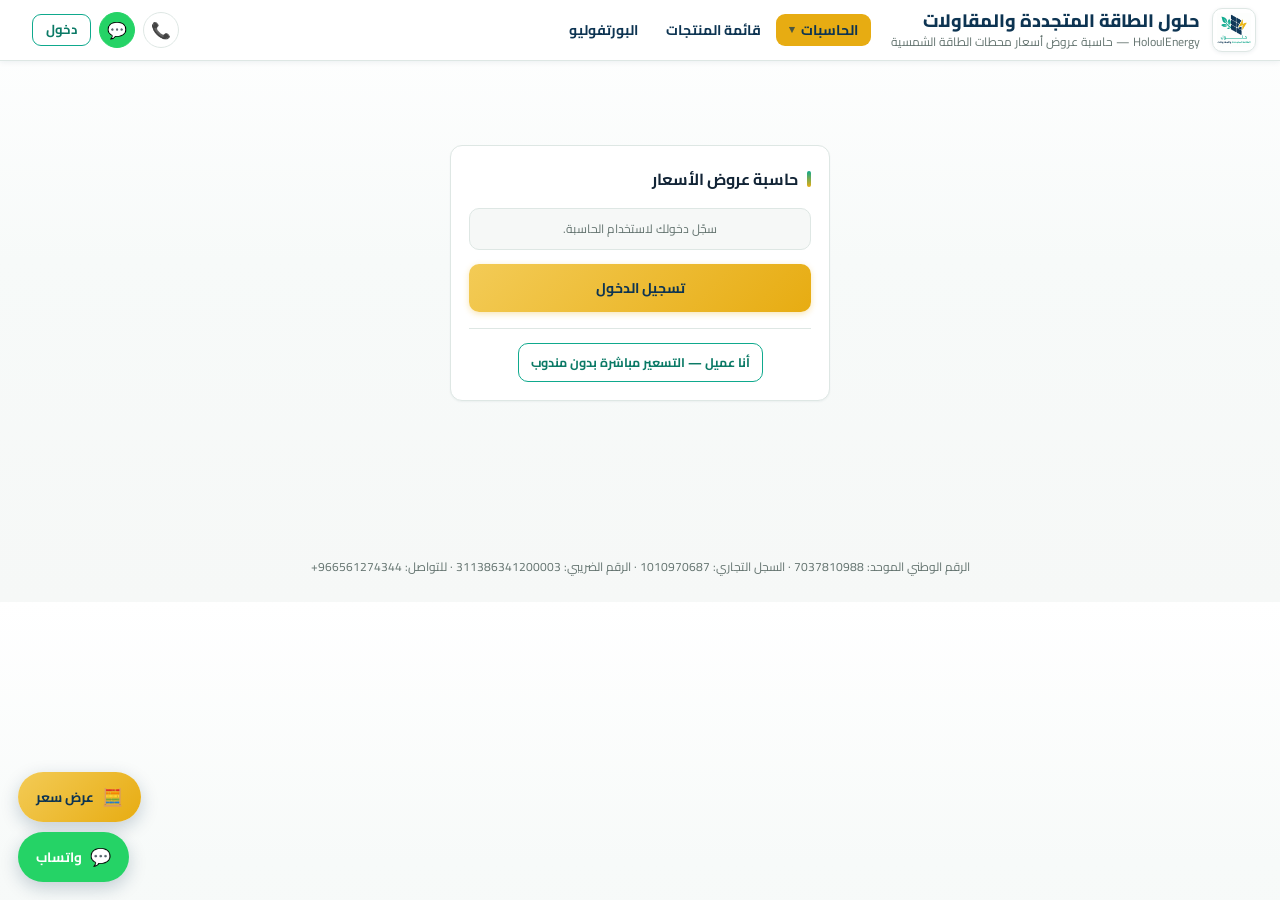
<file: index.html>
<!DOCTYPE html>
<html lang="ar" dir="rtl">
<head>
<meta charset="UTF-8">
<meta name="viewport" content="width=device-width, initial-scale=1.0">
<title>حاسبة عروض أسعار محطات الطاقة الشمسية | حلول الطاقة المتجددة والمقاولات - HoloulEnergy</title>
<link rel="preconnect" href="https://fonts.googleapis.com">
<link rel="preconnect" href="https://fonts.gstatic.com" crossorigin>
<link href="https://fonts.googleapis.com/css2?family=Cairo:wght@400;500;600;700;800&display=swap" rel="stylesheet">
<link rel="stylesheet" href="assets/css/styles.css">
<link rel="stylesheet" href="assets/css/header.css">
<link rel="stylesheet" href="assets/css/unified-font.css">
</head>
<body>
<header class="top hl-header" data-hl-header data-title="حاسبة عروض أسعار محطات الطاقة الشمسية" data-user-id="repNameBadge" data-logout-id="repLogoutBtn" data-user-hidden></header>
<main id="app"></main>
<div class="fab-bar no-print" role="complementary" aria-label="تواصل سريع">
  <button type="button" class="fab fab-quote" onclick="var b=document.querySelector('[data-view=&quot;calc&quot;]'); if(b) b.click(); window.scrollTo({top:0,behavior:'smooth'});" aria-label="احصل على عرض سعر">
    <span class="fab-icon">🧮</span><span class="fab-label">عرض سعر</span>
  </button>
  <a class="fab fab-wa" href="https://wa.me/966561274344" target="_blank" rel="noopener" aria-label="تواصل عبر واتساب">
    <span class="fab-icon">💬</span><span class="fab-label">واتساب</span>
  </a>
</div>
<footer class="foot">الرقم الوطني الموحد: 7037810988 · السجل التجاري: 1010970687 · الرقم الضريبي: 311386341200003 · للتواصل: 966561274344+</footer>
<!-- Loaded as plain (non-module) scripts, in this exact order, so every
     function and variable stays in the SAME global scope as before —
     required because several are called from inline onclick="..." handlers
     in the HTML, and later files (e.g. 08-wiring.js) call functions
     defined in earlier ones (e.g. 05-render-calculator.js). -->
<script src="assets/js/holoul-auth.js"></script>
<script src="assets/js/site-header.js"></script>
<script src="assets/js/modules/01-supabase-engine.js"></script>
<script src="assets/js/modules/02-client-cache.js"></script>
<script src="assets/js/modules/03-admin-auth.js"></script>
<script src="assets/js/modules/04-state.js"></script>
<script src="assets/js/modules/05-render-calculator.js"></script>
<script src="assets/js/modules/06-render-feasibility.js"></script>
<script src="assets/js/modules/07-render-admin.js"></script>
<script src="assets/js/modules/09-products-admin.js"></script>
<script src="assets/js/modules/10-compare-panels.js"></script>
<script src="assets/js/modules/08-wiring.js"></script>
<script src="assets/js/locale-fix.js"></script>
</body>
</html>
</file>
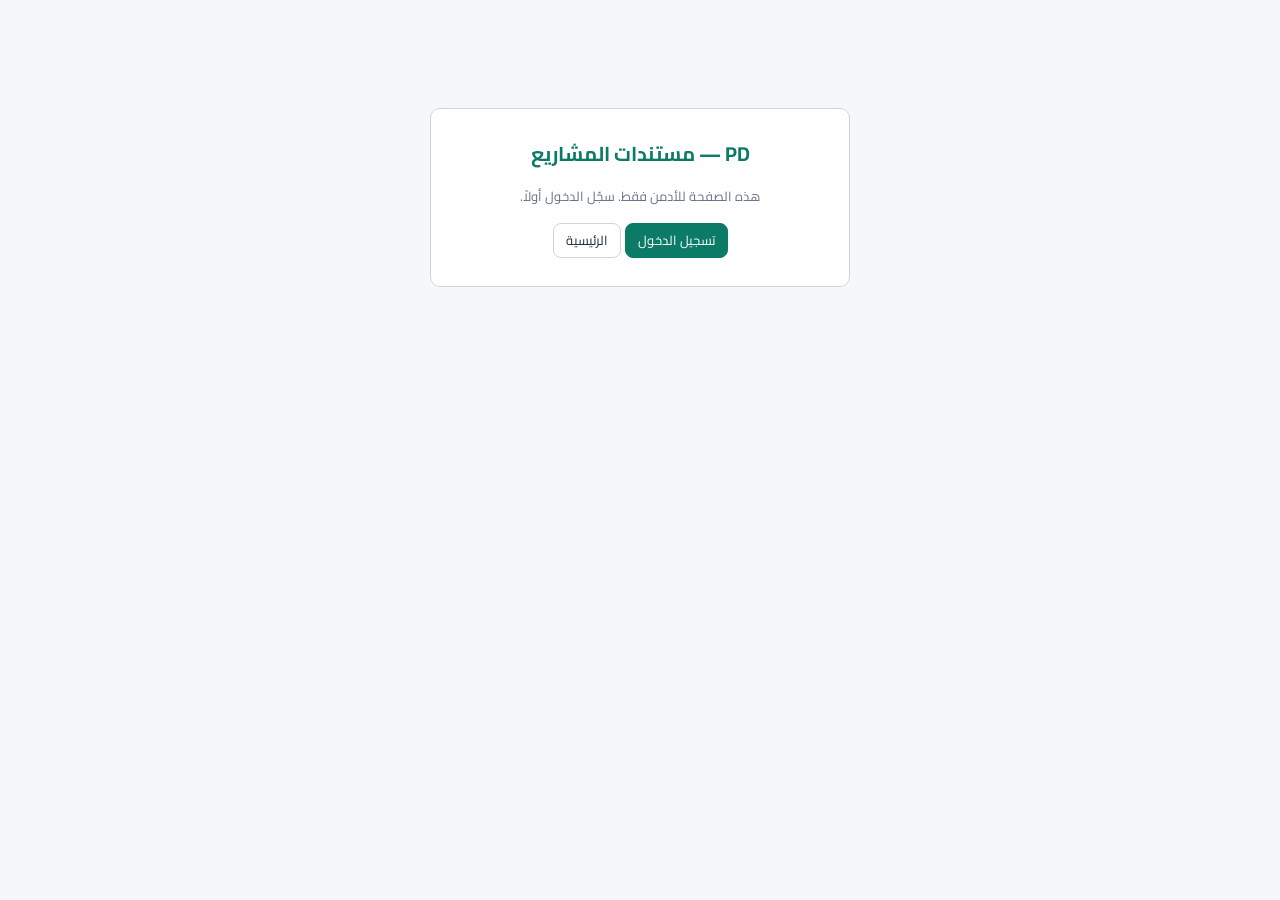
<file: PD/index.html>
<!doctype html>
<html lang="ar" dir="rtl">
<head>
<meta charset="utf-8">
<meta name="viewport" content="width=device-width, initial-scale=1">
<meta name="robots" content="noindex, nofollow">
<title>PD — مستندات المشاريع | حلول الطاقة المتجددة والمقاولات</title>
<link href="https://fonts.googleapis.com/css2?family=Cairo:wght@400;500;600;700;800&display=swap" rel="stylesheet">
<link rel="stylesheet" href="../assets/css/header.css">
<link rel="stylesheet" href="../assets/css/unified-font.css">
<style>
  :root{--brand:#0B7A66;--ink:#1d2939;--mut:#667085;--line:#d0d5dd;--bg:#f6f7f9;--ok:#067647;--bad:#b42318;--card:#fff}
  *{box-sizing:border-box}
  body{margin:0;font-family:"Cairo",system-ui,-apple-system,"Segoe UI",Tahoma,sans-serif;background:var(--bg);color:var(--ink);line-height:1.6}
  main{max-width:1100px;margin:16px auto;padding:0 12px}
  .tabs{display:flex;gap:6px;margin-bottom:12px}
  .tabs button{padding:8px 14px;border:1px solid var(--line);background:var(--card);color:var(--ink);border-radius:8px;cursor:pointer;font:inherit}
  .tabs button.on{background:var(--brand);border-color:var(--brand);color:#fff}
  .card{background:var(--card);border:1px solid var(--line);border-radius:10px;padding:12px;margin-bottom:12px}
  table{width:100%;border-collapse:collapse;font-size:14px}
  th,td{padding:8px 6px;border-bottom:1px solid var(--line);text-align:right;vertical-align:top}
  th{color:var(--mut);font-weight:600}
  .wrap{overflow-x:auto}
  button.b{padding:6px 12px;border-radius:8px;border:1px solid var(--line);background:var(--card);color:var(--ink);cursor:pointer;font:inherit;font-size:13px}
  button.p{background:var(--brand);border-color:var(--brand);color:#fff}
  button.d{color:var(--bad);border-color:var(--bad)}
  a.b{display:inline-block;padding:6px 12px;border-radius:8px;border:1px solid var(--line);text-decoration:none;font-size:13px;color:var(--ink);background:var(--card)}
  a.b.p{background:var(--brand);border-color:var(--brand);color:#fff}
  button:disabled{opacity:.5;cursor:not-allowed}
  .badge{display:inline-block;padding:1px 8px;border-radius:20px;font-size:12px;border:1px solid var(--line)}
  .badge.issued{color:#b54708;border-color:#b54708}.badge.signed{color:var(--ok);border-color:var(--ok)}.badge.void{color:var(--bad);border-color:var(--bad)}
  .muted{color:var(--mut);font-size:13px}
  .err{background:#fef3f2;color:var(--bad);border:1px solid #fecdca;border-radius:8px;padding:8px 12px;margin:8px 0}
  .ok{color:var(--ok)}
  .warn{background:#fffaeb;color:#b54708;border:1px solid #fedf89;border-radius:8px;padding:8px 12px;margin:8px 0}
  dialog{border:1px solid var(--line);border-radius:12px;padding:0;width:min(980px,96vw);max-height:92vh;background:var(--card);color:var(--ink)}
  dialog::backdrop{background:rgba(0,0,0,.45)}
  .dh{display:flex;align-items:center;gap:8px;padding:10px 14px;border-bottom:1px solid var(--line);position:sticky;top:0;background:var(--card);z-index:2}
  .dh h2{font-size:16px;margin:0;flex:1}
  .db{padding:12px 14px;overflow:auto;max-height:calc(92vh - 110px)}
  .df{padding:10px 14px;border-top:1px solid var(--line);display:flex;gap:8px;flex-wrap:wrap}
  fieldset{border:1px solid var(--line);border-radius:8px;margin:0 0 12px;padding:8px 12px}
  legend{color:var(--brand);font-weight:700;padding:0 6px}
  .g{display:grid;grid-template-columns:repeat(auto-fit,minmax(230px,1fr));gap:8px 12px}
  label{display:block;font-size:13px;color:var(--mut)}
  input,select,textarea{width:100%;padding:6px 8px;border:1px solid var(--line);border-radius:6px;background:var(--card);color:var(--ink);font:inherit;font-size:14px}
  input.ltr{direction:ltr;text-align:right}
  .kv{display:grid;grid-template-columns:150px 1fr;gap:2px 10px;font-size:14px}
  .kv span:nth-child(odd){color:var(--mut)}
  iframe{width:100%;height:68vh;border:1px solid var(--line);border-radius:8px;background:#fff}
  #login{max-width:360px;margin:12vh auto;text-align:center}
  .hide{display:none!important}
</style>
</head>
<body>

<section id="gate" class="card hide" style="max-width:420px;margin:12vh auto;text-align:center">
  <h1 style="color:var(--brand);font-size:20px">PD — مستندات المشاريع</h1>
  <p id="gateMsg" class="muted"></p>
  <p><a class="b p" href="../login.html">تسجيل الدخول</a> <a class="b" href="../home.html">الرئيسية</a></p>
</section>

<div id="app" class="hide">
  <header class="top hl-header" data-hl-header data-title="PD — مستندات المشاريع"></header>
  <main>
    <div class="tabs">
      <button id="tab-opps" class="on">الصفقات المقبولة</button>
      <button id="tab-docs">المستندات الصادرة</button>
    </div>
    <div id="msg"></div>
    <div id="view"></div>
  </main>
</div>

<dialog id="issueDlg">
  <div class="dh"><h2 id="issueTitle">إصدار عقد</h2><button class="b" data-close="issueDlg">إغلاق</button></div>
  <div class="db" id="issueBody"></div>
  <div class="df">
    <button class="b" id="checkBtn">تحقق من الاكتمال</button>
    <button class="b p" id="issueBtn">إصدار العقد وتجميده</button>
    <span class="muted" id="issueNote"></span>
  </div>
</dialog>

<dialog id="viewDlg">
  <div class="dh"><h2 id="viewTitle">مستند</h2><span id="viewIntact" class="muted"></span>
    <button class="b p" id="printBtn">طباعة / حفظ PDF</button><button class="b" data-close="viewDlg">إغلاق</button></div>
  <div class="db"><iframe id="docFrame" sandbox="allow-same-origin allow-modals" title="المستند"></iframe></div>
</dialog>

<script src="../assets/js/holoul-auth.js"></script>
<script src="../assets/js/site-header.js"></script>
<script>
(function () {
  "use strict";
  var FN = "https://xhgwvszdatqlvlgqiikj.supabase.co/functions/v1";
  var ANON = "eyJhbGciOiJIUzI1NiIsInR5cCI6IkpXVCJ9.eyJpc3MiOiJzdXBhYmFzZSIsInJlZiI6InhoZ3d2c3pkYXRxbHZsZ3FpaWtqIiwicm9sZSI6ImFub24iLCJpYXQiOjE3ODMzMzU1ODUsImV4cCI6MjA5ODkxMTU4NX0._AGyzezR5UFnd6AB26--DsAwuswTP5Vqz1U7LMYp8fU";
  var $ = function (id) { return document.getElementById(id); };

  function h(tag, attrs) {
    var n = document.createElement(tag);
    if (attrs) Object.keys(attrs).forEach(function (k) {
      if (k === "style") n.style.cssText = attrs[k];
      else if (k === "class") n.className = attrs[k];
      else if (k.indexOf("on") === 0) n.addEventListener(k.slice(2), attrs[k]);
      else n.setAttribute(k, attrs[k]);
    });
    function add(c) {
      if (c == null || c === false) return;
      if (Array.isArray(c)) { c.forEach(add); return; }
      n.appendChild(typeof c === "string" || typeof c === "number" ? document.createTextNode(String(c)) : c);
    }
    for (var i = 2; i < arguments.length; i++) add(arguments[i]);
    return n;
  }
  function money(n) { return Number(n || 0).toLocaleString("en-US", { minimumFractionDigits: 2, maximumFractionDigits: 2 }); }
  function fmtDate(s) { try { return new Date(s).toLocaleDateString("en-GB"); } catch (e) { return ""; } }
  var STATUS = { issued: "صادر (بانتظار التوقيع)", signed: "موقّع", void: "ملغى" };

  // ---------------- API ----------------
  async function post(fn, body) {
    var res = await fetch(FN + "/" + fn, {
      method: "POST",
      headers: { "Content-Type": "application/json", apikey: ANON, Authorization: "Bearer " + ANON },
      body: JSON.stringify(body)
    });
    var data = await res.json().catch(function () { return {}; });
    if (res.status === 401 && fn === "docs-api") { logout(); }
    if (!res.ok && !data.error) data.error = "تعذّر الاتصال (" + res.status + ")";
    return data;
  }
  function api(action, extra) {
    return post("docs-api", Object.assign({ action: action, adminToken: token() }, extra || {}));
  }

  // ---------------- الجلسة الموحّدة ----------------
  // الدخول الوحيد هو login.html (auth-api). الجلسة مشتركة بين الصفحات تحت المفتاح holoul_session_v1.
  // هذه الصفحة للأدمن فقط: تقرأ توكن الأدمن من الجلسة وتتحقق منه عبر auth-api (session-check).
  var SESSION_KEY = "holoul_session_v1";
  var sessionToken = "";
  function token() { return sessionToken; }
  function readSession() {
    var raw = null;
    try { raw = localStorage.getItem(SESSION_KEY) || sessionStorage.getItem(SESSION_KEY); } catch (e) {}
    if (!raw) return null;
    try { return JSON.parse(raw); } catch (e) { return null; }
  }
  function findAdminToken(o, depth) {
    if (!o || typeof o !== "object" || depth > 4) return "";
    if (o.tokens && typeof o.tokens.admin === "string") return o.tokens.admin;
    for (var k in o) {
      var v = o[k];
      if (k === "admin" && typeof v === "string" && v.split(".").length === 2) return v;
      if (v && typeof v === "object") { var r = findAdminToken(v, depth + 1); if (r) return r; }
    }
    return "";
  }
  function showGate(msg) { $("gateMsg").textContent = msg; $("gate").classList.remove("hide"); $("app").classList.add("hide"); }
  function logout() { sessionToken = ""; showGate("انتهت الجلسة. سجّل الدخول من جديد."); }
  async function boot() {
    var s = readSession(), t = findAdminToken(s, 0);
    var exp = s && s.exp && typeof s.exp.admin === "number" ? s.exp.admin : null;
    if (!t || (exp && exp * 1000 < Date.now())) { showGate("هذه الصفحة للأدمن فقط. سجّل الدخول أولاً."); return; }
    var r = await post("auth-api", { action: "session-check", tokens: { admin: t } });
    if (r.error || !r.valid || r.valid.indexOf("admin") < 0) { showGate(r.error || "الجلسة لا تتضمن صلاحية الأدمن."); return; }
    sessionToken = t; $("gate").classList.add("hide"); $("app").classList.remove("hide"); go("opps");
  }

  // ---------------- التبويبات ----------------
  var cur = "opps";
  function go(tab) {
    cur = tab;
    $("tab-opps").classList.toggle("on", tab === "opps");
    $("tab-docs").classList.toggle("on", tab === "docs");
    $("msg").textContent = "";
    (tab === "opps" ? renderOpps : renderDocs)();
  }
  $("tab-opps").addEventListener("click", function () { go("opps"); });
  $("tab-docs").addEventListener("click", function () { go("docs"); });
  document.addEventListener("click", function (e) {
    var id = e.target && e.target.getAttribute && e.target.getAttribute("data-close");
    if (id) $(id).close();
  });
  function note(text, cls) { var m = $("msg"); m.textContent = ""; if (text) m.appendChild(h("div", { class: cls || "warn" }, text)); }

  // ---------------- الصفقات المقبولة ----------------
  async function renderOpps() {
    var v = $("view"); v.textContent = "جارٍ التحميل…";
    var r = await api("pd-overview");
    if (r.error) { v.textContent = ""; note(r.error, "err"); return; }
    v.textContent = "";
    if (!r.items.length) { v.appendChild(h("div", { class: "card muted" }, "لا توجد صفقات بحالة «فازت» حالياً.")); return; }
    var tb = h("tbody");
    r.items.forEach(function (o) {
      var live = o.docs.filter(function (d) { return d.status !== "void"; })[0];
      var actions = h("td", null,
        h("button", { class: "b p", onclick: function () { openIssue(o); } }, live ? "إصدار نسخة جديدة" : "إصدار عقد"),
        live ? h("button", { class: "b", style: "margin-inline-start:6px", onclick: function () { openDoc(live.id); } }, "عرض " + live.doc_no) : null);
      tb.appendChild(h("tr", null,
        h("td", null, o.customer ? o.customer.name : "—", h("div", { class: "muted" }, o.customer ? o.customer.phone || "" : "")),
        h("td", null, o.name || "—", h("div", { class: "muted" }, o.estimated_capacity ? o.estimated_capacity + " " : "")),
        h("td", null, o.project ? (o.project.project_number || "مشروع " + o.project.id) : h("span", { class: "muted" }, "لم يتحول لمشروع")),
        h("td", null, live ? h("span", { class: "badge " + live.status }, STATUS[live.status]) : h("span", { class: "muted" }, "لا عقد")),
        actions));
    });
    v.appendChild(h("div", { class: "card wrap" }, h("table", null,
      h("thead", null, h("tr", null, h("th", null, "العميل"), h("th", null, "الصفقة"), h("th", null, "المشروع"), h("th", null, "العقد"), h("th", null, ""))), tb)));
  }

  // ---------------- المستندات الصادرة ----------------
  async function renderDocs() {
    var v = $("view"); v.textContent = "جارٍ التحميل…";
    var r = await api("pd-docs");
    if (r.error) { v.textContent = ""; note(r.error, "err"); return; }
    v.textContent = "";
    if (!r.docs.length) { v.appendChild(h("div", { class: "card muted" }, "لم يصدر أي مستند بعد.")); return; }
    var tb = h("tbody");
    r.docs.forEach(function (d) {
      var acts = h("td", null, h("button", { class: "b", onclick: function () { openDoc(d.id); } }, "عرض / طباعة"));
      if (d.status === "issued") {
        acts.appendChild(h("button", { class: "b p", style: "margin-inline-start:6px", onclick: function () { markSigned(d); } }, "تسجيل التوقيع"));
      }
      if (d.status !== "void") acts.appendChild(h("button", { class: "b d", style: "margin-inline-start:6px", onclick: function () { markVoid(d); } }, "إلغاء"));
      tb.appendChild(h("tr", null,
        h("td", null, d.doc_no, h("div", { class: "muted" }, d.template_version)),
        h("td", null, h("span", { class: "badge " + d.status }, STATUS[d.status]), d.void_reason ? h("div", { class: "muted" }, d.void_reason) : null),
        h("td", null, fmtDate(d.issued_at)), h("td", null, d.signed_on || "—"), acts));
    });
    v.appendChild(h("div", { class: "card wrap" }, h("table", null,
      h("thead", null, h("tr", null, h("th", null, "رقم المستند"), h("th", null, "الحالة"), h("th", null, "تاريخ الإصدار"), h("th", null, "تاريخ التوقيع"), h("th", null, ""))), tb)));
  }
  async function markSigned(d) {
    var on = prompt("تاريخ التوقيع (YYYY-MM-DD):", new Date().toISOString().slice(0, 10)); if (!on) return;
    var r = await api("pd-status", { docId: d.id, status: "signed", signedOn: on });
    if (r.error) note(r.error, "err"); else go(cur);
  }
  async function markVoid(d) {
    var why = prompt("سبب الإلغاء (مطلوب):"); if (!why) return;
    var r = await api("pd-status", { docId: d.id, status: "void", reason: why });
    if (r.error) note(r.error, "err"); else go(cur);
  }

  // ---------------- عرض مستند ----------------
  async function openDoc(id) {
    var r = await api("pd-render", { docId: id });
    if (r.error) { note(r.error, "err"); return; }
    $("viewTitle").textContent = r.meta.doc_no + " — " + STATUS[r.meta.status];
    $("viewIntact").textContent = r.intact ? "البصمة سليمة ✓" : "تحذير: البصمة لا تطابق اللقطة!";
    $("viewIntact").className = r.intact ? "muted ok" : "muted err";
    $("docFrame").srcdoc = r.html;
    $("viewDlg").showModal();
  }
  $("printBtn").addEventListener("click", function () {
    var f = $("docFrame"); f.contentWindow.focus(); f.contentWindow.print();
  });

  // ---------------- إصدار عقد ----------------
  var S = null; // حالة نافذة الإصدار

  function openIssue(opp) {
    S = { opp: opp, quoteId: null, inputs: {}, data: null };
    $("issueTitle").textContent = "إصدار عقد — " + (opp.customer ? opp.customer.name : opp.name);
    $("issueBody").textContent = "جارٍ التحميل…"; $("issueNote").textContent = "";
    $("issueDlg").showModal();
    load();
  }
  async function load() {
    var r = await api("pd-prepare", { opportunityId: S.opp.id, quoteId: S.quoteId, inputs: S.inputs });
    if (r.error) { $("issueBody").textContent = ""; $("issueBody").appendChild(h("div", { class: "err" }, r.error)); return; }
    S.data = r; renderForm();
  }

  function val(path, dflt) { var v = S.inputs[path]; return v === undefined ? dflt : v; }
  function inp(key, label, opts) {
    opts = opts || {};
    var el = opts.options
      ? h("select", null, [h("option", { value: "" }, "— اختر —")].concat(opts.options.map(function (o) { return h("option", { value: o[0] }, o[1]); })))
      : h("input", { type: opts.type || "text", class: opts.ltr ? "ltr" : "", placeholder: opts.ph || "" });
    var cur = val(key, opts.dflt);
    if (cur !== undefined && cur !== null) el.value = String(cur);
    el.addEventListener("change", function () {
      var v = el.value;
      if (opts.bool) S.inputs[key] = v === "" ? undefined : v === "yes";
      else if (opts.type === "number") S.inputs[key] = v === "" ? undefined : Number(v);
      else S.inputs[key] = v;
    });
    // تسجيل القيمة الافتراضية كمدخل فعلي إن لم يغيّرها المستخدم
    if (cur !== undefined && cur !== null && S.inputs[key] === undefined && opts.dflt !== undefined && opts.dflt !== "") S.inputs[key] = opts.type === "number" ? Number(cur) : cur;
    return h("div", null, h("label", null, label), el);
  }
  function nested(parent, key, label, opts) { // companyRep.name ونحوها
    opts = opts || {};
    var el = h("input", { type: "text", class: opts.ltr ? "ltr" : "" });
    S.inputs[parent] = S.inputs[parent] || {};
    var d = (S.data.defaults && S.data.defaults[parent]) || {};
    var cur = S.inputs[parent][key] !== undefined ? S.inputs[parent][key] : d[key];
    if (cur) { el.value = cur; S.inputs[parent][key] = cur; }
    el.addEventListener("change", function () { S.inputs[parent][key] = el.value; });
    return h("div", null, h("label", null, label), el);
  }

  function renderForm() {
    var d = S.data, v = d.view, q = v.quote, body = $("issueBody");
    body.textContent = "";

    // 1) اختيار عرض السعر
    var qsel = h("select", null, [h("option", { value: "" }, "— اختر عرض السعر المعتمد —")].concat(d.quotes.map(function (x) {
      return h("option", { value: x.id }, x.ref_code + " | " + (x.hp || "?") + " HP | " + money(x.final_total) + " | " + fmtDate(x.created_at));
    })));
    if (S.quoteId) qsel.value = String(S.quoteId);
    qsel.addEventListener("change", function () { S.quoteId = qsel.value ? Number(qsel.value) : null; load(); });
    body.appendChild(h("fieldset", null, h("legend", null, "1) عرض السعر المعتمد (من النظام)"), qsel,
      d.quotes.length ? null : h("div", { class: "err" }, "لا توجد عروض مجمّدة لهذا العميل. جمّد عرض السعر في CRM أولاً.")));
    if (!q) { return; }

    // 2) ملخص من النظام (قراءة فقط)
    var kv = h("div", { class: "kv" });
    function row(a, b) { kv.appendChild(h("span", null, a)); kv.appendChild(h("span", null, b == null || b === "" ? "—" : String(b))); }
    row("العميل", v.customer.name + " (" + (v.isCompany ? "منشأة" : "فرد") + ")");
    row("الجوال", v.customer.phone);
    row(v.isCompany ? "السجل التجاري" : "الهوية", v.isCompany ? v.customer.cr : (v.identityPresent ? "مسجّلة في النظام ✓" : "غير مسجّلة"));
    row("الموقع", v.site ? (v.site.hasGps ? "إحداثيات مسجّلة ✓" : v.site.hasLink ? "رابط خريطة ✓" : "بلا إحداثيات") : "لا موقع مسجّل");
    row("النظام", q.totalPanels + " × " + q.panelLabel + " = " + q.calcKW + " كيلوواط | إنفرتر " + q.invBrand + " " + (q.invKW || "") + " كيلوواط");
    row("قيمة العرض", money(q.commercial.exVat) + " + ضريبة " + money(q.commercial.vat) + " = " + money(q.commercial.total) + " ريال");
    row("الطرف الأول", v.company.name + " | س.ت " + v.company.cr + " | موحد " + v.company.unified + " | ض " + v.company.vat);
    body.appendChild(h("fieldset", null, h("legend", null, "2) بيانات من النظام (قراءة فقط، لا تُعدَّل من هنا)"), kv,
      v.projectValueDiff != null && Math.abs(v.projectValueDiff) > 1
        ? h("div", { class: "warn" }, "تنبيه: قيمة المشروع في CRM (" + money(v.project.contract_value) + ") تختلف عن عرض السعر بمقدار " + money(v.projectValueDiff) + ". العقد يُبنى على عرض السعر.") : null,
      h("div", { class: "muted" }, "تحقق من اسم الطرف الأول أعلاه: يجب أن يطابق السجل التجاري حرفياً. وإن وُجد خطأ فصحّحه في company_profile لا هنا.")));

    // 3) الطرف الأول
    var f1 = h("fieldset", null, h("legend", null, "3) الطرف الأول"), h("div", { class: "g" },
      inp("place", "مكان التحرير", { dflt: d.defaults.place }),
      nested("companyRep", "name", "ممثل الشركة: الاسم"), nested("companyRep", "title", "الصفة"), nested("companyRep", "authority", "سند التفويض"),
      inp("formerName", "الاسم السابق (اختياري — يكشف الاسم القديم)"),
      nested("bank", "holder", "صاحب الحساب (مطابق للسجل)"), nested("bank", "bank", "البنك"), nested("bank", "iban", "IBAN", { ltr: true })));
    body.appendChild(f1);

    // 4) الطرف الثاني (مدخلات للمستند فقط)
    var g2 = h("div", { class: "g" },
      inp("customerAddress", "العنوان الوطني/البريدي"),
      inp("customerEmail", "البريد الإلكتروني (للإخطارات)", { dflt: d.defaults.customerEmail, ltr: true }));
    if (!v.isCompany && !v.identityPresent) {
      g2.appendChild(inp("manualIdType", "نوع الوثيقة", { options: [["national_id", "هوية وطنية"], ["iqama", "إقامة"], ["gcc_id", "هوية خليجية"], ["passport", "جواز سفر"]] }));
      g2.appendChild(inp("manualIdNumber", "رقم الوثيقة (يُحفظ في المستند فقط)", { ltr: true }));
    }
    if (v.isCompany) {
      g2.appendChild(nested("customerRep", "name", "ممثل المنشأة: الاسم")); g2.appendChild(nested("customerRep", "title", "الصفة")); g2.appendChild(nested("customerRep", "authority", "سند التفويض"));
    }
    if (!v.site || (!v.site.hasGps && !v.site.hasLink)) g2.appendChild(inp("siteText", "وصف/إحداثيات الموقع (يُحفظ في المستند فقط)", { ltr: true }));
    body.appendChild(h("fieldset", null, h("legend", null, "4) الطرف الثاني — حقول ناقصة في النظام تُدخل هنا وتُحفظ في المستند فقط"), g2));

    // 5) خيارات العقد
    var YN = [["yes", "نعم"], ["no", "لا"]];
    var g3 = h("div", { class: "g" });
    var OPT = [["optional", "اختياري بسعر (يُحسم قبل الموعد)"], ["waived", "غير مشمول بإقرار رفض كتابي"]];
    if (!q.toggles.earth) { g3.appendChild(inp("earthingStatus", "التأريض (غير مشمول في العرض)", { options: OPT })); g3.appendChild(inp("earthingPrice", "سعر التأريض", { type: "number" })); }
    if (!q.toggles.reactor) { g3.appendChild(inp("reactorStatus", "REACTOR (غير مشمول في العرض)", { options: OPT })); g3.appendChild(inp("reactorPrice", "سعر الـREACTOR", { type: "number" })); }
    g3.appendChild(inp("earthingDeadline", "موعد حسم الاختيارات (المادة 3-3)", { dflt: d.defaults.earthingDeadline }));
    g3.appendChild(inp("guard", "الحراسة أثناء التنفيذ", { options: [["company", "على الشركة ضمن السعر"], ["client", "على العميل"], ["paid", "على الشركة بمقابل إضافي"]] }));
    g3.appendChild(inp("guardPrice", "مقابل الحراسة (إن وُجد)", { type: "number" }));
    g3.appendChild(inp("disputeType", "تسوية المنازعات", { options: [["court", "محكمة مختصة"], ["arbitration", "تحكيم"]] }));
    g3.appendChild(inp("courtName", "المحكمة")); g3.appendChild(inp("courtCity", "مدينة المحكمة"));
    g3.appendChild(inp("arbitrationCenter", "جهة التحكيم")); g3.appendChild(inp("arbitrationSeat", "مقر التحكيم"));
    g3.appendChild(inp("photoConsent", "موافقة العميل على التصوير والعرض", { options: YN, bool: true }));
    g3.appendChild(inp("contactYears", "مدة التزام الشركة بالتواصل مع المصنّع (سنوات)", { type: "number", dflt: d.defaults.contactYears }));
    body.appendChild(h("fieldset", null, h("legend", null, "5) خيارات العقد (قرارات قانونية: تُحسم لكل عقد)"), g3));

    // 6) المواصفات والضمان
    var w = (d.defaults.warranty) || {};
    S.inputs.warranty = S.inputs.warranty || {};
    function wf(key, label) {
      var el = h("input", { type: "text" }); var cur = S.inputs.warranty[key] !== undefined ? S.inputs.warranty[key] : w[key];
      el.value = cur || ""; S.inputs.warranty[key] = el.value;
      el.addEventListener("change", function () { S.inputs.warranty[key] = el.value; });
      return h("div", null, h("label", null, label), el);
    }
    var cabItem = (q.items || []).filter(function (i) { return i.label.indexOf("الكابلات") >= 0; })[0];
    body.appendChild(h("fieldset", null, h("legend", null, "6) المواصفات والضمان (الضمان نص للمراجعة، افتراضاته من العقد القديم)"), h("div", { class: "g" },
      wf("panels", "ضمان الألواح"), wf("structure", "ضمان الهياكل"), wf("inverter", "ضمان الإنفرتر"), wf("cables", "ضمان الكابلات"), wf("combiner", "ضمان Combiner"),
      inp("cableLengthText", "طول الكابلات (من العرض: " + (cabItem ? cabItem.qty : "—") + ")", { dflt: cabItem ? cabItem.qty : "" }),
      inp("cablePricePerM", "سعر المتر الزائد (ريال)", { type: "number" }),
      q.toggles.concrete ? inp("concreteDims", "أبعاد القواعد ومقاومة الخرسانة") : null)));

    // 7) الدفعات
    S.inputs.payments = S.inputs.payments || d.defaults.payments.map(function (p) { return { title: p.title, pct: p.pct, trigger: p.trigger }; });
    var pbox = h("div"), sum = h("div", { class: "muted" });
    function drawPay() {
      pbox.textContent = "";
      var total = 0;
      S.inputs.payments.forEach(function (p, i) {
        total += Number(p.pct) || 0;
        var t = h("input", { type: "text", value: p.title }), pc = h("input", { type: "number", value: p.pct, style: "max-width:90px" }),
          tr = h("input", { type: "text", value: p.trigger });
        t.addEventListener("change", function () { p.title = t.value; }); tr.addEventListener("change", function () { p.trigger = tr.value; });
        pc.addEventListener("change", function () { p.pct = Number(pc.value); drawPay(); });
        pbox.appendChild(h("div", { style: "display:grid;grid-template-columns:140px 90px 1fr 60px;gap:6px;margin-bottom:6px" }, t, pc, tr,
          h("button", { class: "b d", onclick: function () { S.inputs.payments.splice(i, 1); drawPay(); } }, "حذف")));
      });
      sum.textContent = "المجموع: " + total + "%" + (Math.round(total * 100) === 10000 ? " ✓" : " (يجب 100%)");
      sum.className = Math.round(total * 100) === 10000 ? "muted ok" : "muted err";
    }
    drawPay();
    var crmMs = (v.crmMilestones || []).map(function (m) { return (m.title || "") + " " + money(m.amount) + " (" + (m.status || "") + ")"; }).join(" | ");
    body.appendChild(h("fieldset", null, h("legend", null, "7) جدول الدفعات التعاقدي (الملحق ب)"), pbox, sum,
      h("button", { class: "b", onclick: function () { S.inputs.payments.push({ title: "دفعة", pct: 0, trigger: "" }); drawPay(); } }, "+ دفعة"),
      crmMs ? h("div", { class: "muted", style: "margin-top:6px" }, "مرجع فقط — دفعات CRM الحالية (متابعة تحصيل وليست جدولاً تعاقدياً): " + crmMs) : null));

    // الأخطاء
    var eb = h("div", { id: "errs" }); body.appendChild(eb); showErrors();
  }

  function showErrors() {
    var eb = $("errs"); if (!eb) return; eb.textContent = "";
    var errs = S.data.errors || [];
    if (!errs.length) { eb.appendChild(h("div", { class: "ok" }, "✓ البيانات مكتملة وجاهزة للإصدار")); return; }
    var ul = h("ul", { style: "margin:4px 0;padding-inline-start:20px" });
    errs.forEach(function (e) { ul.appendChild(h("li", null, e.msg)); });
    eb.appendChild(h("div", { class: "err" }, h("b", null, "ناقص أو غير صالح:"), ul));
  }

  function payload() {
    var i = Object.assign({}, S.inputs);
    if (i.manualIdType || i.manualIdNumber) i.manualId = { idType: i.manualIdType, idNumber: i.manualIdNumber };
    return i;
  }
  $("checkBtn").addEventListener("click", async function () {
    S.inputs = payload();
    var r = await api("pd-prepare", { opportunityId: S.opp.id, quoteId: S.quoteId, inputs: S.inputs });
    if (r.error) { $("issueNote").textContent = r.error; return; }
    S.data.errors = r.errors; showErrors(); $("issueNote").textContent = "";
  });
  $("issueBtn").addEventListener("click", async function () {
    if (!S.quoteId) { $("issueNote").textContent = "اختر عرض السعر أولاً"; return; }
    var btn = $("issueBtn"); btn.disabled = true; $("issueNote").textContent = "جارٍ الإصدار…";
    try {
      var body = { opportunityId: S.opp.id, quoteId: S.quoteId, inputs: payload() };
      var r = await api("pd-issue", body);
      if (r.needsConfirm) {
        if (!confirm(r.message)) { $("issueNote").textContent = "لم يُصدر"; return; }
        body.replaceExisting = true; r = await api("pd-issue", body);
      }
      if (r.errors) { S.data.errors = r.errors; showErrors(); $("issueNote").textContent = "لم يُصدر: أكمل الحقول الناقصة"; return; }
      if (r.error) { $("issueNote").textContent = r.error; return; }
      $("issueDlg").close(); note("صدر العقد " + r.docNo, "warn"); go("docs"); openDoc(r.id);
    } finally { btn.disabled = false; }
  });

  // ---------------- البدء ----------------
  boot();
})();
</script>
</body>
</html>
</file>
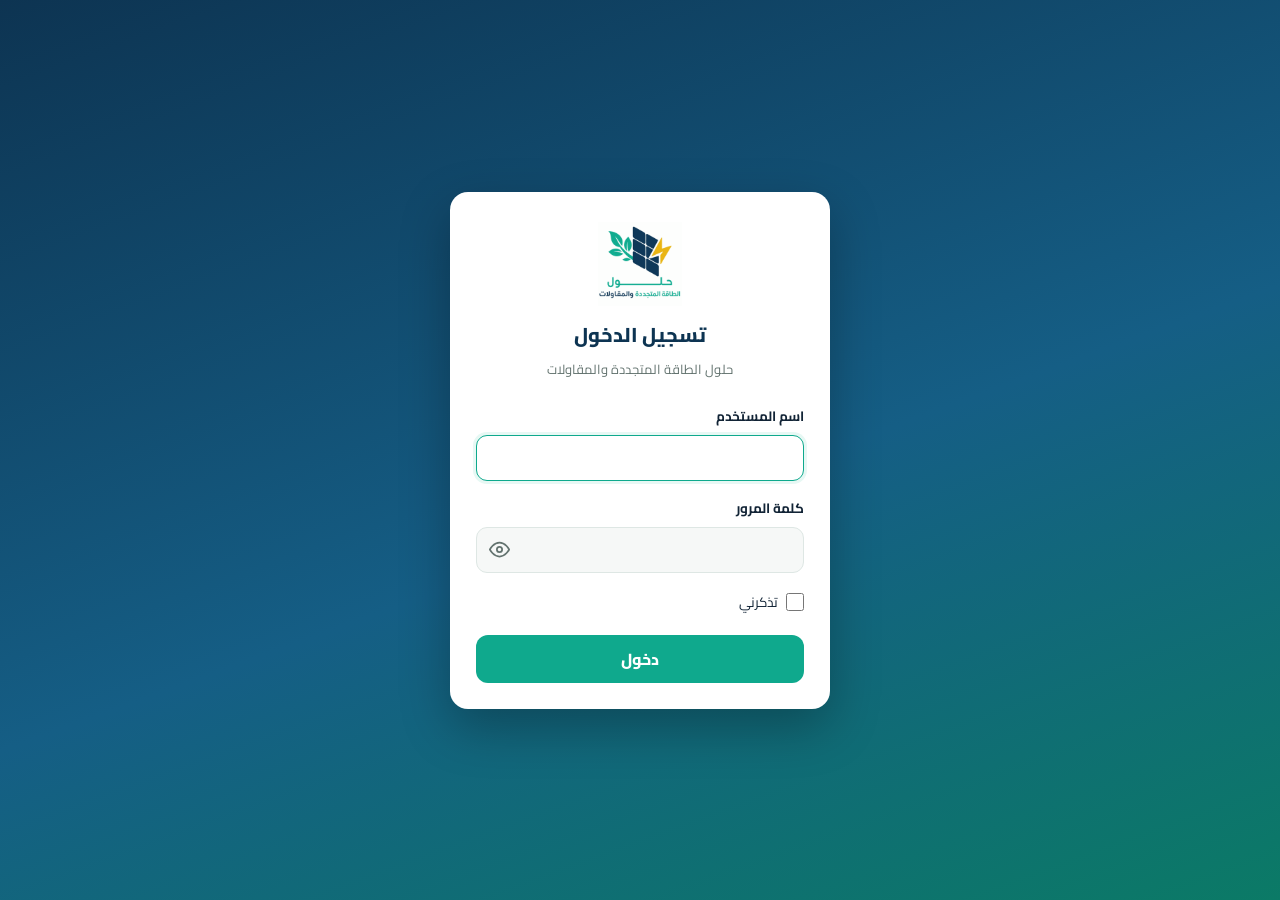
<file: commissioning.html>
<!doctype html>
<html lang="ar" dir="rtl"><head><meta charset="utf-8"><meta name="viewport" content="width=device-width,initial-scale=1,viewport-fit=cover">
<title>فحص التشغيل والتسليم</title>
<link rel="preconnect" href="https://fonts.googleapis.com">
<link rel="preconnect" href="https://fonts.gstatic.com" crossorigin>
<link href="https://fonts.googleapis.com/css2?family=IBM+Plex+Sans+Arabic:wght@400;500;600;700&family=IBM+Plex+Mono:wght@500&display=swap" rel="stylesheet">
<script src="assets/js/holoul-auth.js"></script>
<style>
/* Layout: sticky readiness bar over a single column of collapsible sections; each item is a row with rating chips, a measurement line and a note. Built for a phone held on site. */
:root{
  --bg:#F2F5F7; --surface:#FFFFFF; --ink:#14232E; --muted:#5A6B77; --line:#D6DEE4;
  --accent:#0B6E8A; --on-accent:#FFFFFF; --accent-soft:#E0F0F5;
  --ok:#1B7F52; --ok-bg:#E1F3EA; --warn:#935C00; --warn-bg:#FFF0D2; --bad:#B8322A; --bad-bg:#FBE3E0;
  --neutral:#4F606C; --neutral-bg:#E8ECEF;
  --font:'IBM Plex Sans Arabic','Segoe UI',Tahoma,sans-serif; --mono:'IBM Plex Mono',ui-monospace,Consolas,monospace;
}
@media (prefers-color-scheme: dark){:root:not([data-theme="light"]){
  --bg:#0E1920; --surface:#16252E; --ink:#E5EDF2; --muted:#94A7B4; --line:#2A3C47;
  --accent:#55B7D6; --on-accent:#06212B; --accent-soft:#12323D;
  --ok:#4CC38A; --ok-bg:#12372A; --warn:#E8B34E; --warn-bg:#3A2E10; --bad:#F2796D; --bad-bg:#3D1C19;
  --neutral:#A3B4BF; --neutral-bg:#213540; color-scheme:dark}}
:root[data-theme="dark"]{
  --bg:#0E1920; --surface:#16252E; --ink:#E5EDF2; --muted:#94A7B4; --line:#2A3C47;
  --accent:#55B7D6; --on-accent:#06212B; --accent-soft:#12323D;
  --ok:#4CC38A; --ok-bg:#12372A; --warn:#E8B34E; --warn-bg:#3A2E10; --bad:#F2796D; --bad-bg:#3D1C19;
  --neutral:#A3B4BF; --neutral-bg:#213540; color-scheme:dark}
*{box-sizing:border-box}
html{-webkit-text-size-adjust:100%}
body{background:var(--bg);color:var(--ink);font-family:var(--font);font-size:15px;line-height:1.55;
  padding-block:0 48px;padding-left:max(14px,env(safe-area-inset-left,0px));padding-right:max(14px,env(safe-area-inset-right,0px))}
body::before{content:"";position:fixed;inset:0 0 auto;height:env(safe-area-inset-top,0px);background:var(--bg);z-index:30}
.wrap{max-width:880px;margin:0 auto;display:flex;flex-direction:column;gap:14px}
h1,h2,h3,p{margin:0}
.proto{background:var(--warn-bg);color:var(--warn);border-radius:8px;padding:8px 12px;font-size:13px;margin-top:14px}
.top{display:flex;justify-content:space-between;align-items:flex-end;gap:12px;flex-wrap:wrap}
.top h1{font-size:22px;font-weight:700;text-wrap:balance}
.top .sub{color:var(--muted);font-size:13px}
.card{background:var(--surface);border:1px solid var(--line);border-radius:10px;padding:14px;min-width:0}
.card h2{font-size:15px;font-weight:700;margin-bottom:10px}
.grid{display:grid;grid-template-columns:repeat(auto-fit,minmax(220px,1fr));gap:10px 12px}
.f{display:flex;flex-direction:column;gap:4px;font-size:12.5px;color:var(--muted);min-width:0}
.f .src{font-size:11px;color:var(--accent)}
input,select,textarea,button{font:inherit;color:inherit}
input[type=text],input[type=date],input[type=number],select,textarea{width:100%;background:var(--bg);border:1px solid var(--line);border-radius:8px;padding:8px 10px;min-height:40px;color:var(--ink)}
textarea{resize:vertical;min-height:40px}
input:focus-visible,select:focus-visible,textarea:focus-visible,button:focus-visible,summary:focus-visible{outline:2px solid var(--accent);outline-offset:2px}
.ro{background:var(--neutral-bg);border-radius:8px;padding:8px 10px;min-height:40px;color:var(--ink);font-size:14px;overflow-wrap:anywhere}
.mono{font-family:var(--mono)}
.seg{display:flex;flex-wrap:wrap;gap:6px}
.seg button{border:1px solid var(--line);background:var(--surface);border-radius:8px;padding:7px 12px;cursor:pointer;min-height:40px}
.seg button[aria-pressed=true]{background:var(--accent);color:var(--on-accent);border-color:var(--accent);font-weight:600}
/* readiness bar */
.ready{position:sticky;top:env(safe-area-inset-top,0px);z-index:20;background:var(--surface);border:1px solid var(--line);border-radius:10px;padding:10px 14px;display:flex;flex-direction:column;gap:8px;box-shadow:0 2px 10px rgba(0,0,0,.06)}
.ready .row{display:flex;gap:10px;align-items:center;justify-content:space-between;flex-wrap:wrap}
.bar{height:8px;background:var(--neutral-bg);border-radius:6px;overflow:hidden;flex:1;min-width:120px}
.bar i{display:block;height:100%;background:var(--accent);width:0;transition:width .25s}
.pill{display:inline-flex;align-items:center;gap:5px;border-radius:999px;padding:2px 10px;font-size:12.5px;font-weight:600;background:var(--neutral-bg);color:var(--neutral)}
.pill.ok{background:var(--ok-bg);color:var(--ok)} .pill.warn{background:var(--warn-bg);color:var(--warn)} .pill.bad{background:var(--bad-bg);color:var(--bad)}
.blockers{margin:0;padding:0 18px 0 0;font-size:13px;color:var(--muted)}
.blockers li{margin:1px 0}
/* sections */
details.sec{background:var(--surface);border:1px solid var(--line);border-radius:10px;min-width:0}
details.sec>summary{list-style:none;cursor:pointer;padding:12px 14px;display:flex;align-items:center;gap:10px;font-weight:700}
details.sec>summary::-webkit-details-marker{display:none}
details.sec>summary .letter{width:28px;height:28px;border-radius:7px;background:var(--accent-soft);color:var(--accent);display:grid;place-items:center;font-family:var(--mono);font-size:14px}
details.sec>summary .ttl{flex:1;min-width:0}
details.sec>summary .cnt{font-weight:500;font-size:12.5px;color:var(--muted)}
details.sec>summary::after{content:"‹";transition:transform .15s;color:var(--muted);font-size:18px}
details.sec[open]>summary::after{transform:rotate(-90deg)}
.items{display:flex;flex-direction:column;border-top:1px solid var(--line)}
.item{padding:12px 14px;display:flex;flex-direction:column;gap:8px;border-bottom:1px solid var(--line);border-inline-start:4px solid transparent}
.item:last-child{border-bottom:0}
.item[data-st=ex],.item[data-st=gd]{border-inline-start-color:var(--ok)}
.item[data-st=ac]{border-inline-start-color:var(--warn)}
.item[data-st=po]{border-inline-start-color:var(--bad)}
.item[data-st=sk]{border-inline-start-color:var(--neutral)}
.ih{display:flex;gap:10px;align-items:flex-start}
.code{font-family:var(--mono);font-size:12px;background:var(--neutral-bg);color:var(--neutral);border-radius:5px;padding:2px 6px;flex:none;margin-top:3px}
.t{font-weight:600}
.crit{color:var(--muted);font-size:13px}
.tags{display:flex;gap:6px;flex-wrap:wrap;margin-top:3px}
.tag{font-size:11.5px;border-radius:5px;padding:1px 7px;background:var(--accent-soft);color:var(--accent)}
.chips{display:flex;flex-wrap:wrap;gap:6px}
.chips button{border:1px solid var(--line);background:var(--surface);border-radius:8px;padding:6px 11px;min-height:38px;cursor:pointer;font-size:13.5px}
.chips button[aria-checked=true]{font-weight:700}
.chips button[data-r=ex][aria-checked=true]{background:var(--ok-bg);color:var(--ok);border-color:var(--ok)}
.chips button[data-r=gd][aria-checked=true]{background:var(--accent-soft);color:var(--accent);border-color:var(--accent)}
.chips button[data-r=ac][aria-checked=true]{background:var(--warn-bg);color:var(--warn);border-color:var(--warn)}
.chips button[data-r=po][aria-checked=true]{background:var(--bad-bg);color:var(--bad);border-color:var(--bad)}
.chips button[data-r=sk][aria-checked=true]{background:var(--neutral-bg);color:var(--neutral);border-color:var(--neutral);border-style:dashed}
.chips button[data-r=na][aria-checked=true]{background:var(--neutral-bg);color:var(--neutral);border-color:var(--neutral)}
.meas{display:grid;grid-template-columns:minmax(90px,1fr) minmax(90px,1fr) auto;gap:8px;align-items:end}
.meas .u{padding-bottom:10px;color:var(--muted);font-size:13px;font-family:var(--mono)}
.meas label{display:flex;flex-direction:column;gap:3px;font-size:12px;color:var(--muted)}
.xtra{display:flex;gap:8px;align-items:flex-start;flex-wrap:wrap}
.xtra textarea{flex:1;min-width:180px}
.photo-btn{border:1px dashed var(--line);background:transparent;border-radius:8px;padding:8px 12px;cursor:pointer;min-height:40px;color:var(--muted);font-size:13px}
.thumbs{display:flex;gap:6px;flex-wrap:wrap}
.thumbs div{position:relative}
.thumbs img{width:56px;height:56px;object-fit:cover;border-radius:6px;border:1px solid var(--line);display:block}
.thumbs button{position:absolute;top:-6px;inset-inline-start:-6px;width:20px;height:20px;border-radius:50%;border:0;background:var(--bad);color:#fff;cursor:pointer;font-size:12px;line-height:20px;padding:0}
.hint{font-size:12.5px;border-radius:6px;padding:4px 9px}
.hint.info{background:var(--accent-soft);color:var(--accent)}
.stop{background:var(--bad-bg);color:var(--bad);border-radius:8px;padding:8px 12px;font-size:13.5px}
.stop ul{margin:4px 0 0;padding:0 18px 0 0}
.hint.warn{background:var(--warn-bg);color:var(--warn)} .hint.bad{background:var(--bad-bg);color:var(--bad)}
/* tables */
.tw{overflow-x:auto}
table{border-collapse:collapse;width:100%;min-width:460px}
th,td{padding:6px 8px;border-bottom:1px solid var(--line);text-align:start;font-size:14px}
th{color:var(--muted);font-weight:600;font-size:12.5px}
td input{min-height:36px;padding:5px 8px}
.num{font-variant-numeric:tabular-nums}
.rec{display:grid;grid-template-columns:auto 1fr;gap:6px 10px;padding:10px 0;border-bottom:1px solid var(--line)}
.rec:last-child{border-bottom:0}
.rec .rt{font-weight:600}
.rec .ro2{grid-column:2;display:grid;grid-template-columns:repeat(auto-fit,minmax(140px,1fr));gap:8px}
.rec input[type=checkbox]{width:20px;height:20px;margin-top:3px}
.btn{border:1px solid var(--accent);background:var(--accent);color:var(--on-accent);border-radius:8px;padding:9px 16px;cursor:pointer;font-weight:600;min-height:42px}
.btn.ghost{background:transparent;color:var(--accent)}
.btn[disabled]{opacity:.45;cursor:not-allowed}
.sigs{display:grid;grid-template-columns:repeat(auto-fit,minmax(260px,1fr));gap:12px}
canvas.sig{width:100%;height:130px;background:var(--bg);border:1px dashed var(--muted);border-radius:8px;touch-action:none;display:block}
.ack{background:var(--bg);border-radius:8px;padding:10px 12px;font-size:14px;margin-bottom:10px}
.done{background:var(--ok-bg);color:var(--ok);border-radius:10px;padding:12px 14px;font-weight:600}
.empty{padding:14px;color:var(--muted);font-size:14px}
/* structured component forms */
.comp{padding:14px;border-bottom:1px solid var(--line);display:flex;flex-direction:column;gap:10px}
.comp:last-child{border-bottom:0}
.ch{display:flex;align-items:center;gap:10px;flex-wrap:wrap}
.ch .code{margin:0}
.ch h3{font-size:15px;font-weight:700;flex:1;min-width:140px}
.ref{font-size:12.5px;color:var(--accent);background:var(--accent-soft);border-radius:6px;padding:3px 9px}
.av{display:flex;gap:6px;flex-wrap:wrap}
.av button{border:1px solid var(--line);background:var(--surface);border-radius:8px;padding:7px 16px;min-height:40px;cursor:pointer}
.av button[aria-pressed=true][data-v=yes]{background:var(--ok-bg);color:var(--ok);border-color:var(--ok);font-weight:700}
.av button[aria-pressed=true][data-v=no]{background:var(--bad-bg);color:var(--bad);border-color:var(--bad);font-weight:700}
.fields{display:grid;grid-template-columns:repeat(auto-fit,minmax(230px,1fr));gap:10px 12px}
.fld{display:flex;flex-direction:column;gap:5px;min-width:0}
.fld.wide{grid-column:1/-1}
.fld>.lb{font-size:13px;color:var(--muted)}
.fld>.lb b{color:var(--bad)}
.inl{display:flex;align-items:center;gap:8px}
.fld .inl input{max-width:240px}
.inl .u{color:var(--muted);font-size:13px;font-family:var(--mono);white-space:nowrap}
.opt{display:flex;gap:6px;flex-wrap:wrap}
.opt button{border:1px solid var(--line);background:var(--surface);border-radius:8px;padding:7px 13px;min-height:40px;cursor:pointer;font-size:14px}
.opt button[aria-pressed=true]{background:var(--accent-soft);color:var(--accent);border-color:var(--accent);font-weight:700}
.rrow{display:grid;grid-template-columns:auto repeat(auto-fit,minmax(110px,1fr));gap:8px;align-items:end;padding:8px;background:var(--bg);border-radius:8px;margin-top:6px}
.rrow .rl{font-size:13px;font-weight:600;padding-bottom:10px;white-space:nowrap}
.rrow .rc{display:flex;flex-direction:column;gap:3px;min-width:0;font-size:12px;color:var(--muted)}
.rrow .opt button{padding:5px 10px;min-height:38px}
.cstate{font-size:12px;border-radius:999px;padding:2px 10px;font-weight:600}
.cstate[data-s=done]{background:var(--ok-bg);color:var(--ok)}
.cstate[data-s=part]{background:var(--warn-bg);color:var(--warn)}
.cstate[data-s=empty]{background:var(--neutral-bg);color:var(--neutral)}
.chk{display:flex;flex-direction:column}
.chkrow{display:flex;justify-content:space-between;align-items:center;gap:10px;flex-wrap:wrap;padding:7px 0;border-bottom:1px solid var(--line);font-size:14px}
.chkrow:last-child{border-bottom:0}
.chkrow span{flex:1;min-width:180px}
.hints{display:flex;flex-direction:column;gap:5px}
@media (max-width:480px){.meas{grid-template-columns:1fr 1fr}.meas .u{grid-column:1/-1;padding:0}}
.locked #sections,.locked #recs,.locked .ack+.grid,.locked .sigs,.locked #approve{pointer-events:none;opacity:.65}
.toast{position:fixed;inset-inline:16px;bottom:calc(16px + env(safe-area-inset-bottom,0px));background:var(--ink);color:var(--bg);padding:10px 14px;border-radius:10px;z-index:50;font-size:14px}
@media (prefers-reduced-motion:reduce){*{transition:none!important}}
</style>

</head><body>
<div class="wrap" dir="rtl" lang="ar">
  <header class="top">
    <div>
      <h1>فحص التشغيل والتسليم</h1>
      <p class="sub" id="reportTypeLine"></p>
    </div>
    <span class="pill mono" id="reportNo"></span>
  </header>

  <section class="card" aria-labelledby="h-proj">
    <h2 id="h-proj">حالة الفحص</h2>
    <div id="wf"></div>
  </section>

  <section class="card" aria-labelledby="h-info">
    <h2 id="h-info">1. معلومات العميل والنظام</h2>
    <div class="grid" id="infoGrid"></div>
  </section>

  <section class="card" aria-labelledby="h-rep">
    <h2 id="h-rep">2. تفاصيل التقرير</h2>
    <div class="grid">
      <label class="f">تاريخ الفحص<input type="date" id="rdate"></label>
      <label class="f">اسم المهندس<input type="text" id="eng" placeholder="اسم المهندس المسؤول"></label>
      <div class="f">نوع التقرير<div class="ro" id="rtype"></div></div>
    </div>
  </section>

  <div class="ready" id="ready" aria-live="polite"></div>

  <div id="sections" class="wrap" style="gap:10px"></div>

  <section class="card" aria-labelledby="h-rec">
    <h2 id="h-rec">3. ملاحظات وتوصيات</h2>
    <p class="crit" style="margin-bottom:6px">أي بند مقيَّم «مقبول» أو «ضعيف» وعليه ملاحظة يدخل هنا تلقائيًا، وهذه هي قائمة الملاحظات المتبقية في التسليم.</p>
    <div id="recs"></div>
    <div class="xtra" style="margin-top:10px">
      <input type="text" id="recNew" placeholder="أضف توصية يدوية" style="flex:1;min-width:200px">
      <button class="btn ghost" id="recAdd" type="button">إضافة</button>
    </div>
  </section>

  <section class="card" aria-labelledby="h-ack">
    <h2 id="h-ack">4. إقرار العميل وتوقيع المهندس</h2>
    <div class="ack" id="ackText"></div>
    <div class="grid" style="margin-bottom:12px">
      <label class="f">اسم العميل<input type="text" id="cname"></label>
      <label class="f">تاريخ توقيع العميل<input type="date" id="cdate"></label>
    </div>
    <div class="sigs">
      <div class="f">توقيع العميل<canvas class="sig" id="sigC" aria-label="مساحة توقيع العميل"></canvas>
        <button class="btn ghost" type="button" data-clear="sigC" style="margin-top:6px;align-self:flex-start">مسح</button></div>
      <div class="f">توقيع المهندس<canvas class="sig" id="sigE" aria-label="مساحة توقيع المهندس"></canvas>
        <button class="btn ghost" type="button" data-clear="sigE" style="margin-top:6px;align-self:flex-start">مسح</button></div>
    </div>
    <div style="margin-top:14px;display:flex;gap:10px;align-items:center;flex-wrap:wrap">
      <button class="btn" id="approve" type="button">توقيع وإرسال للاعتماد</button>
    </div>
    <div id="approved" style="margin-top:12px"></div>
  </section>
</div>

<script>
/* ---------- data ---------- */
let PROJECTS=[];
const SCOPES=[['supply','توريد فقط'],['installation','تركيب فقط'],['lumpsum','توريد وتركيب (مقطوعية)']];
const SYSTEMS=[['pump','مضخة'],['ongrid','أون-جريد'],['offgrid','أوف-جريد'],['hybrid','هايبرد']];
const SYSN=Object.fromEntries(SYSTEMS);
const RATES=[['ex','ممتاز'],['gd','جيد'],['ac','مقبول'],['po','ضعيف'],['sk','لم يُفحص'],['na','لا ينطبق']];
const RN=Object.fromEntries(RATES);
const P='pump';
// [id, text, criterion, supply, install, systems|null, measure|null, optional]

const GEN=[];

/* ---------- structured component forms ---------- */
const YN=[['yes','نعم'],['no','لا']];
const OKBAD=[['ok','سليمة'],['bad','غير سليمة']];
const hasBad=c=>Array.isArray(c)&&c.some(x=>x!=='ok');
const num=v=>{const n=parseFloat(v);return isFinite(n)?n:null};
const FORMS=[
{L:'A',T:'استلام المواد والفحص',intro:'فنّط المواد بالترتيب. لكل مكوّن اختر متاح أو غير متاح، ثم سجّل حالته وبياناته.',comps:[
 {id:'A1',title:'الألواح الشمسية',av:['متاحة','غير متاحة'],ref:p=>p.panel&&('المطلوب في العرض: '+p.panel),fields:[
  {k:'total',t:'num',label:'عدد الألواح المستلمة',u:'لوح',req:1},
  {k:'cond',t:'multi',label:'الحالة الظاهرية',opts:[['ok','سليمة بالكامل',1],['dent','انبعاج في الهيكل'],['glass','كسر في الزجاج']],req:1},
  {k:'bad',t:'num',label:'عدد الألواح التي بها مشاكل',u:'لوح',req:1,showIf:d=>hasBad(d.cond)},
  {k:'ser',t:'area',label:'سيريال نمبر الألواح (اختياري، خصوصًا المتضررة)',wide:1},
  {k:'match',t:'radio',label:'بيانات الألواح مطابقة للموديل المطلوب',opts:YN,req:1},
  {k:'actual',t:'text',label:'الموديل والقدرة الفعليان',req:1,showIf:d=>d.match==='no'},
  {k:'note',t:'area',label:'ملاحظات',wide:1}],
  hints:d=>{const h=[];if(num(d.total)!=null&&num(d.bad)>num(d.total))h.push('عدد الألواح المتضررة أكبر من عدد الألواح المستلمة.');return h},
  recs:d=>{const r=[],L={dent:'انبعاج في الهيكل',glass:'كسر في الزجاج'};
    if(hasBad(d.cond))r.push(`${d.bad||'؟'} لوح متضرر (${d.cond.filter(x=>x!=='ok').map(x=>L[x]).join(' + ')})`);
    if(d.match==='no')r.push(`غير مطابقة للموديل المطلوب، الفعلي: ${d.actual||'—'}`);return r}},
 {id:'A2',title:'الانفرتر',av:['متاح','غير متاح'],ref:p=>p.inv&&('المطلوب في العرض: '+p.inv),fields:[
  {k:'cond',t:'radio',label:'الحالة الظاهرية',opts:[['ok','سليم بدون أي خدوش'],['scr','به خدوش'],['other','أخرى']],req:1,wide:1},
  {k:'condNote',t:'area',label:'ملاحظة بحالة الجهاز',wide:1,showIf:d=>d.cond==='scr'||d.cond==='other',req:d=>d.cond==='other'},
  {k:'cap',t:'num',label:'قدرة الانفرتر الفعلية',u:'kW',req:1},
  {k:'capMatch',t:'radio',label:'القدرة مطابقة للمطلوب',opts:YN,req:1},
  {k:'serial',t:'text',label:'سيريال نمبر الانفرتر',req:1},
  {k:'motorFit',t:'radio',label:'الانفرتر مناسب لقدرة الموتور المتاح بالموقع',opts:YN,req:1,wide:1,showIf:(d,s)=>s.sy==='pump'},
  {k:'motorKw',t:'num',label:'قدرة الموتور المتاح فعليًا',u:'kW',req:1,showIf:(d,s)=>s.sy==='pump'},
  {k:'note',t:'area',label:'ملاحظات وأي بيانات أخرى',wide:1}],
  hints:(d,s)=>{const h=[];if(s.sy==='pump'&&num(d.cap)!=null&&num(d.motorKw)!=null&&num(d.cap)<num(d.motorKw))h.push('قدرة الانفرتر أقل من قدرة الموتور. راجع مناسبته قبل التسليم.');return h},
  recs:(d,s)=>{const r=[];
    if(d.cond==='scr')r.push('به خدوش'+(d.condNote?': '+d.condNote:''));
    if(d.cond==='other')r.push('حالته: '+(d.condNote||'—'));
    if(d.capMatch==='no')r.push('قدرته غير مطابقة للمطلوب');
    if(s.sy==='pump'&&d.motorFit==='no')r.push('غير مناسب لقدرة الموتور المتاح');return r}},
 {id:'A3',title:'كابلات DC',av:['متاحة','غير متاحة'],fields:[
  {k:'sec',t:'num',label:'مساحة مقطع الكابل',u:'mm²',req:1},
  {k:'len',t:'num',label:'الطول المتاح (اختياري)',u:'م'},
  {k:'cond',t:'radio',label:'الحالة',opts:[['ok','سليمة'],['cut','بها قطع']],req:1},
  {k:'note',t:'area',label:'ملاحظات',wide:1,req:d=>d.cond==='cut',showIf:()=>true}],
  missTxt:'غير متاحة: يلزم توفير كابلات DC',
  recs:d=>d.cond==='cut'?['بها قطع: '+(d.note||'—')]:[]},
 {id:'A4',title:'لوحة الانفرتر',av:['متاحة','غير متاحة'],fields:[
  {k:'cond',t:'radio',label:'الحالة',opts:OKBAD,req:1},
  {k:'note',t:'area',label:'اذكر المشكلة',wide:1,showIf:d=>d.cond==='bad',req:1}],
  recs:d=>d.cond==='bad'?['غير سليمة: '+(d.note||'—')]:[]},
 {id:'A5',title:'صندوق التجميع (Combiner Box)',av:['متاح','غير متاح'],ref:()=>'يتضمن MCCB DC وSPD وفيوزات بحامل',missTxt:'غير متاح: يلزم توفير صندوق تجميع بـ MCCB DC وSPD وفيوزات بحامل',fields:[
  {k:'count',t:'num',label:'عدد الصناديق',u:'صندوق',req:1,rows:{k:'boxes',label:'صندوق',cols:[
    {k:'lines',t:'num',label:'عدد الخطوط',req:1},
    {k:'mccb',t:'num',label:'حجم MCCB (A)',req:1},
    {k:'fuse',t:'num',label:'حجم الفيوز (A)'},
    {k:'cond',t:'radio',label:'الحالة',opts:OKBAD,req:1},
    {k:'note',t:'text',label:'ملاحظة',req:r=>r.cond==='bad'}]}},
  {k:'note',t:'area',label:'ملاحظات',wide:1}],
  recs:d=>rowsOf(COMPMAP.A5.fields[0],d).map((b,i)=>b.cond==='bad'?`صندوق ${i+1} غير سليم: ${b.note||'—'}`:null).filter(Boolean)}
]},
{L:'B',T:'الأعمال الكهربائية: بيانات الموقع',intro:'بيانات وقراءات الكهرباء الموجودة بالموقع، لتحديد التوصيل وما ينقص.',comps:[
 {id:'B1',title:'الألواح والسلاسل',sc:'ins',fields:[
  {k:'pps',t:'num',label:'عدد الألواح في كل سلسلة',u:'لوح',req:1},
  {k:'numbered',t:'radio',label:'هل السلاسل مرقّمة',opts:YN,req:1},
  {k:'nstr',t:'num',label:'عدد السلاسل الفعلي المتاح في المنظومة',u:'سلسلة',req:1,rows:{k:'strings',label:'سلسلة',showIf:d=>d.numbered==='yes',cols:[
    {k:'voc',t:'num',label:'جهد Voc (V)',req:1},{k:'cur',t:'num',label:'التيار (A)',req:1}]}},
  {k:'sysVoc',t:'num',label:'Voc للسيستم بالكامل',u:'V',req:1,showIf:d=>d.numbered==='no'},
  {k:'sysVmp',t:'num',label:'Vmp للسيستم بالكامل',u:'V',req:1,showIf:d=>d.numbered==='no'},
  {k:'note',t:'area',label:'ملاحظات',wide:1}],
  hints:d=>{const h=[];if(d.numbered!=='yes')return h;
    const rs=rowsOf(COMPMAP.B1.fields[2],d),v=rs.map(r=>num(r.voc)),ok=v.filter(x=>x!=null);
    if(ok.length>1){const m=ok.reduce((a,b)=>a+b,0)/ok.length;
      const bad=v.map((x,i)=>x!=null&&Math.abs(x-m)/m>0.05?i+1:null).filter(Boolean);
      if(bad.length)h.push(`جهد السلاسل ${bad.join('، ')} يختلف عن المتوسط (${m.toFixed(0)} V) بأكثر من 5%. راجع التوصيل أو الظل أو الألواح.`)}
    return h},
  recs:d=>[]},
]}
];
const CK=[['yes','نعم'],['no','لا']];
const maxVoc=()=>{const b=D('B1');if(b.numbered==='yes'){const v=rowsOf(COMPMAP.B1.fields[2],b).map(r=>num(r.voc)).filter(x=>x!=null);return v.length?Math.max(...v):null}return num(b.sysVoc)};
const vdrop=d=>{const S_=num(d.sec),L=num(d.len),I=num(d.I);if(S_==null||L==null||I==null||S_===0)return null;const v=Math.sqrt(3)*I*L*0.0202/S_;return{v,p:v/380*100}};
const testOk=g=>!!g.time&&g.sky==='clear'&&g.time>='10:00'&&g.time<='14:00';
const devPct=(a,b)=>{a=num(a);b=num(b);return a==null||b==null||b===0?null:(a-b)/b*100};
FORMS.push(
{L:'C',T:'الأعمال الميكانيكية',intro:'الهيكل المعدني والأساسات وتثبيت الألواح. في التوريد فقط قد يركّب العميل هيكلًا من حديد الورش بلحام بدل المسامير.',comps:[
 {id:'C1',title:'هيكل التثبيت',sc:'ins',av:['متاح','غير متاح'],fields:[
  {k:'type',t:'radio',label:'نوع الهيكل',opts:[['bolt','مجلفن بمسامير'],['weld','حديد ورشة بلحام (من العميل)']],req:1,wide:1},
  {k:'shade',t:'radio',label:'الظل على الألواح',opts:[['none','خالٍ من الظل'],['part','ظل جزئي'],['heavy','ظل كبير']],req:1,wide:1},
  {k:'tilt',t:'num',label:'ميل الهيكل',u:'°',req:1},
  {k:'chkB',t:'checks',label:'فحوصات الهيكل المجلفن',req:1,showIf:d=>d.type==='bolt',items:[['found','الأساسات متماسكة بلا ميل أو اهتزاز'],['bolts','براغي التثبيت مشدودة بالعزم المحدد'],['align','كل الصفوف على استقامة واحدة'],['gal','الجلفنة سليمة ولا تلامس بين معدنين مختلفين بدون عزل'],['clamp','الألواح مثبتة بإحكام ولا مشبك يظلل الخلايا']]},
  {k:'chkW',t:'checks',label:'فحوصات الهيكل الملحوم',req:1,showIf:d=>d.type==='weld',items:[['found','الأساسات متماسكة بلا ميل أو اهتزاز'],['weld','اللحام متماسك بلا شروخ أو فجوات'],['paint','الأجزاء الملحومة مطلية ضد الصدأ'],['sect','مقاطع الحديد مناسبة لحمل الألواح والرياح'],['align','كل الصفوف على استقامة واحدة'],['clamp','الألواح مثبتة بإحكام ولا شيء يظلل الخلايا']]},
  {k:'note',t:'area',label:'ملاحظات',wide:1}],
  hints:d=>d.type==='weld'?['~هيكل ملحوم من الورش (تجميع بلحام وليس بمسامير): الفحص على جودة اللحام والطلاء.']:[],
  recs:d=>d.shade==='part'||d.shade==='heavy'?['ظل '+(d.shade==='heavy'?'كبير':'جزئي')+' على الألواح']:[]}
]},
{L:'D',T:'التوصيلات والتأريض',intro:'حماية DC (MCCB وSPD وفيوزات بحامل) موجودة داخل صندوق التجميع، وحماية التيار والجهد الزائد والمنخفض يوفرها الانفرتر، لذلك لا تُسجَّل هنا.',comps:[
 {id:'D3',title:'كابل الغطاس وريأكتور الخرج',sc:'ins',sys:['pump'],ref:()=>'لتقدير الفاقد في الجهد وجدوى الريأكتور',fields:[
  {k:'sec',t:'num',label:'مساحة مقطع كابل الغطاس',u:'mm²',req:1},
  {k:'len',t:'num',label:'طول الكابل من الانفرتر إلى المحرك',u:'م',req:1},
  {k:'I',t:'num',label:'التيار المقنن للمحرك',u:'A',req:1},
  {k:'reactor',t:'radio',label:'ريأكتور خرج مركّب',opts:YN,req:1},
  {k:'note',t:'area',label:'ملاحظات',wide:1}],
  hints:d=>{const h=[],r=vdrop(d);
    if(r){const m=`سقوط الجهد التقريبي في الكابل ${r.v.toFixed(1)} V (${r.p.toFixed(1)}% من 380 V)، نحاس عند 60°م ومقاومة فقط.`;
      h.push(r.p>5?'!'+m+' مرتفع، كبّر المقطع أو قصّر المسار.':r.p>3?m+' أعلى من 3%، راجع المقطع.':'~'+m+' مقبول.')}
    if(num(d.len)!=null){if(num(d.len)>50&&d.reactor!=='yes')h.push('يوصى بريأكتور خرج: طول الكابل أكثر من 50 م (مرجع شائع، والحد الفعلي في دليل مصنّع الانفرتر).');
      else if(num(d.len)<=50&&d.reactor==='yes')h.push('~الريأكتور غير لازم عادةً لهذا الطول، راجع دليل المصنّع.')}
    return h},
  recs:d=>{const r=[],v=vdrop(d);if(v&&v.p>5)r.push(`سقوط جهد مرتفع في كابل الغطاس (${v.p.toFixed(1)}%)`);
    if(num(d.len)>50&&d.reactor==='no')r.push('كابل طويل بدون ريأكتور خرج');return r}},
 {id:'D4',title:'طريقة توصيل الكابلات',sc:'ins',fields:[
  {k:'method',t:'radio',label:'طريقة التوصيل',opts:[['mc4','عبر MC4'],['solder','لحام مباشر']],req:1},
  {k:'chk',t:'checks',label:'فحوصات MC4',req:1,showIf:d=>d.method==='mc4',items:[['same','كلها من نفس النوع والمصنّع'],['crimp','مكبوسة بالأداة الصحيحة ومشدودة'],['tension','لا شد على الكابلات'],['pol','القطبية صحيحة والعلامات واضحة']]},
  {k:'note',t:'area',label:'ملاحظات',wide:1}],
  hints:d=>d.method==='solder'?['!اللحام المباشر مرفوض ولا يمكن اعتماد التشغيل. استبدله بوصلات MC4.']:[],
  recs:d=>d.method==='solder'?['توصيل بلحام مباشر: مرفوض ويلزم استبداله بـ MC4']:[]},
 {id:'D5',title:'مكان الانفرتر',sc:'ins',fields:[
  {k:'housing',t:'radio',label:'مكان تركيب الانفرتر',opts:[['panel','لوحة خاصة بالانفرتر'],['room','غرفة معزولة'],['none','لا توجد لوحة أو غرفة']],req:1,wide:1},
  {k:'vent',t:'radio',label:'التهوية',opts:[['nat','طبيعية'],['fan','شفاط'],['ac','مكيف'],['none','غير كافية']],req:1,wide:1,showIf:d=>d.housing&&d.housing!=='none'},
  {k:'chk',t:'checks',label:'الفحوصات',req:1,showIf:d=>d.housing&&d.housing!=='none',items:[['wall','معلّق على الجدار'],['level','ميزان المياه مضبوط'],['water','معزول ضد المياه'],['clear','المسافات حول الانفرتر كما يوصي المصنّع']]},
  {k:'note',t:'area',label:'ملاحظات',wide:1}],
  hints:d=>[d.housing==='none'?'!لا توجد لوحة أو غرفة للانفرتر: ممنوع اعتماد التشغيل.':null,d.vent==='none'?'التهوية غير كافية.':null].filter(Boolean),
  recs:d=>[d.housing==='none'?'لا توجد لوحة أو غرفة خاصة بالانفرتر':null,d.vent==='none'?'تهوية الانفرتر غير كافية':null].filter(Boolean)},
 {id:'D6',title:'التأريض',sc:'ins',fields:[
  {k:'choice',t:'radio',label:'التأريض',opts:[['done','منفَّذ'],['declined','بحسب اختيار العميل: بدون تأريض']],req:1,wide:1},
  {k:'res',t:'num',label:'مقاومة الأرض',u:'Ω',req:1,showIf:d=>d.choice==='done'},
  {k:'chk',t:'checks',label:'الفحوصات',req:1,showIf:d=>d.choice==='done',items:[['bond','الهياكل والألواح والانفرتر والصناديق والمحرك على تأريض موحد'],['loop','تقليل مساحة الحلقة (تجميع كابلات + و − معًا)']]},
  {k:'note',t:'area',label:'ملاحظة (إقرار العميل عند عدم التأريض)',wide:1,req:d=>d.choice==='declined'}],
  recs:d=>d.choice==='declined'?['تأريض غير منفَّذ بحسب اختيار العميل']:[]},
 {id:'D7',title:'مسارات الكابلات والترقيم',sc:'ins',fields:[
  {k:'chk',t:'checks',label:'الفحوصات',req:1,items:[['conduit','الكابلات المكشوفة داخل مواسير أو قنوات'],['radius','نصف قطر الانحناء مناسب'],['gland','جلاندات محكمة عند الدخول للصناديق'],['label','ترقيم السلاسل والكابلات والقواطع'],['warn','لافتات تحذير DC'],['single','المخطط الخطي مثبت عند اللوحة']]}]},
 {id:'D8',title:'البطاريات',sc:'ins',sys:['offgrid','hybrid'],fields:[
  {k:'chk',t:'checks',label:'الفحوصات',req:1,items:[['vent','تهوية سليمة'],['earth','تأريض سليم'],['brk','قاطع حماية للبطارية'],['bms','اتصال BMS مع الانفرتر'],['lim','حدود الشحن والتفريغ مضبوطة بحسب المصنّع']]},
  {k:'note',t:'area',label:'ملاحظات',wide:1}]},
 {id:'D9',title:'الربط بالشبكة',sc:'ins',sys:['ongrid'],fields:[
  {k:'chk',t:'checks',label:'الفحوصات',req:1,items:[['ok','موافقة جهة الربط قبل التشغيل'],['set','إعدادات حماية الانفرتر مطابقة لاشتراطاتها']]}]}
]},
{L:'E',T:'جودة التركيب والتشطيب',intro:'ما يراه العميل ويحكم به على التنفيذ.',comps:[
 {id:'E1',title:'جودة التشطيب',sc:'ins',fields:[
  {k:'chk',t:'checks',label:'الفحوصات',req:1,wide:1,items:[['ties','الكابلات مثبتة بربطات مقاومة للأشعة بلا شد أو احتكاك'],['torque','الأطراف مشدودة بالعزم ومعلَّمة'],['seal','فتحات الصناديق والجلاندات محكمة'],['sign','لافتات التحذير وملصق بيانات النظام مثبتة'],['photos','صور الأعمال المغطاة موثّقة (الأساسات، التأريض، مسارات الكابلات)'],['clean','التنظيف وإزالة الأغلفة والمخلفات'],['guard','حماية المعدات من العبث والحيوانات'],['site','لا أضرار بممتلكات العميل والموقع نظيف']]},
  {k:'note',t:'area',label:'ملاحظات',wide:1}]}
]},
{L:'F',T:'الاختبارات قبل التشغيل',intro:'قياسات ما قبل أول تشغيل، بحدود قبول مرجعية. افصل الدوائر واستخدم أجهزة مصنّفة لجهد النظام.',comps:[
 {id:'F1',title:'التأريض والقطبية',sc:'ins',fields:[
  {k:'chk',t:'checks',label:'الفحوصات',req:1,wide:1,items:[['cont','استمرارية التأريض والتوصيل المتكافئ مؤكدة'],['pol','القطبية صحيحة لكل سلسلة قبل التوصيل بالانفرتر']]}]},
 {id:'F2',title:'جهد Voc وتيار Isc لكل سلسلة',sc:'ins',fields:[
  {k:'irr',t:'num',label:'الإشعاع',u:'W/m²',req:1},
  {k:'temp',t:'num',label:'حرارة اللوح',u:'°C',req:1},
  {k:'count',t:'num',label:'عدد السلاسل التي تعمل',u:'سلسلة',req:1,rows:{k:'strs',label:'سلسلة',cols:[{k:'voc',t:'num',label:'Voc (V)',req:1},{k:'isc',t:'num',label:'Isc (A)',req:1}]}},
  {k:'note',t:'area',label:'ملاحظات',wide:1}],
  hints:d=>{const h=[],rs=rowsOf(COMPMAP.F2.fields[2],d);
    [['voc','Voc'],['isc','Isc']].forEach(([k,n])=>{const v=rs.map(r=>num(r[k])),ok=v.filter(x=>x!=null);
      if(ok.length>1){const m=ok.reduce((a,b)=>a+b,0)/ok.length,bad=v.map((x,i)=>x!=null&&Math.abs(x-m)/m>0.05?i+1:null).filter(Boolean);
        if(bad.length)h.push(`${n} للسلاسل ${bad.join('، ')} يختلف عن المتوسط (${m.toFixed(1)}) بأكثر من 5%.`)}});return h}},
 {id:'F3',title:'مقاومة العزل',sc:'ins',ref:()=>'الحد الأدنى 1 MΩ',fields:[
  {k:'tv',t:'radio',label:'جهد الاختبار',opts:[['500','500 V'],['1000','1000 V'],['1500','1500 V']],req:1},
  {k:'dc',t:'num',label:'عزل دوائر DC',u:'MΩ',req:1},
  {k:'motor',t:'num',label:'عزل المحرك وكابله',u:'MΩ',req:1,showIf:(d,s)=>s.sy==='pump'},
  {k:'note',t:'area',label:'ملاحظات',wide:1}],
  hints:d=>{const h=[];if(num(d.dc)!=null&&num(d.dc)<1)h.push('!عزل DC أقل من 1 MΩ.');
    if(num(d.motor)!=null&&num(d.motor)<1)h.push('عزل المحرك أقل من 1 MΩ، راجع حد مصنّع المحرك.');return h},
  recs:d=>num(d.dc)!=null&&num(d.dc)<1?['عزل DC أقل من 1 MΩ']:[]},
 {id:'F4',title:'المحرك والـ VFD',sc:'ins',sys:['pump'],fields:[
  {k:'rot',t:'radio',label:'اتجاه الدوران',opts:[['ok','الاتجاه صحيح'],['sw','كان معكوسًا وتم تبديل طورين']],req:1},
  {k:'chk',t:'checks',label:'إعدادات الـ VFD',req:1,items:[['mot','بيانات المحرك مطابقة للوحة البيانات'],['frq','حدّا التردد الأدنى والأقصى مضبوطان'],['acc','زمن التسارع ومعاملات MPPT مضبوطة'],['shot','صورة شاشة المعاملات محفوظة']]},
  {k:'note',t:'area',label:'ملاحظات',wide:1}],
  recs:d=>[]},
 {id:'F5',title:'الربط بالشبكة',sc:'ins',sys:['ongrid'],fields:[
  {k:'gv',t:'num',label:'جهد الشبكة',u:'V',req:1},
  {k:'gf',t:'num',label:'تردد الشبكة',u:'Hz',req:1},
  {k:'chk',t:'checks',label:'الفحوصات',req:1,items:[['rng','الجهد والتردد داخل نطاق تشغيل الانفرتر']]}]},
 {id:'F6',title:'فحوصات اختيارية (حراري وI-V)',sc:'ins',opt:1,av:['أُجريت','لم تُجرَ'],fields:[
  {k:'th',t:'radio',label:'الفحص الحراري',opts:[['ok','لا نقطة ساخنة'],['hot','توجد نقطة ساخنة']]},
  {k:'iv',t:'radio',label:'منحنى I-V (عينة)',opts:[['ok','سليم'],['bad','انحناءات شاذة']]},
  {k:'note',t:'area',label:'ملاحظات',wide:1}],
  recs:d=>[d.th==='hot'?'نقطة ساخنة':null,d.iv==='bad'?'منحنى I-V غير سليم':null].filter(Boolean)}
]},
{L:'G',T:'التشغيل التجريبي',intro:'الاختبار بين 10 ص و2 م والسماء صافية والحرارة معتدلة. المستهدف أن يصل الانفرتر بالمحرك إلى 380 V و60 Hz (±1%).',comps:[
 {id:'G1',title:'أداء الانفرتر مع المحرك',sc:'ins',ref:()=>'المستهدف: 380 V و60 Hz (±1%) بين 10 ص و2 م وسماء صافية',fields:[
  {k:'time',t:'time',label:'وقت القياس',req:1},
  {k:'sky',t:'radio',label:'السماء',opts:[['clear','صافية'],['part','غائمة جزئيًا'],['cloud','غائمة']],req:1},
  {k:'temp',t:'num',label:'درجة الحرارة المحيطة',u:'°C'},
  {k:'vmp',t:'num',label:'جهد دخل الانفرتر Vmp',u:'V',req:1},
  {k:'imp',t:'num',label:'تيار دخل الانفرتر Imp',u:'A',req:1},
  {k:'vac',t:'num',label:'جهد خرج الانفرتر عند التشغيل',u:'V',req:1},
  {k:'hz',t:'num',label:'التردد عند التشغيل',u:'Hz',req:1},
  {k:'i1',t:'num',label:'تيار الطور 1',u:'A',req:1,showIf:(d,s)=>s.sy==='pump'},
  {k:'i2',t:'num',label:'تيار الطور 2',u:'A',req:1,showIf:(d,s)=>s.sy==='pump'},
  {k:'i3',t:'num',label:'تيار الطور 3',u:'A',req:1,showIf:(d,s)=>s.sy==='pump'},
  {k:'err',t:'radio',label:'أكواد الخطأ على الشاشة',opts:[['none','لا توجد'],['yes','توجد']],req:1},
  {k:'errN',t:'area',label:'اذكر الأكواد',wide:1,showIf:d=>d.err==='yes',req:1},
  {k:'chk',t:'checks',label:'الفحوصات',req:1,items:[['stable','التشغيل مستقر بلا فصل أو تذبذب'],['temp','لا ارتفاع غير طبيعي في حرارة الانفرتر أو الوصلات']]},
  {k:'note',t:'area',label:'ملاحظات',wide:1}],
  hints:(d,s)=>{const h=[],I=[d.i1,d.i2,d.i3].map(num),vac=num(d.vac),hz=num(d.hz),ir=num(D('D3').I);
    if(d.time&&!testOk(d)&&d.sky)h.push('!ظروف الاختبار غير مطابقة (المطلوب بين 10 ص و2 م وسماء صافية). أعد القياس في الوقت المناسب.');
    else if(d.time&&d.time<'10:00'||d.time>'14:00')h.push('!وقت القياس خارج 10 ص إلى 2 م.');
    if(vac!=null){if(vac<380*0.98)h.push(`!جهد الخرج ${vac} V أقل من 380 V بأكثر من 2%.`);
      else if(vac<380*0.99||vac>380*1.01)h.push(`جهد الخرج ${vac} V خارج 380 V ±1% (نطاق ${(380*0.99).toFixed(1)} إلى ${(380*1.01).toFixed(1)}).`)}
    if(hz!=null&&(hz<60*0.99||hz>60*1.01))h.push(`!التردد ${hz} Hz خارج 60 Hz ±1%.`);
    if(s.sy==='pump'&&I.every(x=>x!=null)){const mx=Math.max(...I),mn=Math.min(...I);
      if(ir!=null&&mx>ir)h.push(`!تيار أحد الأطوار أعلى من التيار المقنن للمحرك (${ir} A).`);
      if(mx>0&&(mx-mn)/mx>0.1)h.push('تباين تيار الأطوار أكبر من 10%.')}return h},
  recs:(d,s)=>{const r=[],vac=num(d.vac),hz=num(d.hz);
    if(vac!=null&&vac<380*0.99)r.push(`جهد الخرج ${vac} V أقل من 380 V −1%`);
    if(hz!=null&&(hz<60*0.99||hz>60*1.01))r.push(`التردد ${hz} Hz خارج 60 Hz ±1%`);
    if(d.err==='yes')r.push('أكواد خطأ: '+(d.errN||'—'));return r}},
 {id:'G2',title:'التشغيل المراقب والإعدادات',sc:'ins',fields:[
  {k:'dur',t:'num',label:'مدة التشغيل المراقب',u:'ساعة',req:1},
  {k:'alm',t:'radio',label:'الإنذارات',opts:[['none','لا إنذارات'],['yes','ظهرت إنذارات']],req:1},
  {k:'almN',t:'area',label:'اذكر الإنذارات',wide:1,showIf:d=>d.alm==='yes',req:1},
  {k:'chk',t:'checks',label:'الفحوصات',req:1,items:[['auto','يبدأ ويتوقف تلقائيًا مع تغيّر الإشعاع'],['temp','لا ارتفاع غير طبيعي في الحرارة'],['remote','المراقبة عن بعد تعمل وبيانات الدخول مسلَّمة'],['set','الإعدادات النهائية محفوظة بصور']]}],
  recs:d=>d.alm==='yes'?['إنذارات: '+(d.almN||'—')]:[]}
]},
{L:'H',T:'مستندات التسليم',intro:'لا يُعدّ المشروع مسلَّمًا إلا بمحضر موقّع ومستندات كاملة.',comps:[
 {id:'H1',title:'مستندات التسليم',fields:[
  {k:'chk',t:'checks',label:'المستندات',req:1,wide:1,items:[['single','المخطط الخطي ومخطط التوصيل مسلَّمان'],['ser','قائمة السيريالات النهائية مدوّنة ومربوطة بالمشروع'],['war','شهادات الضمان سارية (ألواح 12 سنة عيوب و30 أداء، انفرتر سنة)'],['man','أدلة التشغيل والكتالوجات مع العميل'],['maint','جدول الصيانة وأرقام الخدمة مسلَّمة'],['punch','قائمة الملاحظات المتبقية متفق على مواعيد إغلاقها']]}]},
 {id:'H2',title:'تسليم التركيب',sc:'ins',fields:[
  {k:'chk',t:'checks',label:'الفحوصات',req:1,wide:1,items:[['res','نتائج الاختبارات والتشغيل مرفقة بملف المشروع'],['asb','المخطط كما نُفّذ (As-built) مع تخطيط الألواح والسلاسل'],['trn','تدريب العميل: التشغيل والإيقاف والإنذارات ونظافة الألواح']]},
  {k:'att',t:'text',label:'الحاضرون في التدريب',wide:1}]},
 {id:'H4',title:'ضمان التركيب (سنة)',sc:'insOnly',fields:[
  {k:'chk',t:'checks',label:'الإقرارات والمستندات',req:1,wide:1,items:[['war','شهادة ضمان التركيب لمدة سنة صادرة وتاريخ بدايتها مدوّن'],['excl','استُثنيت أعطال المواد المورَّدة من العميل من الضمان وتم إبلاغه'],['cond','حالة المواد المستلمة من العميل موثّقة (صور وملاحظات) قبل بدء التركيب']]},
  {k:'note',t:'area',label:'ملاحظات على مواد العميل',wide:1}],
  recs:d=>[]},
 {id:'H3',title:'مسؤولية العميل (توريد فقط)',sc:'supOnly',fields:[
  {k:'chk',t:'checks',label:'الإقرارات',req:1,wide:1,items:[['qty','الكميات والأنواع المتفق عليها سُلّمت بالكامل وفق الفحص أعلاه'],['resp','العميل أقر بأن التركيب والتشغيل وأخطاء التشغيل على مسؤوليته'],['own','مسؤولية الشركة مقتصرة على التوريد']]}]}
]}
);
const COMPS=FORMS.flatMap(f=>f.comps);
const compOn=c=>{const s=S();if(c.sc==='ins'&&s.sc==='supply')return false;if(c.sc==='supOnly'&&s.sc!=='supply')return false;if(c.sc==='insOnly'&&s.sc!=='installation')return false;if(c.sys&&!c.sys.includes(s.sy))return false;return true};
const VC=()=>COMPS.filter(compOn);
const COMPMAP=Object.fromEntries(COMPS.map(c=>[c.id,c]));
const D=id=>{const f=S().f;return f[id]||(f[id]={})};
const vis=(f,d)=>!f.showIf||f.showIf(d,S());
const isReq=(f,d)=>typeof f.req==='function'?f.req(d,S()):!!f.req;
const isEmpty=v=>v==null||v===''||(Array.isArray(v)&&!v.length);
function rowsOf(f,d){const n=Math.min(40,Math.max(0,parseInt(d[f.k])||0));const a=d[f.rows.k]||[];return Array.from({length:n},(_,i)=>a[i]||{})}
function missing(c){const d=D(c.id),m=[];
  if(c.av){if(!d.av)return['av'];if(d.av==='no')return[]}
  c.fields.forEach(f=>{if(!vis(f,d))return;
    if(f.t==='checks'){if(isReq(f,d)&&f.items.some(([ik])=>isEmpty(d[f.k+'_'+ik])))m.push(f.k)}
    else if(isReq(f,d)&&isEmpty(d[f.k]))m.push(f.k);
    if(f.rows&&(!f.rows.showIf||f.rows.showIf(d)))rowsOf(f,d).forEach((r,i)=>f.rows.cols.forEach(cl=>{const rq=typeof cl.req==='function'?cl.req(r):cl.req;if(rq&&isEmpty(r[cl.k]))m.push(f.k+i+cl.k)}))});
  return m}
function cstat(c){const d=D(c.id);if(c.av&&!d.av)return'empty';
  if(!missing(c).length)return'done';
  const any=d.av||Object.keys(d).some(k=>k!=='av'&&!isEmpty(d[k]));return any?'part':'empty'}

function rowsHtml(c,f,d){const id=c.id;
  return rowsOf(f,d).map((r,i)=>`<div class="rrow"><span class="rl">${f.rows.label} ${i+1}</span>${f.rows.cols.map(cl=>{
    const rq=(typeof cl.req==='function'?cl.req(r):cl.req)?' *':'';
    const ctl=cl.t==='radio'
      ?`<div class="opt">${cl.opts.map(([v,l])=>`<button type="button" data-rr="${id}|${f.rows.k}|${i}|${cl.k}|${v}" aria-pressed="${r[cl.k]===v}">${l}</button>`).join('')}</div>`
      :`<input type="${cl.t==='num'?'number':'text'}" ${cl.t==='num'?'step="any" inputmode="decimal" class="num"':''} data-rk="${id}|${f.rows.k}|${i}|${cl.k}" value="${esc(r[cl.k]??'')}">`;
    return `<div class="rc">${cl.label}${rq}${ctl}</div>`}).join('')}</div>`).join('')}
function fieldHtml(c,f,d){
  if(!vis(f,d))return'';
  const id=c.id,lb=`<span class="lb">${f.label}${isReq(f,d)?' <b>*</b>':''}</span>`;let ctl='';
  if(f.t==='num')ctl=`<div class="inl"><input type="number" step="any" inputmode="decimal" class="num" data-fk="${id}|${f.k}" value="${esc(d[f.k]??'')}">${f.u?`<span class="u">${f.u}</span>`:''}</div>`;
  else if(f.t==='time')ctl=`<input type="time" data-fk="${id}|${f.k}" value="${esc(d[f.k]??'')}">`;
  else if(f.t==='text')ctl=`<input type="text" data-fk="${id}|${f.k}" value="${esc(d[f.k]??'')}">`;
  else if(f.t==='area')ctl=`<textarea rows="2" data-fk="${id}|${f.k}">${esc(d[f.k]||'')}</textarea>`;
  else if(f.t==='radio')ctl=`<div class="opt" role="radiogroup">${f.opts.map(([v,l])=>`<button type="button" data-fr="${id}|${f.k}|${v}" aria-pressed="${d[f.k]===v}">${l}</button>`).join('')}</div>`;
  else if(f.t==='checks')ctl=`<div class="chk">${f.items.map(([ik,l])=>`<div class="chkrow"><span>${l}</span><div class="opt">${CK.map(([v,t])=>`<button type="button" data-fr="${id}|${f.k}_${ik}|${v}" aria-pressed="${d[f.k+'_'+ik]===v}">${t}</button>`).join('')}</div></div>`).join('')}</div>`;
  else if(f.t==='multi')ctl=`<div class="opt">${f.opts.map(([v,l])=>`<button type="button" data-fm="${id}|${f.k}|${v}" aria-pressed="${(d[f.k]||[]).includes(v)}">${l}</button>`).join('')}</div>`;
  const rw=f.rows&&(!f.rows.showIf||f.rows.showIf(d))?`<div id="rows-${id}-${f.rows.k}">${rowsHtml(c,f,d)}</div>`:'';
  const wide=f.wide||f.rows||(f.t==='radio'&&f.opts.length>2)||f.t==='multi'||f.t==='checks';
  return `<div class="fld ${wide?'wide':''}">${lb}${ctl}${rw}</div>`}
function cardHtml(c){
  const p=PROJECTS.find(x=>x.id===curId),d=D(c.id),ref=c.ref&&c.ref(p),open=!c.av||d.av==='yes';
  const avh=c.av?`<div class="av" role="radiogroup" aria-label="${c.title}">${[['yes',c.av[0]],['no',c.av[1]]].map(([v,l])=>`<button type="button" data-av="${c.id}|${v}" data-v="${v}" aria-pressed="${d.av===v}">${l}</button>`).join('')}</div>`:'';
  return `<div class="comp" id="card-${c.id}"><div class="ch"><span class="code">${c.id}</span><h3>${c.title}</h3>${ref?`<span class="ref">${esc(ref)}</span>`:''}<span class="cstate" id="cs-${c.id}"></span></div>
  ${avh}${open?`<div class="fields">${c.fields.map(f=>fieldHtml(c,f,d)).join('')}</div>
  <div class="xtra"><button type="button" class="photo-btn" data-photo="${c.id}">+ صورة</button><input type="file" accept="image/*" multiple hidden data-file="${c.id}"></div><div class="thumbs" id="th-${c.id}"></div>`:''}
  <div class="hints" id="hh-${c.id}"></div></div>`}
function renderCard(id){const el=$('#card-'+id);if(!el)return;el.outerHTML=cardHtml(COMPMAP[id]);renderThumbs(id)}
function cardMeta(c){const st=cstat(c),el=$('#cs-'+c.id);
  if(el){el.dataset.s=st;el.textContent=st==='done'?'مكتمل':st==='part'?'ناقص':'لم يبدأ'}
  const h=$('#hh-'+c.id);if(h){const d=D(c.id);const a=(c.av&&d.av!=='yes')||!c.hints?[]:c.hints(d,S());h.innerHTML=a.map(t=>t[0]==='!'?`<p class="hint bad">${t.slice(1)}</p>`:t[0]==='~'?`<p class="hint info">${t.slice(1)}</p>`:`<p class="hint warn">${t}</p>`).join('')}}
function rowSet(id,k,i,col,v){const d=D(id),a=d[k]||(d[k]=[]);while(a.length<=i)a.push({});a[i][col]=v}

/* ---------- state ---------- */
let DB={};
const PH={}; // photos: memory only
let curId=null;let blkOpen=false;
const today=()=>new Date().toISOString().slice(0,10);
function blank(p){return{sc:p.scope,sy:p.sys,date:today(),eng:'',f:{},r:{},n:{},m:{},rd:{},rec:{},recs:[],cname:'',cdate:'',sigC:'',sigE:'',ok:false}}
function S(){const p=PROJECTS.find(x=>x.id===curId);if(!DB[curId])DB[curId]=blank(p);return DB[curId]}
let tmr;function save(){if(LOCKED)return;setSaveState('dirty');clearTimeout(tmr);tmr=setTimeout(()=>doSave(),1200)}
const $=s=>document.querySelector(s);
const esc=s=>String(s??'').replace(/[&<>"']/g,c=>({'&':'&amp;','<':'&lt;','>':'&gt;','"':'&quot;',"'":'&#39;'}[c]));

function items(){
  const s=S(),out=[];
  GEN.forEach(([L,T,list])=>{
    const rows=list.filter(it=>{
      const[,, ,sup,ins,sys]=it;
      const inScope=s.sc==='supply'?sup:s.sc==='installation'?ins:(sup||ins);
      return inScope&&(!sys||sys.includes(s.sy));
    });
    if(rows.length)out.push({L,T,rows});
  });
  return out;
}

/* ---------- render ---------- */
function renderTop(){
  const s=S(),p=PROJECTS.find(x=>x.id===curId);
  const info=[['اسم العميل',p.client||'—','بيانات العميل'],['رقم المشروع',p.no,'project_number'],
    ['نوع النظام',SYSN[s.sy]||'—','id_system_type'],['نطاق العمل',RN2(s.sc)||'—','scope_type'],['الألواح',p.panel||'—','مواصفات المشروع'],['الانفرتر',p.inv||'—','مواصفات المشروع']];
  $('#infoGrid').innerHTML=info.map(([a,b,c])=>`<div class="f">${a} <span class="src">${c}</span><div class="ro ${c==='project_number'?'mono':''}">${esc(b)}</div></div>`).join('');
  $('#rdate').value=s.date;$('#eng').value=s.eng;$('#cname').value=s.cname;$('#cdate').value=s.cdate;
  $('#rtype').textContent=s.sc==='supply'?'فحص استلام (توريد)':'فحص تشغيل وتسليم';
  $('#reportTypeLine').textContent=(s.sc==='supply'?'فحص استلام':'فحص تشغيل وتسليم')+' · '+RN2(s.sc)+' · '+SYSN[s.sy];
  const d=(s.date||today()).replaceAll('-','').slice(2);
  $('#reportNo').textContent='HC-'+d+'-'+String(curId).padStart(4,'0');
  $('#ackText').innerHTML='أقر أنا الموقّع أدناه بأنه قد تم إجراء الفحص المذكور أعلاه للمحطة الخاصة بي، وأنني اطلعت على الملاحظات والتوصيات.'+(s.sc==='supply'?'<br><b>وأقر بأن التركيب والتشغيل على مسؤوليتي، وأن الأقسام الفنية سُلّمت لي كمرجع.</b>':'');
}
function RN2(v){return(SCOPES.find(x=>x[0]===v)||[])[1]}

function renderSections(){
  const s=S();
  const open=new Set([...document.querySelectorAll('details.sec[open]')].map(d=>d.dataset.l));
  const had=new Set([...document.querySelectorAll('details.sec')].map(d=>d.dataset.l));
  const forms=FORMS.filter(f=>f.comps.some(compOn)).map(f=>({L:f.L,T:f.T,html:`<p class="crit" style="padding:10px 14px 0">${f.intro}</p>`+f.comps.filter(compOn).map(cardHtml).join('')}));
  const gens=items().map(({L,T,rows:rs})=>({L,T,html:rs.map(itemHtml).join('')}));
  $('#sections').innerHTML=[...forms,...gens].map(({L,T,html})=>`
   <details class="sec" data-l="${L}" ${!had.has(L)||open.has(L)?'open':''}>
    <summary><span class="letter">${L}</span><span class="ttl">${T}</span><span class="cnt" id="cnt-${L}"></span></summary>
    <div class="items">${html}</div></details>`).join('');
  rows().forEach(it=>{renderThumbs(it[0]);});
  VC().forEach(c=>renderThumbs(c.id));
  sigSetup();
  refresh();
}
function rows(){return items().flatMap(g=>g.rows)}

function itemHtml(it){
  const[id,text,crit,sup,ins,sys,meas,opt]=it,s=S(),r=s.r[id]||'';
  const tags=[];
  if(opt)tags.push('اختياري');
  if(sys)tags.push(sys.map(x=>SYSN[x]).join(' / '));
  const m=s.m[id]||{};
  const mh=meas?`<div class="meas">
     <label>${meas.label}<input type="number" step="any" inputmode="decimal" data-mv="${id}" value="${esc(m.v??'')}" class="num"></label>
     ${meas.noExp?`<label>الحد الأدنى / المرجع<input type="text" disabled value="${meas.min!=null?'≥ '+meas.min:'حسب التصميم'}"></label>`
       :`<label>المتوقع<input type="number" step="any" inputmode="decimal" data-me="${id}" value="${esc(m.e??'')}" class="num"></label>`}
     <span class="u">${meas.u}</span></div>`:'';
  return `<article class="item" data-id="${id}" data-st="${r}">
    <div class="ih"><span class="code">${id}</span><div><p class="t">${text}</p><p class="crit">${crit}</p>${tags.length?`<div class="tags">${tags.map(t=>`<span class="tag">${t}</span>`).join('')}</div>`:''}</div></div>
    <div class="chips" role="radiogroup" aria-label="تقييم البند ${id}">${RATES.map(([k,l])=>`<button type="button" role="radio" data-r="${k}" aria-checked="${r===k}">${l}</button>`).join('')}</div>
    ${mh}
    <div class="xtra"><textarea rows="1" data-note="${id}" placeholder="ملاحظة">${esc(s.n[id]||'')}</textarea>
      <button type="button" class="photo-btn" data-photo="${id}">+ صورة</button><input type="file" accept="image/*" multiple hidden data-file="${id}"></div>
    <div class="thumbs" id="th-${id}"></div>
    <p class="hint" hidden id="hn-${id}"></p></article>`;
}

function dev(v,e){v=parseFloat(v);e=parseFloat(e);if(!isFinite(v)||!isFinite(e)||e===0)return null;return(v-e)/e*100}
function renderThumbs(id){
  const el=$('#th-'+id);if(!el)return;const a=PH[curId+id]||[];
  el.innerHTML=a.map((u,i)=>`<div><img src="${u}" alt="صورة ${id}"><button type="button" data-rm="${id}:${i}" aria-label="حذف الصورة">×</button></div>`).join('');
}

/* ---------- derived ---------- */
function prohib(){const s=S();if(s.sc==='supply')return[];const o=[];
  const a2=D('A2'),d5=D('D5'),d4=D('D4'),b1=D('B1'),f2=D('F2'),g1=D('G1');
  if(s.sy==='pump'&&a2.av==='yes'&&((num(a2.cap)!=null&&num(a2.motorKw)!=null&&num(a2.cap)<num(a2.motorKw))||a2.motorFit==='no'))o.push('الانفرتر أقل من قدرة الموتور أو غير مناسب له');
  if(d5.housing==='none')o.push('لا توجد غرفة أو لوحة خاصة بالانفرتر');
  const av=num(b1.nstr),wk=num(f2.count);if(av!=null&&wk!=null&&wk<av)o.push(`السلاسل العاملة (${wk}) أقل من العدد المتاح (${av})`);
  if(d4.method==='solder')o.push('توصيل الكابلات بلحام مباشر');
  if(g1.time&&g1.sky){if(!testOk(g1))o.push('ظروف اختبار الأداء غير مطابقة (10 ص إلى 2 م وسماء صافية): أعد القياس');
    else if(num(g1.vac)!=null&&num(g1.vac)<380*0.98)o.push(`جهد الخرج ${g1.vac} V أقل من 380 V −2%`)}
  return o}
function status(){
  const s=S(),all=rows(),req=all.filter(it=>!it[7]);
  const unrated=req.filter(it=>!s.r[it[0]]);
  const poor=all.filter(it=>s.r[it[0]]==='po');
  const needNote=all.filter(it=>['sk','po'].includes(s.r[it[0]])&&!(s.n[it[0]]||'').trim());
  const RC=VC().filter(c=>!c.opt),cdone=RC.filter(c=>cstat(c)==='done').length,cmiss=RC.filter(c=>cstat(c)!=='done').map(c=>c.id);
  const rated=req.length-unrated.length+cdone,total=req.length+RC.length;
  const counts={};RATES.forEach(([k])=>counts[k]=0);all.forEach(it=>{if(s.r[it[0]])counts[s.r[it[0]]]++});
  const blk=[];
  if(cmiss.length)blk.push(`${cmiss.length} نموذج بيانات غير مكتمل (${cmiss.join('، ')})`);
  if(unrated.length)blk.push(`${unrated.length} بند بلا تقييم`);
  if(poor.length)blk.push(`${poor.length} بند «ضعيف» يمنع التسليم حتى يُصلَح ويُعاد تقييمه`);
  if(needNote.length)blk.push(`${needNote.length} بند يحتاج سببًا في الملاحظة (${needNote.map(x=>x[0]).join('، ')})`);
  if(!s.eng.trim())blk.push('اسم المهندس غير مكتوب');
  if(!s.sigE)blk.push('توقيع المهندس مفقود');
  if(!s.sigC||!s.cname.trim())blk.push('اسم العميل أو توقيعه مفقود');
  const openRecs=allRecs().filter(r=>!(s.rec[r.id]||{}).done).length;
  const stops=prohib();
  return{all,req,rated,total,counts,blk,stops,openRecs,ready:blk.length===0&&stops.length===0};
}
function allRecs(){
  const s=S(),out=[];
  rows().forEach(it=>{const r=s.r[it[0]];if((r==='ac'||r==='po')&&(s.n[it[0]]||'').trim())out.push({id:'a-'+it[0],t:`${it[0]} · ${it[1]}: ${s.n[it[0]].trim()}`,auto:1,sev:r})});
  VC().forEach(c=>{const d=D(c.id);
    if(c.av&&d.av==='no'&&!c.opt)out.push({id:'c-'+c.id+'-m',t:`${c.title}: ${c.missTxt||'غير متاحة'}`,auto:1,lab:'ناقص'});
    else if(!c.av||d.av==='yes'){
      c.fields.filter(f=>f.t==='checks').forEach(f=>f.items.forEach(([ik,l])=>{if(d[f.k+'_'+ik]==='no')out.push({id:`c-${c.id}-${f.k}_${ik}`,t:`${c.title}: غير منجز، ${l}`,auto:1,lab:'غير منجز'})}));
      if(c.recs)c.recs(d,s).forEach((t,i)=>out.push({id:`c-${c.id}-${i}`,t:`${c.title}: ${t}`,auto:1,lab:'ملاحظة'}))}});
  s.recs.forEach(x=>out.push({id:x.id,t:x.t,auto:0}));
  return out;
}

function refresh(){
  const s=S(),st=status();
  const pct=st.total?Math.round(st.rated/st.total*100):0;
  $('#ready').innerHTML=`<div class="row"><b>${st.rated} من ${st.total} مكتمل</b>
    <span class="pill ${st.ready?'ok':st.blk.length>2?'warn':'warn'}">${st.ready?'جاهز للاعتماد':'غير جاهز'}</span></div>
    <div class="row"><div class="bar"><i style="width:${pct}%"></i></div><span class="num" style="font-size:13px;color:var(--muted)">${pct}%</span></div>
    <div class="row" style="gap:6px;justify-content:flex-start">${RATES.map(([k,l])=>st.counts[k]?`<span class="pill ${k==='po'?'bad':k==='ac'||k==='sk'?'warn':k==='ex'||k==='gd'?'ok':''}">${l} ${st.counts[k]}</span>`:'').join('')}</div>
    ${st.stops.length?`<div class="stop"><b>ممنوع اعتماد التشغيل:</b><ul>${st.stops.map(b=>`<li>${b}</li>`).join('')}</ul></div>`:''}
    ${st.blk.length?`<details id="blkd" ${blkOpen?'open':''}><summary style="cursor:pointer;font-size:13px;color:var(--muted)">المتطلبات قبل الاعتماد (${st.blk.length})</summary><ul class="blockers">${st.blk.map(b=>`<li>${b}</li>`).join('')}</ul></details>`:''}`;
  const bd=$('#blkd');if(bd)bd.ontoggle=()=>{blkOpen=bd.open};
  // per-section counts + per-item state
  items().forEach(({L,rows:rs})=>{const d=rs.filter(it=>s.r[it[0]]).length;const c=$('#cnt-'+L);if(c)c.textContent=d+' / '+rs.length});
  rows().forEach(it=>itemState(it));
  VC().forEach(cardMeta);
  FORMS.forEach(f=>{const el=$('#cnt-'+f.L),vc=f.comps.filter(compOn);if(el)el.textContent=vc.filter(c=>cstat(c)==='done').length+' / '+vc.length});
  recsRender();
  $('#approve').disabled=!st.ready;
  $('#approved').innerHTML=s.ok?'<div class="done">تم اعتماد التقرير (نموذج تجريبي: لم يُحفظ في النظام ولم تتغير حالة المشروع)</div>':'';
}
function itemState(it){
  const[id,,,,,,meas]=it,s=S(),el=document.querySelector(`.item[data-id="${id}"]`);if(!el)return;
  el.dataset.st=s.r[id]||'';
  el.querySelectorAll('.chips button').forEach(b=>b.setAttribute('aria-checked',String(b.dataset.r===s.r[id])));
  const hn=$('#hn-'+id);let msg='',cls='warn';const r=s.r[id];
  if((r==='sk'||r==='po')&&!(s.n[id]||'').trim()){msg=r==='sk'?'اكتب سبب عدم الفحص.':'اكتب وصف العيب.';cls=r==='po'?'bad':'warn'}
  if(meas){const m=s.m[id]||{},v=parseFloat(m.v);
    if(meas.min!=null&&isFinite(v)&&v<meas.min){msg=`القيمة ${meas.minTxt}، وهي أقل من الحد المقبول.`;cls='bad'}
    else if(!meas.noExp){const d=dev(m.v,m.e);if(d!=null&&Math.abs(d)>5){msg=`الفرق عن المتوقع ${d>0?'+':''}${d.toFixed(1)}% (المرجع ±5%).`;cls='warn'}}}
  hn.hidden=!msg;hn.textContent=msg;hn.className='hint '+cls;
}
function recsRender(){
  const s=S(),rs=allRecs();
  $('#recs').innerHTML=rs.length?rs.map(r=>{const m=s.rec[r.id]||{};
    return `<div class="rec"><input type="checkbox" data-rdone="${r.id}" ${m.done?'checked':''} aria-label="تم الإغلاق">
     <div><p class="rt" style="${m.done?'text-decoration:line-through;color:var(--muted)':''}">${esc(r.t)} ${r.auto?`<span class="pill ${r.sev==='po'?'bad':'warn'}">${r.lab||RN[r.sev]}</span>`:''}</p></div>
     <div class="ro2"><input type="text" placeholder="المسؤول" data-rown="${r.id}" value="${esc(m.own||'')}"><input type="date" data-rdue="${r.id}" value="${esc(m.due||'')}">
     ${r.auto?'':`<button type="button" class="btn ghost" data-rdel="${r.id}">حذف</button>`}</div></div>`}).join('')
   :'<p class="empty">لا توصيات بعد. تظهر هنا البنود «المقبولة» و«الضعيفة» التي عليها ملاحظة.</p>';
}

/* ---------- signatures ---------- */
function sigSetup(){
  [['sigC','sigC'],['sigE','sigE']].forEach(([cid,key])=>{
    const c=document.getElementById(cid),ctx=c.getContext('2d'),dpr=window.devicePixelRatio||1;
    const w=c.clientWidth||300,h=c.clientHeight||130;c.width=w*dpr;c.height=h*dpr;ctx.scale(dpr,dpr);
    ctx.lineWidth=2.2;ctx.lineCap='round';ctx.lineJoin='round';
    const ink=getComputedStyle(document.body).color;ctx.strokeStyle=ink;
    const saved=S()[key];if(saved){const im=new Image();im.onload=()=>ctx.drawImage(im,0,0,w,h);im.src=saved}
    let down=false;
    const pos=e=>{const r=c.getBoundingClientRect();return[e.clientX-r.left,e.clientY-r.top]};
    c.onpointerdown=e=>{down=true;c.setPointerCapture(e.pointerId);const[x,y]=pos(e);ctx.beginPath();ctx.moveTo(x,y);ctx.lineTo(x+.1,y+.1);ctx.stroke()};
    c.onpointermove=e=>{if(!down)return;const[x,y]=pos(e);ctx.lineTo(x,y);ctx.stroke()};
    const up=()=>{if(!down)return;down=false;S()[key]=c.toDataURL('image/png');S().ok=false;save();refresh()};
    c.onpointerup=up;c.onpointercancel=up;
  });
}

/* ---------- events ---------- */
document.addEventListener('click',e=>{
  const t=e.target.closest('button');if(!t)return;const s=S();
  const touch=()=>{s.ok=false;save()};
  if(t.dataset.av){const[id,v]=t.dataset.av.split('|');D(id).av=v;touch();renderCard(id);refresh();return}
  if(t.dataset.fr){const[id,k,v]=t.dataset.fr.split('|');D(id)[k]=v;touch();renderCard(id);refresh();return}
  if(t.dataset.fm){const[id,k,v]=t.dataset.fm.split('|');const f=COMPMAP[id].fields.find(x=>x.k===k),ex=f.opts.find(o=>o[2]);
    let a=D(id)[k]||[];
    if(a.includes(v))a=a.filter(x=>x!==v);else a=(ex&&ex[0]===v)?[v]:a.filter(x=>!(ex&&x===ex[0])).concat(v);
    D(id)[k]=a;touch();renderCard(id);refresh();return}
  if(t.dataset.rr){const[id,k,i,col,v]=t.dataset.rr.split('|');rowSet(id,k,+i,col,v);touch();renderCard(id);refresh();return}
  if(t.dataset.r){const id=t.closest('.item').dataset.id;s.r[id]=s.r[id]===t.dataset.r?'':t.dataset.r;s.ok=false;save();refresh();return}
  if(t.dataset.photo){document.querySelector(`[data-file="${t.dataset.photo}"]`).click();return}
  if(t.dataset.rm){const[id,i]=t.dataset.rm.split(':');(PH[curId+id]||[]).splice(+i,1);renderThumbs(id);return}
  if(t.dataset.clear){const c=document.getElementById(t.dataset.clear);S()[t.dataset.clear]='';c.getContext('2d').clearRect(0,0,c.width,c.height);s.ok=false;save();refresh();return}
  if(t.dataset.rdel){s.recs=s.recs.filter(x=>x.id!==t.dataset.rdel);save();refresh();return}
  if(t.id==='recAdd'){const v=$('#recNew').value.trim();if(v){s.recs.push({id:'m-'+Date.now(),t:v});$('#recNew').value='';save();refresh()}return}
  if(t.id==='approve'&&status().ready&&!LOCKED){s.ok=true;submitNow();return}
});
document.addEventListener('input',e=>{
  const t=e.target,s=S(),d=t.dataset;let touched=true;
  if(d.fk!==undefined){const[id,k]=d.fk.split('|'),c=COMPMAP[id];D(id)[k]=t.value;
    const f=c.fields.find(x=>x.k===k);if(f&&f.rows){const box=$('#rows-'+id+'-'+f.rows.k);if(box)box.innerHTML=rowsHtml(c,f,D(id))}
    s.ok=false;save();refresh();return}
  if(d.rk!==undefined){const[id,k,i,col]=d.rk.split('|');rowSet(id,k,+i,col,t.value);s.ok=false;save();refresh();return}
  if(t.id==='eng')s.eng=t.value;
  else if(t.id==='rdate'){s.date=t.value;renderTop()}
  else if(t.id==='cname')s.cname=t.value;
  else if(t.id==='cdate')s.cdate=t.value;
  else if(d.note!==undefined)s.n[d.note]=t.value;
  else if(d.mv!==undefined){(s.m[d.mv]=s.m[d.mv]||{}).v=t.value}
  else if(d.me!==undefined){(s.m[d.me]=s.m[d.me]||{}).e=t.value}
  else if(d.rown!==undefined){(s.rec[d.rown]=s.rec[d.rown]||{}).own=t.value}
  else if(d.rdue!==undefined){(s.rec[d.rdue]=s.rec[d.rdue]||{}).due=t.value}
  else touched=false;
  if(!touched)return;s.ok=false;save();
  if(d.rown===undefined&&d.rdue===undefined)refreshKeepRecs(t);
});
function refreshKeepRecs(){refresh()}
document.addEventListener('change',e=>{
  const t=e.target,d=t.dataset,s=S();
  if(d.rdone!==undefined){(s.rec[d.rdone]=s.rec[d.rdone]||{}).done=t.checked;save();refresh();return}
  if(d.file!==undefined){const id=d.file;[...t.files].forEach(f=>{const fr=new FileReader();fr.onload=()=>{const im=new Image();im.onload=()=>{
    const k=Math.min(1,800/Math.max(im.width,im.height)),c=document.createElement('canvas');c.width=im.width*k;c.height=im.height*k;
    c.getContext('2d').drawImage(im,0,0,c.width,c.height);(PH[curId+id]=PH[curId+id]||[]).push(c.toDataURL('image/jpeg',.7));renderThumbs(id)};im.src=fr.result};fr.readAsDataURL(f)});t.value=''}
});

/* ---------- server wiring ---------- */
const SB='https://xhgwvszdatqlvlgqiikj.supabase.co',ANON='sb_publishable_4qWmgl6fWMpoU6F_o__ykg_Z0Xy_aJY';
let LOCKED=false,CHK=null,REQUIRED=false,IS_ADMIN=false,PID=null;
function authBody(){const a=HoloulAuth.token('admin');if(a)return{adminToken:a};const t=HoloulAuth.token('staff');return t?{token:t}:null}
async function api(action,extra){const ab=authBody();if(!ab){HoloulAuth.goLogin();throw new Error('سجّل الدخول أولًا')}
  const r=await fetch(SB+'/functions/v1/checklist-api',{method:'POST',headers:{'Content-Type':'application/json',Authorization:'Bearer '+ANON,apikey:ANON},body:JSON.stringify(Object.assign({action},ab,extra||{}))});
  let d;try{d=await r.json()}catch(e){throw new Error('رد غير متوقع من السيرفر')}
  if(d.error){if(r.status===401){HoloulAuth.goLogin();}throw new Error(d.error)}return d}
function setSaveState(k){const el=$('#savest');if(el)el.textContent=k==='dirty'?'تغييرات لم تُحفظ بعد':k==='saving'?'جاري الحفظ…':k==='err'?'تعذر الحفظ، سيعاد المحاولة':'تم الحفظ'}
async function doSave(){if(LOCKED||!PID)return;setSaveState('saving');
  try{const st=status();await api('chk-save',{projectId:PID,state:S(),ready:st.ready,stops:st.stops});if(CHK&&CHK.status!=='draft'){CHK.status='draft'}setSaveState('ok');renderWf()}
  catch(e){setSaveState('err');toast(e.message);tmr=setTimeout(doSave,8000)}}
async function submitNow(){clearTimeout(tmr);try{await doSave();await api('chk-submit',{projectId:PID});CHK=Object.assign(CHK||{},{status:'submitted'});toast('تم إرسال الفحص للاعتماد');renderWf();refresh()}catch(e){toast(e.message)}}
function toast(m){let t=$('#toast');if(!t){t=document.createElement('div');t.id='toast';t.className='toast';document.body.appendChild(t)}t.textContent=m;t.hidden=false;clearTimeout(t._t);t._t=setTimeout(()=>t.hidden=true,4500)}
function renderWf(){const st=CHK?CHK.status:'draft';LOCKED=st==='approved';document.body.classList.toggle('locked',LOCKED);
  const lab={draft:'مسودة',submitted:'مُرسل بانتظار الاعتماد',approved:'معتمد'}[st];
  let h=`<p style="margin:0 0 8px"><span class="pill">${lab}</span> <span class="src" id="savest">${LOCKED?'مقفول':'تم الحفظ'}</span></p>
   <p class="crit" style="margin:0">${REQUIRED?'<b>هذا الفحص إلزامي</b>: لا يمكن نقل المشروع إلى «تم التشغيل والتسليم» قبل اعتماد الأدمن له.':'هذا الفحص غير إلزامي حاليًا لاعتماد التشغيل، ويمكن للأدمن جعله إلزاميًا من الإعدادات.'}</p>`;
  if(IS_ADMIN&&st==='submitted')h+='<div style="margin-top:10px"><button class="btn" id="wfApprove" type="button">اعتماد التشغيل</button> <button class="btn ghost" id="wfReopen" type="button">إعادته للمهندس</button></div>';
  if(IS_ADMIN&&st==='approved')h+='<div style="margin-top:10px"><button class="btn ghost" id="wfReopen" type="button">إعادة فتح الفحص</button></div>';
  $('#wf').innerHTML=h}
document.addEventListener('click',async e=>{const id=e.target.id;
  if(id==='wfApprove'){try{await api('chk-approve',{projectId:PID});CHK.status='approved';renderWf();toast('تم اعتماد التشغيل')}catch(x){toast(x.message)}}
  if(id==='wfReopen'){try{await api('chk-reopen',{projectId:PID});CHK.status='draft';renderWf()}catch(x){toast(x.message)}}});
async function boot(){
  if(!HoloulAuth.read()){HoloulAuth.goLogin();return}
  PID=Number(new URLSearchParams(location.search).get('project'));
  if(!PID){$('#sections').innerHTML='<p class="card">افتح هذه الصفحة من مشروع داخل النظام.</p>';return}
  try{const d=await api('chk-get',{projectId:PID});const p=d.project;REQUIRED=d.required;IS_ADMIN=d.isAdmin;CHK=d.checklist;
    PROJECTS=[{id:PID,no:p.project_number,scope:p.scope_type,sys:p.id_system_type,client:p.customer_name,panel:p.panel_spec,inv:p.inverter_spec}];curId=PID;
    if(!p.scope_type||!p.id_system_type){$('#sections').innerHTML='<p class="card">حدّد نطاق المشروع ونوع النظام في بيانات المشروع أولًا.</p>';$('#wf').innerHTML='';return}
    DB[PID]=CHK&&CHK.state&&CHK.state.f?CHK.state:blank(PROJECTS[0]);DB[PID].sc=p.scope_type;DB[PID].sy=p.id_system_type;
    renderTop();renderSections();renderWf()}
  catch(e){$('#sections').innerHTML='<p class="card">تعذر التحميل: '+esc(e.message)+'</p>'}}
boot();
</script>
</body></html>
</file>
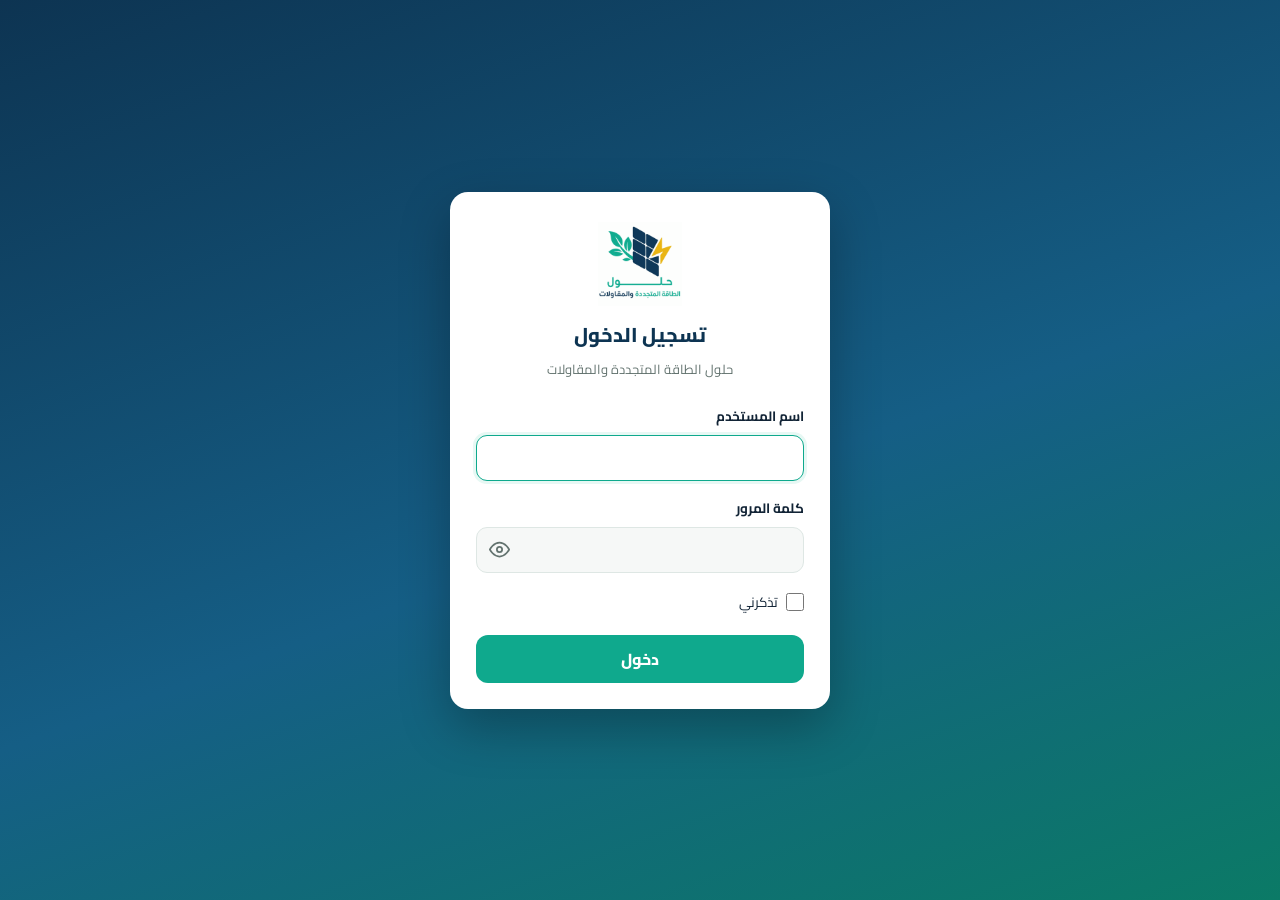
<file: home.html>
<!DOCTYPE html>
<html lang="ar" dir="rtl">
<head>
<meta charset="UTF-8">
<meta name="viewport" content="width=device-width, initial-scale=1.0">
<meta name="robots" content="noindex">
<title>الرئيسية | حلول الطاقة المتجددة والمقاولات</title>
<link rel="preconnect" href="https://fonts.googleapis.com">
<link rel="preconnect" href="https://fonts.gstatic.com" crossorigin>
<link href="https://fonts.googleapis.com/css2?family=Cairo:wght@400;600;700;800&display=swap" rel="stylesheet">
<link rel="stylesheet" href="assets/css/header.css">
<style>
  :root{ --ink:#122436; --night:#0D3452; --night-2:#155E85; --teal:#0FA98D; --teal-dark:#0B7A66; --teal-tint:#E7F8F4; --sand:#F6F8F7; --card:#FFF; --line:#DEE7E4; --muted:#63736F; }
  *{box-sizing:border-box}
  body{margin:0; font-family:'Cairo',system-ui,-apple-system,'Segoe UI',Tahoma,sans-serif; color:var(--ink); background:var(--sand); min-height:100vh}
  main{max-width:980px; margin:0 auto; padding:26px 20px 40px}
  h2{margin:0 0 4px; font-size:22px; font-weight:800; color:var(--night)}
  .sub{margin:0 0 22px; color:var(--muted); font-size:14px}
  .grid{display:grid; grid-template-columns:repeat(auto-fill,minmax(250px,1fr)); gap:14px}
  a.tile{
    display:flex; gap:14px; align-items:flex-start; text-decoration:none; color:inherit; background:var(--card);
    border:1.5px solid var(--line); border-radius:15px; padding:18px; transition:transform .12s, box-shadow .12s, border-color .12s;
  }
  a.tile:hover,a.tile:focus-visible{transform:translateY(-2px); border-color:var(--teal); box-shadow:0 8px 22px rgba(13,52,82,.12); outline:none}
  .ic{flex:none; width:46px; height:46px; border-radius:12px; background:var(--teal-tint); display:flex; align-items:center; justify-content:center; font-size:24px}
  .tile h3{margin:0 0 3px; font-size:16px; font-weight:800; color:var(--night)}
  .tile p{margin:0; font-size:13px; color:var(--muted); line-height:1.6}
  .state{text-align:center; color:var(--muted); padding:60px 0; font-size:15px}
</style>
</head>
<body>
<header class="top hl-header" data-hl-header data-title="الرئيسية"></header>
<main>
  <h2 id="hello">أهلاً بك</h2>
  <p class="sub">دي الصفحات المتاحة لحسابك.</p>
  <div id="mods" class="state">جارٍ التحميل…</div>
</main>

<script src="assets/js/holoul-auth.js"></script>
<script src="assets/js/holoul-offline.js"></script>
<link rel="manifest" href="manifest.webmanifest">
<meta name="theme-color" content="#155E85">
<script src="assets/js/site-header.js"></script>
<script>
(function(){
  var $ = function(id){ return document.getElementById(id); };
  var esc = function(s){ return String(s == null ? '' : s).replace(/[&<>"']/g, function(c){ return {'&':'&amp;','<':'&lt;','>':'&gt;','"':'&quot;',"'":'&#39;'}[c]; }); };

  if(!HoloulAuth.read()){ HoloulAuth.goLogin('home.html'); return; }

  // الصلاحيات بتتجدد من السيرفر في كل فتح للصفحة — أي تعديل من الأدمن بيظهر فورًا
  HoloulAuth.refresh().then(function(s){
    if(!s){ HoloulAuth.goLogin('home.html'); return; }
    if(window.HLHeader) HLHeader.refresh();
    $('hello').textContent = 'أهلاً، ' + s.user.displayName;
    var mods = s.modules || [];
    var box = $('mods');
    if(!mods.length){ box.className = 'state'; box.textContent = 'مفيش صفحات متاحة لحسابك دلوقتي. كلّم الأدمن.'; return; }
    box.className = 'grid';
    box.innerHTML = mods.map(function(m){
      return '<a class="tile" href="' + esc(m.url) + '"><div class="ic">' + esc(m.icon) + '</div><div><h3>' + esc(m.label) + '</h3><p>' + esc(m.desc) + '</p></div></a>';
    }).join('');
  });
})();
</script>
</body>
</html>
</file>
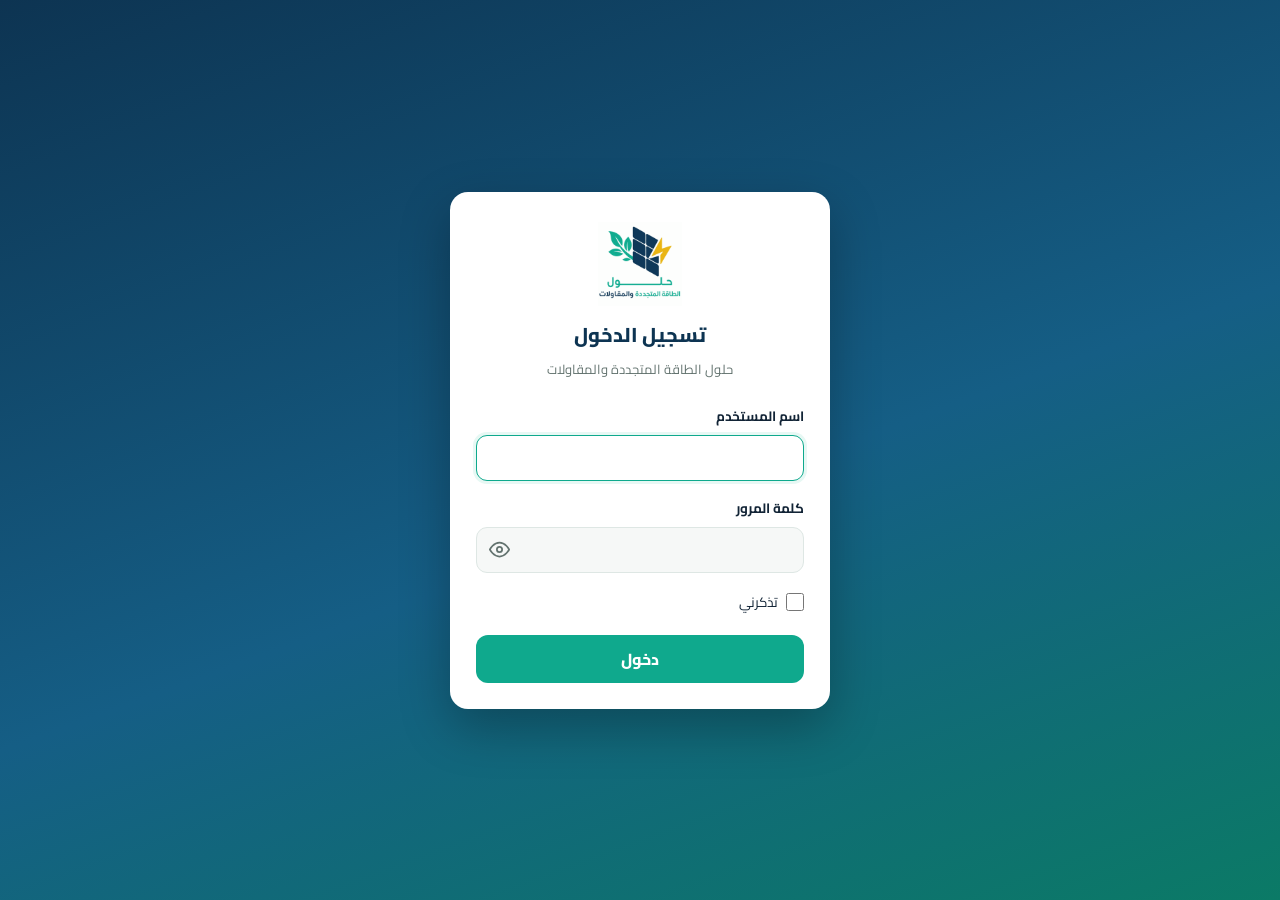
<file: login.html>
<!DOCTYPE html>
<html lang="ar" dir="rtl">
<head>
<meta charset="UTF-8">
<meta name="viewport" content="width=device-width, initial-scale=1.0">
<meta name="robots" content="noindex">
<title>تسجيل الدخول | حلول الطاقة المتجددة والمقاولات</title>
<link rel="preconnect" href="https://fonts.googleapis.com">
<link rel="preconnect" href="https://fonts.gstatic.com" crossorigin>
<link href="https://fonts.googleapis.com/css2?family=Cairo:wght@400;600;700;800&display=swap" rel="stylesheet">
<style>
  :root{
    --ink:#122436; --night:#0D3452; --night-2:#155E85; --teal:#0FA98D; --teal-dark:#0B7A66;
    --teal-tint:#E7F8F4; --sand:#F6F8F7; --card:#FFFFFF; --line:#DEE7E4; --muted:#63736F; --err:#B0432C;
  }
  *{box-sizing:border-box}
  html,body{height:100%}
  body{
    margin:0; font-family:'Cairo',system-ui,-apple-system,'Segoe UI',Tahoma,sans-serif; color:var(--ink);
    background:linear-gradient(160deg,var(--night) 0%,var(--night-2) 55%,var(--teal-dark) 100%);
    display:flex; align-items:center; justify-content:center; padding:20px;
  }
  .card{
    width:100%; max-width:380px; background:var(--card); border-radius:18px; padding:30px 26px 26px;
    box-shadow:0 18px 50px rgba(0,0,0,.28);
  }
  .brand{text-align:center; margin-bottom:22px}
  .brand .mark{width:84px; height:84px; margin:0 auto 10px; display:flex; align-items:center; justify-content:center; font-size:44px}
  .brand .mark img{width:100%; height:100%; object-fit:contain}
  .brand h1{margin:0; font-size:20px; font-weight:800; color:var(--night)}
  .brand p{margin:4px 0 0; font-size:13px; color:var(--muted)}
  label.f{display:block; margin:14px 0 6px; font-size:13.5px; font-weight:700}
  .inp{
    width:100%; height:46px; padding:0 14px; font:inherit; font-size:15px; color:var(--ink);
    border:1.5px solid var(--line); border-radius:11px; background:var(--sand); outline:none;
    transition:border-color .15s, box-shadow .15s, background .15s;
  }
  .inp:focus{border-color:var(--teal); background:#fff; box-shadow:0 0 0 3px var(--teal-tint)}
  .pw{position:relative}
  .pw .inp{padding-inline-end:48px}
  .eye{
    position:absolute; inset-block:0; inset-inline-end:0; width:46px; border:0; background:transparent; cursor:pointer;
    color:var(--muted); display:flex; align-items:center; justify-content:center; border-radius:0 11px 11px 0;
  }
  [dir=rtl] .eye{border-radius:11px 0 0 11px}
  .eye:hover{color:var(--night)}
  .eye:focus-visible{outline:2px solid var(--teal); outline-offset:-2px}
  .eye svg{width:21px; height:21px}
  .eye .off{display:none}
  .eye[aria-pressed=true] .on{display:none}
  .eye[aria-pressed=true] .off{display:block}
  .remember{display:flex; align-items:center; gap:8px; margin:16px 0 4px; font-size:13.5px; cursor:pointer; user-select:none}
  .remember input{width:18px; height:18px; accent-color:var(--teal); cursor:pointer; margin:0}
  .btn{
    width:100%; height:48px; margin-top:16px; border:0; border-radius:12px; cursor:pointer;
    font:inherit; font-size:16px; font-weight:800; color:#fff; background:var(--teal);
    transition:background .15s, transform .05s;
  }
  .btn:hover{background:var(--teal-dark)}
  .btn:active{transform:translateY(1px)}
  .btn:disabled{opacity:.65; cursor:wait}
  .err{
    margin-top:14px; padding:10px 12px; border-radius:10px; font-size:13.5px; font-weight:600;
    color:var(--err); background:#FBEDEA; border:1px solid #F1CFC7; display:none;
  }
  .err.show{display:block}
  .boot{text-align:center; color:var(--muted); font-size:14px; padding:30px 0 10px; display:none}
  body.checking form{display:none}
  body.checking .boot{display:block}
</style>
</head>
<body class="checking">
<main class="card">
  <div class="brand">
    <div class="mark"><img src="assets/logo.png" alt="Holoul Energy" onerror="this.replaceWith('☀️')"></div>
    <h1>تسجيل الدخول</h1>
    <p>حلول الطاقة المتجددة والمقاولات</p>
  </div>

  <div class="boot" role="status">جارٍ التحقق من الجلسة…</div>

  <form id="f" novalidate>
    <label class="f" for="u">اسم المستخدم</label>
    <input class="inp" id="u" name="username" type="text" dir="ltr" autocomplete="username"
           autocapitalize="none" autocorrect="off" spellcheck="false" required autofocus>

    <label class="f" for="p">كلمة المرور</label>
    <div class="pw">
      <input class="inp" id="p" name="password" type="password" dir="ltr" autocomplete="current-password" required>
      <button class="eye" id="eye" type="button" aria-pressed="false" aria-controls="p" aria-label="إظهار كلمة المرور" title="إظهار / إخفاء كلمة المرور">
        <svg class="on" viewBox="0 0 24 24" fill="none" stroke="currentColor" stroke-width="2" stroke-linecap="round" stroke-linejoin="round" aria-hidden="true"><path d="M1 12s4-8 11-8 11 8 11 8-4 8-11 8S1 12 1 12z"/><circle cx="12" cy="12" r="3"/></svg>
        <svg class="off" viewBox="0 0 24 24" fill="none" stroke="currentColor" stroke-width="2" stroke-linecap="round" stroke-linejoin="round" aria-hidden="true"><path d="M17.94 17.94A10.07 10.07 0 0 1 12 20c-7 0-11-8-11-8a18.45 18.45 0 0 1 5.06-5.94M9.9 4.24A9.12 9.12 0 0 1 12 4c7 0 11 8 11 8a18.5 18.5 0 0 1-2.16 3.19m-6.72-1.07a3 3 0 1 1-4.24-4.24"/><line x1="1" y1="1" x2="23" y2="23"/></svg>
      </button>
    </div>

    <label class="remember"><input type="checkbox" id="r"> تذكرني</label>

    <button class="btn" id="go" type="submit">دخول</button>
    <div class="err" id="err" role="alert" aria-live="assertive"></div>
  </form>
</main>

<script src="assets/js/holoul-auth.js"></script>
<script src="assets/js/holoul-offline.js"></script>
<link rel="manifest" href="manifest.webmanifest">
<meta name="theme-color" content="#155E85">
<script>
(function(){
  var $ = function(id){ return document.getElementById(id); };
  var next = new URLSearchParams(location.search).get('next');

  function go(session){ location.replace(HoloulAuth.destination(session, next)); }

  // لو فيه جلسة صالحة بالفعل → ادخل على طول من غير ما تعرض الفورم
  (function boot(){
    if(!HoloulAuth.read()){ document.body.classList.remove('checking'); $('u').focus(); return; }
    HoloulAuth.refresh().then(function(s){
      if(s) return go(s);
      document.body.classList.remove('checking'); $('u').focus();
    });
  })();

  // إظهار / إخفاء كلمة المرور
  $('eye').addEventListener('click', function(){
    var show = $('p').type === 'password';
    $('p').type = show ? 'text' : 'password';
    this.setAttribute('aria-pressed', String(show));
    this.setAttribute('aria-label', show ? 'إخفاء كلمة المرور' : 'إظهار كلمة المرور');
    $('p').focus();
  });

  function showErr(m){ var e = $('err'); e.textContent = m; e.classList.add('show'); }

  $('f').addEventListener('submit', function(ev){
    ev.preventDefault();
    var u = $('u').value.trim(), p = $('p').value;
    $('err').classList.remove('show');
    if(!u || !p){ showErr('اكتب اسم المستخدم وكلمة المرور'); (u ? $('p') : $('u')).focus(); return; }
    var btn = $('go'); btn.disabled = true; btn.textContent = 'جارٍ الدخول…';
    HoloulAuth.login(u, p, $('r').checked).then(go).catch(function(e){
      btn.disabled = false; btn.textContent = 'دخول';
      showErr(e && e.status ? e.message : 'مشكلة في الاتصال، حاول تاني');
      $('p').value = ''; $('p').focus();
    });
  });
})();
</script>
</body>
</html>
</file>
<file: assets/css/styles.css>
/* Cairo is the only brand font. font-display:swap above shows text immediately in
   a metrics-matched fallback, then swaps to Cairo the instant it loads — no invisible
   text, no layout jump, and the brand font always wins once it's ready. */
:root{
  --ink:#122436;
  --night:#0D3452;
  --night-2:#155E85;
  --teal:#0FA98D;
  --teal-dark:#0B7A66;
  --teal-tint:#E7F8F4;
  --sun:#E7AC12;
  --sun-2:#F3CB56;
  --sun-dark:#84630A;
  --sun-tint:#FCF3DE;
  --sand:#F6F8F7;
  --card:#FFFFFF;
  --line:#DEE7E4;
  --muted:#63736F;
  --good:#0FA98D;
  --bad:#B0432C;
  --shadow:0 10px 30px rgba(13,52,82,.07), 0 1px 3px rgba(13,52,82,.05);
  --shadow-soft:0 1px 2px rgba(13,52,82,.05);
  --radius:12px;
  --phi-small:38.2%;
  --phi-large:61.8%;
}
*{box-sizing:border-box;}
html{scroll-behavior:smooth;}
body{margin:0;background:linear-gradient(180deg,#FFFFFF 0,#F7FAF9 260px,var(--sand) 100%);color:var(--ink);font-family:'Cairo',sans-serif;}
h1,h2,h3,.disp{font-family:'Cairo',sans-serif;}
.num{font-family:'Cairo',sans-serif;font-variant-numeric:tabular-nums;font-weight:600;}

/* header */
header.top{background:rgba(255,255,255,.94);color:var(--ink);padding:14px 28px;position:sticky;top:0;z-index:50;overflow:hidden;border-bottom:1px solid var(--line);box-shadow:var(--shadow-soft);backdrop-filter:blur(10px);}
.brandrow{display:flex;align-items:center;justify-content:space-between;position:relative;z-index:2;flex-wrap:wrap;gap:14px;}
.brand{display:flex;align-items:center;gap:12px;}
.brand .mark{width:44px;height:44px;border-radius:10px;background:#fff;border:1px solid var(--line);display:flex;align-items:center;justify-content:center;padding:4px;box-shadow:var(--shadow-soft);}
.brand .mark img{width:100%;height:100%;object-fit:contain;}
.brand .name{font-family:'Cairo',sans-serif;font-weight:800;font-size:20px;color:var(--night);}
.brand .sub{font-size:12px;color:var(--muted);margin-top:2px;}
nav.tabs{display:flex;gap:6px;background:var(--sand);padding:5px;border-radius:12px;border:1px solid var(--line);}
nav.tabs button{background:transparent;border:0;color:var(--ink);padding:9px 16px;border-radius:9px;font-family:'Cairo',sans-serif;font-weight:600;font-size:14px;cursor:pointer;transition:.15s;}
nav.tabs button.active{background:var(--sun);color:var(--night);}
nav.tabs button:not(.active):hover{background:#fff;}

main{max-width:1320px;margin:0 auto;padding:24px 20px 70px;}
.calc-subnav{display:flex;gap:8px;flex-wrap:wrap;margin-bottom:18px;}
.calc-subtab{background:var(--sand);border:1px solid var(--line);color:var(--night);font-family:'Cairo',sans-serif;font-weight:700;font-size:12.5px;padding:9px 16px;border-radius:22px;cursor:pointer;transition:.15s;}
.calc-subtab:hover{border-color:var(--teal);}
.calc-subtab.active{background:var(--night);border-color:var(--night);color:#fff;}
section.view{display:none;}
section.view.active{display:block;}

.grid2{display:grid;grid-template-columns:minmax(340px,var(--phi-small)) minmax(0,var(--phi-large));gap:21px;align-items:start;}
.input-rail{position:sticky;top:88px;align-self:start;}
@media (max-width:1020px){.grid2{grid-template-columns:minmax(0,1fr);}.input-rail{position:static;}}

.card{background:var(--card);border:1px solid var(--line);border-radius:var(--radius);padding:18px;margin-bottom:13px;box-shadow:var(--shadow-soft);}
.card:hover{box-shadow:0 8px 22px rgba(13,52,82,.06);}
.card h3{margin:0 0 14px;font-size:16px;display:flex;align-items:center;gap:9px;}
.card h3::before{content:"";width:4px;height:16px;border-radius:3px;background:linear-gradient(180deg,var(--teal),var(--sun));display:inline-block;}
.card h3 .tag{font-size:11px;background:var(--sand);border:1px solid var(--line);color:var(--muted);padding:2px 8px;border-radius:20px;font-family:'Cairo';font-weight:500;}

label{display:block;font-size:13px;color:var(--muted);margin:12px 0 5px;font-weight:500;}
label:first-child{margin-top:0;}
input:not([type=checkbox]):not([type=radio]):not([type=file]),select{
  width:100%;padding:11px 12px;border:1px solid var(--line);border-radius:9px;font-size:14px;
  font-family:'Cairo';background:#fff;color:var(--ink);transition:border-color .15s,box-shadow .15s;
}
input[type=number]{font-family:'Cairo';}
input:focus,select:focus{outline:none;border-color:var(--teal);box-shadow:0 0 0 3px var(--teal-tint);}
.row2{display:grid;grid-template-columns:1fr 1fr;gap:10px;}
.seg{display:flex;border:1px solid var(--line);border-radius:9px;overflow:hidden;}
.seg button{flex:1;padding:9px;border:0;background:#fff;cursor:pointer;font-family:'Cairo';font-weight:600;font-size:13px;color:var(--muted);}
.seg button.active{background:var(--night);color:#fff;}

.toggles{display:grid;grid-template-columns:1fr 1fr;gap:8px;margin-top:6px;}
.tgl{display:flex;align-items:center;gap:8px;background:#fff;border:1px solid var(--line);border-radius:9px;padding:8px 10px;font-size:12.5px;cursor:pointer;user-select:none;transition:background .15s,border-color .15s,transform .12s;}
.tgl:has(input:checked){background:var(--teal-tint);border-color:var(--teal);}
.tgl:hover{transform:translateY(-1px);}
.tgl input{margin:0;accent-color:var(--teal);}

details.adv{margin-top:14px;border-top:1px dashed var(--line);padding-top:10px;}
details.adv summary{cursor:pointer;font-size:13px;color:var(--night-2);font-weight:600;}

/* results */
.stats{display:grid;grid-template-columns:repeat(auto-fit,minmax(132px,1fr));gap:8px;margin-bottom:4px;}
.stat{background:#fff;border:1px solid var(--line);border-inline-end:3px solid var(--teal);border-radius:10px;padding:11px 13px;}
/* Same boxed look as regular .stat cards, but value + label sit side by
   side on one line instead of stacked — used for "ملخص المنظومة" and
   "المواصفات الفنية" to keep each stat compact. */
.summary-card{padding:16px 20px;}
.summary-card h3{margin-bottom:10px;}
.summary-stats{grid-template-columns:repeat(auto-fit,minmax(150px,1fr));gap:8px;margin-bottom:0;}
.summary-stats .stat{display:flex;align-items:baseline;justify-content:space-between;gap:8px;padding:9px 12px;}
.summary-stats .stat .v{font-family:'Cairo',sans-serif;font-weight:800;font-size:14px;color:var(--night);order:2;}
.summary-stats .stat .l{font-size:11px;color:var(--muted);order:1;}
.stat .v{font-family:'Cairo';font-size:19px;font-weight:600;color:var(--night);}
.stat .l{font-size:11.5px;color:var(--muted);margin-top:3px;}
.stat-click{cursor:pointer;transition:.15s;}
.stat-click:hover{border-color:var(--teal);box-shadow:0 4px 14px rgba(13,52,82,.08);transform:translateY(-2px);}

.qty-print-fallback{display:none;font-family:'Cairo';}
.pdf-compact .qty-print-fallback{display:inline!important;}
table.bom{width:100%;border-collapse:collapse;font-size:13px;}
table.bom th{text-align:right;color:var(--muted);font-weight:600;font-size:11.5px;padding:6px 8px;border-bottom:2px solid var(--night);position:sticky;top:74px;background:#fff;z-index:1;}
table.bom td{padding:5px 8px;border-bottom:1px solid #EFEBE0;}
table.bom tr.off td{opacity:.35;}
table.bom tr:hover td{background:var(--sand);}
table.bom td.num,table.bom th.num{font-family:'Cairo';text-align:left;}
/* عمود ملاحظات البنود: خانة الكتابة بتظهر على الشاشة دايمًا، لكن في الطباعة / الـ PDF العمود
   كله بيختفي لو مفيش ولا ملاحظة، ولو فيه ملاحظات بيظهر النص بدل الخانة. */
table.bom .notecol{min-width:130px;}
table.bom .note-print{display:none;white-space:pre-wrap;font-size:11.5px;}
table.bom input.note-edit{width:100%;box-sizing:border-box;font-size:11.5px;padding:4px 6px;}

.totalbar{display:flex;justify-content:space-between;align-items:center;background:linear-gradient(135deg,var(--night) 0%,var(--night-2) 100%);color:#fff;border-radius:12px;padding:10px 20px;margin-top:14px;flex-wrap:wrap;gap:10px;box-shadow:0 14px 32px rgba(13,52,82,.18);}
.totalbar .big{font-family:'Cairo',sans-serif;font-weight:800;font-size:26px;color:var(--sun-2);}
.totalbar .lbl{font-size:13px;color:#BFE3D6;}
.totalbar .line{display:flex;align-items:center;gap:12px;}

.pay3{display:grid;grid-template-columns:repeat(3,1fr);gap:6px;margin-top:10px;}
.pay3 div{text-align:center;padding:4px 6px;}
.pay3 .p{font-weight:600;font-size:13px;color:var(--ink);}
.pay3 .l{font-size:10px;color:var(--muted);margin-top:2px;}

.btn{display:inline-flex;align-items:center;gap:8px;background:linear-gradient(135deg,var(--sun-2),var(--sun));color:var(--night);border:0;padding:11px 18px;border-radius:10px;font-family:'Cairo',sans-serif;font-weight:700;font-size:14px;cursor:pointer;box-shadow:0 2px 6px rgba(231,172,18,.3);transition:transform .1s,box-shadow .15s;}
.btn:hover{box-shadow:0 3px 10px rgba(231,172,18,.4);transform:translateY(-1px);}
.btn.ghost{background:transparent;border:1px solid var(--teal);color:var(--teal-dark);box-shadow:none;}
.btn.ghost:hover{background:var(--teal-tint);transform:none;}
.btn.teal{background:linear-gradient(135deg,var(--teal),var(--teal-dark));color:#fff;box-shadow:0 2px 6px rgba(15,169,141,.35);}
.btn.teal:hover{box-shadow:0 3px 10px rgba(15,169,141,.45);transform:translateY(-1px);}
.btn.full{width:100%;justify-content:center;}
.btn.small{padding:7px 12px;font-size:12.5px;}
.btn.danger{background:#F4E4E0;color:var(--bad);box-shadow:none;}

.note{font-size:12px;color:var(--muted);line-height:1.7;background:var(--sand);border:1px solid var(--line);border-radius:10px;padding:10px 12px;}

/* small info-icon that reveals a guidance tip on click, instead of a always-visible .note block */
.info-icon-wrap{position:relative;display:inline-flex;vertical-align:middle;margin:0 4px;}
.info-icon-btn{width:18px;height:18px;border-radius:50%;border:1px solid var(--teal);background:var(--teal-tint);color:var(--teal-dark);font-size:12px;font-weight:800;line-height:1;display:inline-flex;align-items:center;justify-content:center;cursor:pointer;padding:0;font-family:'Cairo',sans-serif;}
.info-icon-btn:hover{background:var(--teal);color:#fff;}
.info-icon-pop{display:none;position:absolute;z-index:40;top:24px;right:0;width:260px;max-width:72vw;background:var(--card);border:1px solid var(--line);border-radius:10px;box-shadow:var(--shadow-soft, 0 4px 14px rgba(0,0,0,.12));padding:10px 12px;font-size:12px;color:var(--muted);line-height:1.7;text-align:right;}
.info-icon-wrap.open .info-icon-pop{display:block;}
/* التنويهات: تظهر بمرور المؤشر (كمبيوتر) أو بالضغط (جوال) أو بالتركيز بالكيبورد */
@media (hover:hover){.info-icon-wrap:hover .info-icon-pop{display:block;}}
.info-icon-wrap:focus-within .info-icon-pop{display:block;}
.notice-row{margin:0;line-height:1;}
.notice-row .info-icon-wrap{margin:0;}
/* في الطباعة: الأيقونة تختفي ونص التنويه يطبع كسطر عادي كي لا تضيع الملاحظات من المستند */
@media print{.info-icon-btn{display:none!important;}.info-icon-wrap{display:block;margin:0;}.info-icon-pop{display:block!important;position:static;width:auto;max-width:none;border:0;box-shadow:none;padding:0;background:none;font-size:10px;}}
@media (max-width:480px){.info-icon-pop{width:220px;}}

.techsummary-charts{display:grid;grid-template-columns:1fr 1fr;gap:24px;}
@media (max-width:640px){.techsummary-charts{grid-template-columns:1fr;gap:20px;}}

/* admin — hybrid layout: sidebar + topbar + cards */
.admin-shell{display:flex;gap:20px;align-items:flex-start;}
.admin-sidebar{width:236px;flex:0 0 236px;background:var(--card);border:1px solid var(--line);border-radius:var(--radius);padding:16px;position:sticky;top:88px;box-shadow:var(--shadow-soft);}
.admin-sidebar-title{font-family:'Cairo';font-weight:800;font-size:15px;color:var(--night);}
.admin-sidebar-sub{font-size:11.5px;color:var(--muted);margin-top:2px;}
.admin-nav{display:flex;flex-direction:column;gap:3px;margin-top:14px;}
.admin-nav-btn{display:flex;align-items:center;gap:10px;width:100%;text-align:right;background:transparent;border:0;padding:10px 11px;border-radius:9px;font-family:'Cairo';font-weight:600;font-size:13px;color:var(--ink);cursor:pointer;transition:.15s;}
.admin-nav-btn .ic{font-size:16px;width:20px;text-align:center;flex:0 0 20px;}
.admin-nav-btn:hover{background:var(--sand);}
.admin-nav-btn.active{background:linear-gradient(135deg,var(--night),var(--night-2));color:#fff;box-shadow:0 3px 10px rgba(13,52,82,.25);}
.admin-main{flex:1;min-width:0;}
.admin-topbar{display:flex;justify-content:space-between;align-items:center;gap:10px;flex-wrap:wrap;background:var(--card);border:1px solid var(--line);border-radius:var(--radius);padding:14px 18px;margin-bottom:16px;box-shadow:var(--shadow-soft);position:sticky;top:88px;z-index:5;}
.admin-topbar-title{font-family:'Cairo';font-weight:800;font-size:17px;color:var(--night);}
.admsec{display:none;}
.admsec.active{display:block;}
.admin-quicklinks{display:grid;grid-template-columns:repeat(auto-fit,minmax(210px,1fr));gap:10px;margin-top:6px;}
.admin-quicklink{display:flex;align-items:center;gap:10px;background:#fff;border:1px solid var(--line);border-radius:12px;padding:14px;cursor:pointer;transition:.15s;text-align:right;}
.admin-quicklink:hover{border-color:var(--teal);box-shadow:0 4px 14px rgba(13,52,82,.08);transform:translateY(-2px);}
.admin-quicklink .ic{font-size:22px;flex:0 0 auto;}
.admin-quicklink .t{font-weight:700;font-size:13.5px;color:var(--night);}
.admin-quicklink .s{font-size:11px;color:var(--muted);margin-top:2px;}
@media (max-width:900px){
  .admin-shell{flex-direction:column;}
  .admin-sidebar{width:100%;position:static;box-shadow:none;}
  .admin-nav{flex-direction:row;flex-wrap:wrap;}
  .admin-nav-btn{width:auto;flex:1 1 auto;justify-content:center;}
  .admin-topbar{position:static;}
}
.admtable{width:100%;border-collapse:collapse;font-size:13px;margin-bottom:10px;}

/* ---- Admin "معلومات إضافية" financial breakdown: 3 grouped panels + donut ---- */
.fin-groups{display:grid;grid-template-columns:repeat(3,1fr);gap:10px;margin-top:12px;}
@media (max-width:720px){.fin-groups{grid-template-columns:1fr;}}
.fin-group{background:var(--sand);border:1px solid var(--line);border-radius:var(--radius);padding:12px 14px;border-top:3px solid var(--line);}
.fin-group-sell{border-top-color:var(--night);}
.fin-group-cost{border-top-color:#0D3452;}
.fin-group-profit{border-top-color:var(--teal);}
.fin-group-title{font-family:'Cairo';font-weight:800;font-size:12.5px;color:var(--night);display:flex;align-items:center;justify-content:space-between;margin-bottom:8px;}
.fin-row{display:flex;justify-content:space-between;align-items:center;font-size:12px;padding:5px 0;border-bottom:1px dashed var(--line);}
.fin-row .l{color:var(--muted);}
.fin-row .v{font-family:'Cairo';font-weight:700;color:var(--ink);white-space:nowrap;}
.fin-row.total{border-bottom:0;border-top:1px solid var(--line);margin-top:2px;padding-top:8px;}
.fin-row.total .l{color:var(--night);font-weight:700;}
.fin-row.total .v{color:var(--teal-dark);font-size:13.5px;}

.fin-donut-wrap{display:flex;align-items:center;gap:22px;flex-wrap:wrap;margin-top:16px;padding:14px;background:var(--sand);border:1px solid var(--line);border-radius:var(--radius);}
.fin-donut{width:140px;height:140px;flex:0 0 140px;}
.donut-center-v{font-family:'Cairo';font-weight:800;font-size:15px;fill:var(--night);}
.donut-center-l{font-size:8.5px;fill:var(--muted);}
.fin-donut-legend{display:flex;flex-direction:column;gap:8px;flex:1;min-width:180px;}
.fin-legend-row{display:flex;align-items:center;gap:8px;font-size:12.5px;}
.fin-legend-row .dot{width:11px;height:11px;border-radius:50%;flex:0 0 11px;}
.fin-legend-row .lbl{font-weight:700;color:var(--ink);}
.fin-legend-row .pct{font-family:'Cairo';font-weight:800;color:var(--night);margin-inline-start:auto;}
.fin-legend-row .val{color:var(--muted);font-size:11.5px;min-width:80px;text-align:left;}

/* admin — secondary in-page sidebar for long sections (products, pricing...) */
.admsub-shell{display:flex;gap:16px;align-items:flex-start;}
.admsub-sidebar{width:180px;flex:0 0 180px;display:flex;flex-direction:column;gap:3px;position:sticky;top:150px;}
.admsub-nav-btn{display:flex;align-items:center;gap:8px;width:100%;text-align:right;background:var(--card);border:1px solid var(--line);padding:9px 10px;border-radius:9px;font-family:'Cairo';font-weight:600;font-size:12px;color:var(--ink);cursor:pointer;transition:.15s;}
.admsub-nav-btn .ic{font-size:14px;width:16px;text-align:center;flex:0 0 16px;}
.admsub-nav-btn:hover{background:var(--sand);}
.admsub-nav-btn.active{background:var(--sun-2);border-color:var(--sun-2);color:var(--night);}
.admsub-main{flex:1;min-width:0;}
.admsubsec{display:none;}
.admsubsec.active{display:block;}
@media (max-width:1100px){
  .admsub-shell{flex-direction:column;}
  .admsub-sidebar{width:100%;position:static;flex-direction:row;flex-wrap:wrap;}
  .admsub-nav-btn{width:auto;flex:1 1 auto;justify-content:center;}
}

/* product catalog — persistent category sidebar (hybrid: sidebar + cards) */
.catalog-shell{display:flex;gap:20px;align-items:flex-start;}
.catalog-sidebar{width:230px;flex:0 0 230px;background:var(--card);border:1px solid var(--line);border-radius:var(--radius);padding:16px;position:sticky;top:88px;box-shadow:var(--shadow-soft);}
.catalog-sidebar-title{font-family:'Cairo';font-weight:800;font-size:15px;color:var(--night);}
.catalog-sidebar-sub{font-size:11.5px;color:var(--muted);margin-top:2px;}
.catalog-nav{display:flex;flex-direction:column;gap:3px;margin-top:14px;}
.catalog-nav-btn{display:flex;align-items:center;gap:9px;width:100%;text-align:right;background:transparent;border:0;padding:9px 10px;border-radius:9px;font-family:'Cairo';font-weight:600;font-size:12.5px;color:var(--ink);cursor:pointer;transition:.15s;}
.catalog-nav-btn .ic{font-size:15px;width:18px;text-align:center;flex:0 0 18px;}
.catalog-nav-btn .lbl{flex:1;min-width:0;overflow:hidden;text-overflow:ellipsis;white-space:nowrap;}
.catalog-nav-btn .cnt{font-size:10.5px;color:var(--muted);background:var(--sand);border-radius:20px;padding:1px 7px;flex:0 0 auto;}
.catalog-nav-btn:hover{background:var(--sand);}
.catalog-nav-btn.active{background:linear-gradient(135deg,var(--teal),var(--teal-dark));color:#fff;}
.catalog-nav-btn.active .cnt{background:rgba(255,255,255,.25);color:#fff;}
.catalog-main{flex:1;min-width:0;}
@media (max-width:900px){
  .catalog-shell{flex-direction:column;}
  .catalog-sidebar{width:100%;position:static;box-shadow:none;}
  .catalog-nav{flex-direction:row;flex-wrap:wrap;}
  .catalog-nav-btn{width:auto;flex:0 0 auto;}
  .catalog-nav-btn .lbl{max-width:140px;}
}
.admtable th{font-size:11px;color:var(--muted);text-align:right;padding:6px;white-space:nowrap;}
.admtable td{padding:6px;vertical-align:middle;}
.admtable input{padding:6px 8px;font-size:12.5px;}
.admtable td.op{width:1%;white-space:nowrap;text-align:center;}
.admtable tbody tr:not(:last-child) td{border-bottom:1px solid var(--line);}
.admtable tbody tr:hover td{background:var(--sand);}

.product-category table.admtable thead th{
  position:sticky;top:0;background:#fff;z-index:2;
  box-shadow:0 1px 0 var(--line);
  font-size:12px;padding:8px 6px;color:var(--ink);font-weight:700;
}
.product-category table.admtable td.num{font-family:'Cairo';text-align:left;white-space:nowrap;}

/* ===================== Product catalog — golden-ratio layout system =====================
   Spacing follows a Fibonacci scale (8/13/21/34/55/89px), a discrete stand-in for φ≈1.618
   where each step is ~1.6× the previous. Photo/content splits use 1.618fr : 1fr directly. */
:root{
  --sp-1:8px; --sp-2:13px; --sp-3:21px; --sp-4:34px; --sp-5:55px; --sp-6:89px;
}

.crumbs{display:flex;align-items:center;gap:var(--sp-1);font-size:12.5px;color:var(--muted);flex-wrap:wrap;}
.crumbs button{background:none;border:0;color:var(--night-2);font-family:'Cairo';font-weight:700;font-size:12.5px;cursor:pointer;padding:0;}
.crumbs button:hover{text-decoration:underline;}
.crumbs .sep{opacity:.45;}
.crumbs .current{color:var(--muted);font-weight:600;}

/* Level 1 — category grid: each tile is a golden rectangle (φ≈1.618:1) photo
   with the label overlaid like a catalog cover, instead of a small icon+caption. */
.category-grid{display:grid;grid-template-columns:repeat(auto-fill,minmax(230px,1fr));gap:var(--sp-3);}
/* list mode: one compact row per category instead of a photo grid */
.category-grid.view-list{display:flex;flex-direction:column;gap:var(--sp-1);}
.category-grid.view-list .category-card{aspect-ratio:auto;display:flex;align-items:center;gap:var(--sp-2);padding:var(--sp-1) var(--sp-2);}
.category-grid.view-list .category-card img,.category-grid.view-list .category-card .noimg{width:55px;height:55px;flex:0 0 55px;border-radius:9px;font-size:22px;}
.category-grid.view-list .category-card .overlay{position:static;background:none;padding:0;color:var(--ink);flex:1;min-width:0;}
.category-grid.view-list .category-card .overlay h3{color:var(--ink);font-size:13.5px;}
.category-grid.view-list .category-card .overlay .count{color:var(--muted);}
.category-card{position:relative;cursor:pointer;border-radius:var(--radius);overflow:hidden;aspect-ratio:1.618/1;
  border:1px solid var(--line);box-shadow:var(--shadow);transition:transform .18s,box-shadow .18s;background:var(--sand);}
.category-card:hover{transform:translateY(-3px);box-shadow:0 10px 24px rgba(13,52,82,.16);}
.category-card img{width:100%;height:100%;object-fit:cover;display:block;}
.category-card .noimg{width:100%;height:100%;display:flex;align-items:center;justify-content:center;font-size:44px;
  background:linear-gradient(135deg,var(--teal-tint),var(--sun-tint));color:var(--teal-dark);}
.category-card .overlay{position:absolute;inset-inline:0;bottom:0;padding:var(--sp-3) var(--sp-3) var(--sp-2);
  background:linear-gradient(0deg,rgba(13,36,54,.92) 0%,rgba(13,36,54,.5) 65%,transparent 100%);color:#fff;}
.category-card .overlay h3{margin:0 0 3px;font-size:15px;font-weight:700;color:#fff;}
.category-card .overlay .count{font-size:11.5px;color:#DCEDE8;opacity:.92;}

/* Level 2 — category header: golden split, photo ≈61.8% / info ≈38.2% */
.category-hero{display:grid;grid-template-columns:1.618fr 1fr;border-radius:var(--radius);overflow:hidden;
  border:1px solid var(--line);box-shadow:var(--shadow);margin-bottom:var(--sp-3);background:var(--card);}
.category-hero .photo{position:relative;min-height:190px;background:var(--sand);}
.category-hero .photo img{width:100%;height:100%;object-fit:cover;display:block;position:absolute;inset:0;}
.category-hero .photo .noimg{width:100%;height:100%;display:flex;align-items:center;justify-content:center;font-size:52px;
  background:linear-gradient(135deg,var(--teal-tint),var(--sun-tint));color:var(--teal-dark);}
.category-hero .info{padding:var(--sp-4);display:flex;flex-direction:column;justify-content:center;gap:var(--sp-2);}
.category-hero .info h2{margin:0;font-size:19px;color:var(--night);}
.category-hero .info .modelcount{display:inline-flex;width:fit-content;align-items:center;gap:6px;background:var(--sun-tint);
  color:#8A6208;border:1px solid var(--sun-2);font-size:11.5px;font-weight:700;padding:4px 11px;border-radius:20px;}
@media (max-width:760px){.category-hero{grid-template-columns:1fr;}.category-hero .photo{aspect-ratio:1.618/1;min-height:0;}}

.viewmode-toggle{display:inline-flex;border:1px solid var(--line);border-radius:9px;overflow:hidden;margin-top:var(--sp-2);}
.viewmode-toggle button{background:#fff;border:0;padding:7px 13px;font-family:'Cairo';font-weight:600;font-size:12.5px;color:var(--muted);cursor:pointer;}
.viewmode-toggle button.active{background:var(--night);color:#fff;}
.viewmode-toggle button:not(.active):hover{background:var(--sand);}

/* list mode: one wide row per model instead of a multi-column card grid */
.model-list.view-list{grid-template-columns:1fr;}
.model-list.view-list .model-card{padding:var(--sp-1) var(--sp-2);}
.model-list.view-list .model-card .specs{flex-wrap:nowrap;overflow:hidden;}
.model-list.view-list .model-card .body{display:flex;align-items:center;gap:var(--sp-3);min-width:0;}
.model-list.view-list .model-card .name{margin-bottom:0;flex:0 0 auto;white-space:nowrap;}
.model-list.view-list .model-card .side{flex-direction:row;align-items:center;gap:var(--sp-2);}
.model-list.view-list .model-card .price small{display:inline;margin-inline-start:4px;}
@media (max-width:640px){
  .model-list.view-list .model-card .body{flex-direction:column;align-items:flex-start;gap:2px;}
  .model-list.view-list .model-card .name{white-space:normal;}
  main{padding-bottom:100px;}
}

/* model list — scannable cards instead of a dense spreadsheet-style table */
.model-list{display:grid;grid-template-columns:repeat(auto-fill,minmax(270px,1fr));gap:var(--sp-2);margin-top:var(--sp-3);}
.model-card{display:flex;gap:var(--sp-2);align-items:center;background:var(--card);border:1px solid var(--line);
  border-radius:12px;padding:var(--sp-2);transition:.15s;}
.model-card:hover{border-color:var(--teal);box-shadow:0 4px 14px rgba(13,52,82,.09);}
.model-card.unavailable-row{opacity:.5;}
.model-card .thumb{flex:0 0 55px;width:55px;height:55px;border-radius:9px;background:var(--sand);object-fit:cover;}
.model-card .thumb-noimg{flex:0 0 55px;width:55px;height:55px;border-radius:9px;background:var(--sand);display:flex;
  align-items:center;justify-content:center;font-size:20px;color:var(--muted);}
.model-card .body{flex:1;min-width:0;}
.model-card .name{font-weight:700;font-size:13.5px;color:var(--ink);margin-bottom:4px;display:flex;align-items:center;gap:6px;flex-wrap:wrap;}
.model-card .specs{display:flex;flex-wrap:wrap;gap:5px;}
.model-card .specs span{font-size:10.5px;color:var(--muted);background:var(--sand);border:1px solid var(--line);
  padding:2px 7px;border-radius:8px;white-space:nowrap;}
.model-card .side{display:flex;flex-direction:column;align-items:flex-end;gap:6px;flex:0 0 auto;text-align:left;}
.model-card .price{font-family:'Cairo';font-weight:700;font-size:14px;color:var(--teal-dark);white-space:nowrap;}
.model-card .price small{display:block;font-weight:600;font-size:9px;color:var(--muted);}
.model-card .price-sub{font-size:10px;color:var(--muted);white-space:nowrap;margin-top:-4px;}
.unavail-chip{background:#FBEAEA;color:var(--bad);font-size:10px;font-weight:700;padding:2px 8px;border-radius:20px;white-space:nowrap;}

/* ---- Screenshot-style catalog: toolbar, facet sidebar, product cards, pagination ---- */
.catalog-toolbar{display:flex;flex-wrap:wrap;gap:8px;align-items:center;margin-top:10px;}
.catalog-toolbar #productSearch{flex:1 1 200px;min-width:160px;margin:0;}
.catalog-toolbar select{width:auto;flex:0 0 auto;margin:0;padding:10px 12px;font-size:12.5px;}
.filter-chips{display:flex;flex-wrap:wrap;gap:6px;margin-top:10px;}
.filter-chip{display:inline-flex;align-items:center;gap:6px;background:var(--sun-tint);color:#8a6a12;border:1px solid #F0DDA6;font-size:11.5px;font-weight:700;padding:4px 10px;border-radius:20px;cursor:pointer;}
.filter-chip .x{opacity:.7;}
.filter-chip:hover{opacity:.85;}
.filter-chip.clearall{background:var(--sand);color:var(--muted);border-color:var(--line);}

.facet-panel{margin-top:16px;padding-top:14px;border-top:1px solid var(--line);}
.facet-panel-title{font-family:'Cairo';font-weight:800;font-size:13px;color:var(--night);margin-bottom:8px;}
.facet-group{margin-bottom:12px;}
.facet-group-title{font-size:11.5px;font-weight:700;color:var(--muted);margin-bottom:6px;}
.facet-check{display:flex;align-items:center;gap:7px;padding:5px 2px;font-size:12.5px;color:var(--ink);cursor:pointer;}
.facet-check input{margin:0;accent-color:var(--teal);flex:0 0 auto;}
.facet-check .lbl{flex:1;min-width:0;overflow:hidden;text-overflow:ellipsis;white-space:nowrap;}
.facet-check .cnt{color:var(--muted);font-size:10.5px;flex:0 0 auto;}

.pcard2-grid{display:grid;grid-template-columns:repeat(auto-fill,minmax(230px,1fr));gap:var(--sp-3);margin-top:var(--sp-3);}
.pcard2-grid.view-list{grid-template-columns:1fr;}
.pcard2{position:relative;display:flex;flex-direction:column;background:var(--card);border:1px solid var(--line);border-radius:var(--radius);overflow:hidden;transition:.15s;}
.pcard2:hover{border-color:var(--teal);box-shadow:0 8px 22px rgba(13,52,82,.1);transform:translateY(-2px);}
/* Staggered entrance for product cards (see staggerIn() in 08-wiring.js).
   Uses animation + "backwards" fill (not transition) so .pcard2:hover keeps working. */
.stg-pending{opacity:0}
.stg-in{animation:stgIn .35s cubic-bezier(.2,.7,.2,1) backwards;animation-delay:var(--d,0ms)}
@keyframes stgIn{from{opacity:0;transform:translateY(14px)}}
@media (prefers-reduced-motion:reduce){.stg-pending{opacity:1}.stg-in{animation:none}}
.pcard2.unavailable-row{opacity:.6;}
.pcard2-badge{position:absolute;top:10px;inset-inline-start:10px;z-index:2;font-size:10.5px;font-weight:800;padding:3px 10px;border-radius:20px;}
.pcard2-badge.unavail{background:#FBEAEA;color:var(--bad);}
.pcard2-badge.avail{background:var(--teal-tint);color:var(--teal-dark);}
.pcard2-photo{aspect-ratio:1.3/1;background:var(--sand);display:flex;align-items:center;justify-content:center;}
.pcard2-photo img{width:100%;height:100%;object-fit:contain;}
.pcard2-photo .noimg{font-size:38px;opacity:.5;}
.pcard2-body{padding:12px 14px 4px;flex:1;}
.pcard2-brand{font-size:10.5px;font-weight:800;color:var(--teal-dark);text-transform:uppercase;letter-spacing:.03em;}
.pcard2-name{font-family:'Cairo';font-weight:700;font-size:13.5px;color:var(--night);margin:2px 0 8px;}
.pcard2-specs{display:flex;flex-direction:column;gap:3px;margin-bottom:8px;}
.pcard2-spec{font-size:11px;color:var(--muted);}
.pcard2-spec .k{color:var(--ink);font-weight:600;}
.pcard2-price{font-family:'Cairo';font-weight:800;font-size:14.5px;color:var(--teal-dark);margin-bottom:10px;}
.pcard2-price small{font-weight:600;font-size:9.5px;color:var(--muted);margin-inline-start:4px;}
.pcard2-price .price-tbd{font-family:'Cairo';font-weight:700;font-size:12px;color:var(--muted);}
.pcard2-actions{display:flex;gap:6px;padding:0 14px 14px;}
.pcard2-actions .btn{flex:1;padding:9px 8px;font-size:12px;justify-content:center;}
.pcard2-quote{background:linear-gradient(135deg,var(--sun-2),var(--sun));color:var(--night);}
.pcard2-grid.view-list .pcard2{flex-direction:row;align-items:center;}
.pcard2-grid.view-list .pcard2-photo{width:90px;flex:0 0 90px;aspect-ratio:1/1;}
.pcard2-grid.view-list .pcard2-body{padding:10px 14px;}
.pcard2-grid.view-list .pcard2-specs{flex-direction:row;flex-wrap:wrap;gap:10px;}
.pcard2-grid.view-list .pcard2-actions{flex-direction:column;padding:10px 14px;flex:0 0 150px;}
@media (max-width:640px){.pcard2-grid.view-list .pcard2{flex-direction:column;}.pcard2-grid.view-list .pcard2-actions{flex-direction:row;flex:0 0 auto;}}

.pagination{display:flex;flex-wrap:wrap;gap:6px;justify-content:center;margin-top:var(--sp-3);}
.pg-btn{background:#fff;border:1px solid var(--line);color:var(--ink);font-family:'Cairo';font-weight:700;font-size:12.5px;min-width:34px;padding:8px;border-radius:9px;cursor:pointer;}
.pg-btn.active{background:var(--night);border-color:var(--night);color:#fff;}
.pg-btn:disabled{opacity:.4;cursor:default;}
.pg-btn:not(.active):not(:disabled):hover{border-color:var(--teal);}

.pcard2-cartcheck{position:absolute;top:10px;inset-inline-end:10px;z-index:2;display:flex;align-items:center;gap:5px;background:rgba(255,255,255,.95);border:1px solid var(--line);border-radius:20px;padding:4px 9px;font-size:10.5px;font-weight:700;color:var(--muted);cursor:pointer;box-shadow:0 2px 6px rgba(13,52,82,.08);}
.pcard2-cartcheck input{margin:0;accent-color:var(--teal);}
.pcard2-cartcheck:has(input:checked){background:var(--teal-tint);color:var(--teal-dark);border-color:var(--teal);}
.detail-actions-row{display:flex;gap:8px;align-items:stretch;margin-bottom:var(--sp-2);}
.detail-actions-row .detail-cartcheck{position:static;box-shadow:none;flex:1;justify-content:center;padding:10px;font-size:12.5px;}
.detail-actions-row .pcard2-quote{flex:1;padding:10px;font-size:12.5px;}

.cart-panel-wrap{position:fixed;inset-inline:0;bottom:0;z-index:450;display:flex;flex-direction:column;align-items:center;}
.cart-bar{width:100%;max-width:520px;margin:0 auto 0;display:flex;align-items:center;justify-content:center;gap:10px;background:linear-gradient(135deg,var(--night) 0%,var(--night-2) 100%);color:#fff;border:none;border-radius:14px 14px 0 0;padding:13px 18px;font-family:'Cairo';font-weight:700;font-size:13px;cursor:pointer;box-shadow:0 -6px 20px rgba(13,52,82,.28);}
.cart-bar-ic{font-size:16px;}
.cart-bar-chevron{opacity:.7;margin-inline-start:4px;}
.cart-panel{width:100%;max-width:520px;background:var(--card);border:1px solid var(--line);border-radius:14px 14px 0 0;box-shadow:0 -10px 30px rgba(13,52,82,.18);padding:14px 16px 10px;max-height:60vh;display:flex;flex-direction:column;}
.cart-panel-head{display:flex;align-items:center;justify-content:space-between;margin-bottom:8px;}
.cart-panel-title{font-family:'Cairo';font-weight:800;font-size:14px;color:var(--night);}
.cart-panel-close{background:none;border:none;font-size:16px;color:var(--muted);cursor:pointer;padding:2px 6px;}
.cart-panel-list{overflow-y:auto;flex:1;display:flex;flex-direction:column;gap:6px;margin-bottom:8px;}
.cart-panel-row{display:flex;align-items:center;gap:10px;padding:7px 8px;background:var(--sand);border-radius:10px;}
.cart-panel-row .info{flex:1;min-width:0;}
.cart-panel-row .name{font-size:12.5px;font-weight:700;color:var(--ink);white-space:nowrap;overflow:hidden;text-overflow:ellipsis;}
.cart-panel-row .cat{font-size:10.5px;color:var(--muted);}
.cart-panel-row .price{font-family:'Cairo';font-weight:700;font-size:12px;color:var(--teal-dark);white-space:nowrap;}
.cart-panel-row .rm{background:none;border:none;color:var(--bad);font-size:14px;cursor:pointer;padding:2px 4px;}
.cart-panel-total{display:flex;justify-content:space-between;font-family:'Cairo';font-weight:800;font-size:13.5px;color:var(--night);padding:8px 4px;border-top:1px solid var(--line);}
.cart-panel-totals{border-top:1px solid var(--line);padding-top:6px;margin-top:2px;}
.cart-panel-total-row{display:flex;justify-content:space-between;font-family:'Cairo';font-size:12px;color:var(--muted);padding:3px 4px;}
.cart-panel-total-row.grand{font-weight:800;font-size:14px;color:var(--night);padding-top:6px;margin-top:2px;border-top:1px dashed var(--line);}
.cart-qty-stepper{display:flex;align-items:center;gap:4px;flex:0 0 auto;}
.cart-qty-btn{width:24px;height:24px;border-radius:6px;border:1px solid var(--line);background:#fff;color:var(--night);font-size:14px;font-weight:700;cursor:pointer;display:flex;align-items:center;justify-content:center;padding:0;line-height:1;}
.cart-qty-btn:disabled{opacity:.4;cursor:not-allowed;}
.cart-qty-input{width:38px;height:24px;text-align:center;border:1px solid var(--line);border-radius:6px;font-family:'Cairo';font-size:12px;font-weight:700;color:var(--ink);padding:0;}
.cart-panel-actions{display:flex;gap:8px;padding-top:4px;}
.cart-panel-actions .btn{flex:1;padding:10px;font-size:12.5px;justify-content:center;}
@media print{.cart-panel-wrap{display:none;}}
.chip{background:var(--panel-2,#F0F4F8);color:var(--ink);padding:3px 9px;border-radius:20px;white-space:nowrap;border:1px solid var(--line);}
.chip-muted{opacity:.6;}

/* ready-made systems — same visual language as model-card (thumb, chips, tokens),
   with a golden-ratio (1.618:1) image area like category-card so the grid reads
   as one consistent family of cards across the whole catalog. */
.ready-grid{display:grid;grid-template-columns:repeat(auto-fill,minmax(280px,1fr));gap:var(--sp-3);margin-top:var(--sp-3);}
.bom-thumb{width:42px;height:42px;border-radius:8px;overflow:hidden;background:var(--sand);flex:0 0 42px;}
.bom-thumb img{width:100%;height:100%;object-fit:cover;display:block;}
.bom-thumb .noimg{width:100%;height:100%;display:flex;align-items:center;justify-content:center;font-size:16px;opacity:.45;}
.admtable td.bom-thumb-cell{width:42px;padding-inline-end:0;}
.ready-card{display:flex;flex-direction:column;background:var(--card);border:1px solid var(--line);border-radius:var(--radius);
  overflow:hidden;cursor:pointer;transition:transform .18s,box-shadow .18s;}
.ready-card:hover{transform:translateY(-3px);box-shadow:0 10px 24px rgba(13,52,82,.16);}
.ready-card.static:hover{transform:none;box-shadow:none;}
.ready-card .visual{position:relative;aspect-ratio:1.618/1;background:var(--sand);}
.ready-card .visual img{width:100%;height:100%;object-fit:cover;display:block;}
.ready-card .visual .noimg{width:100%;height:100%;display:flex;align-items:center;justify-content:center;font-size:40px;
  background:linear-gradient(135deg,var(--teal-tint),var(--sun-tint));color:var(--teal-dark);}
.ready-card .visual .status-chip{position:absolute;top:var(--sp-1);inset-inline-start:var(--sp-1);}
.ready-card .body{padding:var(--sp-2) var(--sp-3) var(--sp-3);display:flex;flex-direction:column;gap:var(--sp-1);}
.ready-card .name{margin:0;font-size:15px;font-weight:700;color:var(--night);}
.ready-card .price{font-family:'Cairo';font-weight:800;font-size:20px;color:var(--teal-dark);}
.ready-card .specs{display:flex;flex-wrap:wrap;gap:5px;margin-top:2px;}

/* list mode: compact row, same thumb/chip language as .model-list.view-list */
.ready-grid.view-list{grid-template-columns:1fr;gap:var(--sp-1);}
.ready-grid.view-list .ready-card{flex-direction:row;align-items:center;gap:var(--sp-2);padding:var(--sp-1) var(--sp-2);}
.ready-grid.view-list .ready-card .visual{aspect-ratio:auto;width:55px;height:55px;flex:0 0 55px;border-radius:9px;overflow:hidden;}
.ready-grid.view-list .ready-card .visual .noimg{font-size:20px;}
.ready-grid.view-list .ready-card .body{flex:1;min-width:0;padding:0;flex-direction:row;align-items:center;gap:var(--sp-3);flex-wrap:wrap;}
.ready-grid.view-list .ready-card .name{flex:0 0 auto;white-space:nowrap;font-size:13.5px;}
.ready-grid.view-list .ready-card .specs{flex-wrap:nowrap;overflow:hidden;margin-top:0;}
.ready-grid.view-list .ready-card .price{font-size:14px;margin-inline-start:auto;white-space:nowrap;}
@media (max-width:640px){
  .ready-grid.view-list .ready-card .body{flex-direction:column;align-items:flex-start;gap:2px;}
  .ready-grid.view-list .ready-card .name{white-space:normal;}
}
.modal-overlay{position:fixed;inset:0;background:rgba(0,0,0,.45);display:flex;align-items:center;justify-content:center;z-index:1000;padding:20px;}
.modal-box{background:var(--bg,#fff);border-radius:14px;max-width:520px;width:100%;max-height:88vh;overflow-y:auto;padding:20px;box-shadow:0 10px 40px rgba(0,0,0,.25);}
.modal-box h3{margin-top:0}
.modal-field{margin-bottom:12px}
.modal-field label{display:block;font-size:12.5px;font-weight:600;margin-bottom:4px;color:var(--muted)}
.modal-field .modal-error{color:#B0432C;font-size:11.5px;margin-top:3px;display:none}

/* Level 3 — product detail: golden split, photo ≈61.8% / spec panel ≈38.2% */
.detail-split{display:grid;grid-template-columns:1.618fr 1fr;gap:var(--sp-3);align-items:start;}
.detail-split .photo{border-radius:var(--radius);overflow:hidden;border:1px solid var(--line);background:#fff;
  box-shadow:var(--shadow);aspect-ratio:1.618/1;padding:var(--sp-3);}
.detail-split .photo img{width:100%;height:100%;object-fit:contain;display:block;}
.detail-split .photo .noimg{width:100%;height:100%;display:flex;align-items:center;justify-content:center;font-size:52px;
  background:linear-gradient(135deg,var(--teal-tint),var(--sun-tint));color:var(--teal-dark);}
@media (max-width:820px){.detail-split{grid-template-columns:1fr;}}

/* redesigned product detail page — category badge, big price, feature
   badges, icon spec strip, tabs, similar-products rail */
.detail-split .photo{position:relative;}
.detail-cat-badge{background:var(--sun-tint);color:#8a6a12;font-size:11px;font-weight:700;padding:4px 10px;border-radius:20px;
  display:inline-block;margin-bottom:var(--sp-1);}
.detail-price-block{margin:var(--sp-2) 0;}
.detail-price-block .big-price{font-family:'Cairo';font-weight:800;font-size:32px;color:var(--teal-dark);line-height:1.2;}
.detail-meta-line{font-size:11.5px;color:var(--muted);margin-top:var(--sp-2);padding-top:var(--sp-2);border-top:1px solid var(--line);}

.spec-strip-wrap{background:linear-gradient(135deg,var(--teal-tint),var(--sun-tint));border-radius:var(--radius);padding:var(--sp-2);}
.spec-strip{display:grid;grid-template-columns:repeat(auto-fit,minmax(110px,1fr));gap:var(--sp-2);}
.spec-strip .spec-item{text-align:center;background:var(--card);border-radius:10px;padding:var(--sp-2) var(--sp-1);box-shadow:var(--shadow-soft);}
.spec-strip .spec-item .ico{font-size:22px;margin-bottom:4px;}
.spec-strip .spec-item .val{font-weight:800;font-size:14px;color:var(--night);}
.spec-strip .spec-item .lbl{font-size:10.5px;color:var(--muted);margin-top:2px;}

.detail-tabs-nav{display:flex;gap:4px;border-bottom:1px solid var(--line);margin-bottom:var(--sp-3);flex-wrap:wrap;}
.detail-tabs-nav button{background:none;border:none;padding:10px 16px;font-size:13px;font-weight:700;color:var(--muted);
  cursor:pointer;border-bottom:2px solid transparent;font-family:'Cairo';}
.detail-tabs-nav button.active{color:var(--teal-dark);border-bottom-color:var(--teal-dark);}

.similar-rail{display:flex;gap:var(--sp-2);overflow-x:auto;padding-bottom:6px;}
.similar-rail .ready-card{flex:0 0 200px;cursor:pointer;}
.similar-rail .ready-card .price{font-size:15px;}

tr.unavailable-row{opacity:.55;}

.assump{display:grid;grid-template-columns:repeat(auto-fit,minmax(200px,1fr));gap:12px;}

svg.chart{width:100%;height:260px;}
.fab-bar{position:fixed;inset-inline-end:18px;bottom:18px;z-index:500;display:flex;flex-direction:column;gap:10px;align-items:flex-end;}
.fab{display:flex;align-items:center;gap:8px;border:0;border-radius:30px;padding:12px 18px;font-family:'Cairo',sans-serif;font-weight:700;font-size:13.5px;cursor:pointer;text-decoration:none;box-shadow:0 6px 18px rgba(13,52,82,.22);transition:transform .15s ease,box-shadow .15s ease;white-space:nowrap;}
.fab:hover{transform:translateY(-2px);box-shadow:0 10px 24px rgba(13,52,82,.28);}
.fab-icon{font-size:17px;line-height:1;}
.fab-wa{background:#25D366;color:#fff;}
.fab-quote{background:linear-gradient(135deg,var(--sun-2),var(--sun));color:var(--night);}
.sticky-total-bar{display:none;}
@media (max-width:640px){
  .fab-bar{inset-inline-end:12px;bottom:12px;gap:8px;}
  .fab{padding:12px;border-radius:50%;box-shadow:0 6px 16px rgba(13,52,82,.28);}
  .fab-label{display:none;}
  .fab-icon{font-size:20px;}
  .sticky-total-bar{display:flex;position:fixed;inset-inline:0;bottom:0;z-index:400;align-items:center;justify-content:space-between;gap:10px;background:linear-gradient(135deg,var(--night) 0%,var(--night-2) 100%);color:#fff;padding:12px 18px;box-shadow:0 -6px 20px rgba(13,52,82,.28);cursor:pointer;}
  .sticky-total-bar .stb-lbl{font-size:11px;color:#BFE3D6;}
  .sticky-total-bar .stb-val{font-family:'Cairo',sans-serif;font-weight:800;font-size:19px;color:var(--sun-2);}
  .sticky-total-bar .stb-cta{font-size:11px;color:#fff;background:rgba(255,255,255,.16);border-radius:20px;padding:6px 12px;font-weight:700;}
  .fab-bar{bottom:74px;}
  .quote-shell,.grid2{padding-bottom:64px;}
}

.reload-badge .spin{width:13px;height:13px;border:2px solid rgba(255,255,255,.35);border-top-color:#fff;border-radius:50%;animation:spin .7s linear infinite;}
@keyframes spin{to{transform:rotate(360deg);}}
@keyframes fadeIn{from{opacity:0;transform:translateX(-50%) translateY(-6px);}to{opacity:1;transform:translateX(-50%) translateY(0);}}
.quote-loading{position:relative;transition:opacity .12s;}
.quote-loading::after{content:"";position:absolute;inset:0;border-radius:var(--radius);pointer-events:none;background:linear-gradient(90deg,transparent,rgba(255,255,255,.55),transparent);animation:quoteShimmer 1.05s linear infinite;}
@keyframes quoteShimmer{from{transform:translateX(70%);}to{transform:translateX(-70%);}}

.quote-shell{min-width:0;}
.quote-banner{background:linear-gradient(135deg,#fff 0%,#fff 62%,var(--teal-tint) 100%);}
.hero-summary{display:grid;grid-template-columns:1fr auto;gap:13px;align-items:center;}
.hero-summary .price-card{background:var(--night);color:#fff;border-radius:12px;padding:14px 18px;min-width:230px;text-align:center;}
.hero-summary .price-card .big{font-size:clamp(24px,3.2vw,36px);font-weight:800;color:var(--sun-2);}
.compact-actions{display:flex;gap:8px;flex-wrap:wrap;margin-top:10px;}
.preset-list{display:grid;gap:8px;}
.preset-list button{text-align:right;justify-content:flex-start;width:100%;}
.portfolio-eyebrow{display:inline-flex;align-items:center;gap:7px;background:rgba(231,172,18,.16);border:1px solid rgba(231,172,18,.4);color:var(--sun-2);font-size:11.5px;font-weight:700;letter-spacing:.03em;padding:5px 13px;border-radius:20px;margin-bottom:14px;}
.portfolio-eyebrow::before{content:"";width:6px;height:6px;border-radius:50%;background:var(--sun-2);}
.portfolio-subnav{display:flex;gap:8px;flex-wrap:wrap;background:rgba(255,255,255,.94);backdrop-filter:blur(10px);border:1px solid var(--line);border-radius:12px;padding:8px;margin-bottom:18px;position:sticky;top:88px;z-index:10;box-shadow:var(--shadow-soft);}
.portfolio-subnav a{color:var(--night);text-decoration:none;font-family:'Cairo';font-weight:700;font-size:12.5px;padding:8px 14px;border-radius:9px;transition:.15s;}
.portfolio-subnav a:hover{background:var(--sand);}
#pf-capabilities,#pf-projects,#pf-roi,#pf-partners{scroll-margin-top:150px;}
.portfolio-hero{display:grid;grid-template-columns:1.618fr 1fr;gap:21px;align-items:stretch;margin-bottom:21px;}
.portfolio-hero .visual{position:relative;overflow:hidden;border-radius:var(--radius);min-height:420px;border:1px solid var(--line);box-shadow:var(--shadow);}
.portfolio-hero .visual img{width:100%;height:100%;object-fit:cover;display:block;transition:transform .6s ease;}
.portfolio-hero .visual:hover img{transform:scale(1.035);}
.portfolio-hero .visual::after{content:"";position:absolute;inset:0;background:linear-gradient(0deg,rgba(9,26,40,.92) 0%,rgba(9,26,40,.35) 48%,rgba(9,26,40,.08) 75%);}
.portfolio-hero .caption{position:absolute;inset-inline:28px;bottom:26px;color:#fff;z-index:1;}
.portfolio-hero .caption h2{font-size:clamp(28px,4.2vw,46px);line-height:1.16;margin:0 0 10px;color:#fff;font-weight:800;letter-spacing:-.01em;}
.portfolio-hero .caption p{margin:0;max-width:680px;color:#DCEDEA;font-size:14px;line-height:1.85;}
.portfolio-hero .panel{position:relative;display:flex;flex-direction:column;justify-content:center;background:linear-gradient(155deg,var(--night) 0%,#0A2A42 100%);border-radius:var(--radius);padding:32px;box-shadow:var(--shadow);overflow:hidden;}
.portfolio-hero .panel::before{content:"";position:absolute;inset:0;background:radial-gradient(circle at 85% 0%,rgba(231,172,18,.14),transparent 55%);pointer-events:none;}
.portfolio-hero .panel h3{color:#fff;font-size:17px;margin:0 0 10px;position:relative;}
.portfolio-hero .panel .note{color:#B7CBD8;position:relative;}
.portfolio-kpis{display:grid;grid-template-columns:repeat(2,1fr);gap:10px;margin-top:20px;position:relative;}
.portfolio-kpi{background:rgba(255,255,255,.06);border:1px solid rgba(255,255,255,.14);border-radius:10px;padding:14px;}
.portfolio-kpi .v{font-size:23px;font-weight:800;color:var(--sun-2);letter-spacing:-.01em;}
.portfolio-kpi .l{font-size:11.5px;color:#B7CBD8;margin-top:4px;line-height:1.4;}
.portfolio-band{display:grid;grid-template-columns:1fr 1.618fr;gap:21px;align-items:start;margin-bottom:21px;}
.portfolio-projects{display:grid;grid-template-columns:repeat(auto-fit,minmax(240px,1fr));gap:15px;}
.project-card{position:relative;overflow:hidden;border-radius:var(--radius);border:1px solid var(--line);background:#fff;box-shadow:var(--shadow-soft);transition:box-shadow .2s ease,transform .2s ease;}
.project-card:hover{box-shadow:var(--shadow);transform:translateY(-2px);}
.project-card .imgwrap{position:relative;}
.project-card img{width:100%;aspect-ratio:1.4/1;object-fit:cover;display:block;background:var(--sand);}
.project-card .hp-badge{position:absolute;top:10px;inset-inline-start:10px;background:var(--night);color:var(--sun-2);font-weight:800;font-size:13px;padding:5px 12px;border-radius:20px;box-shadow:0 4px 10px rgba(0,0,0,.25);}
.project-card .body{padding:15px;}
.project-card h3{margin:0 0 4px;font-size:14.5px;color:var(--night);font-weight:700;}
.project-card p{margin:0;color:var(--muted);font-size:12px;line-height:1.7;}
.project-card .meta{display:flex;gap:6px;flex-wrap:wrap;margin-top:11px;}
.project-card .meta span{font-size:10.5px;font-weight:700;background:var(--teal-tint);color:var(--teal-dark);border:1px solid #BDE9DF;border-radius:20px;padding:3px 9px;}
.timeline{position:relative;display:grid;gap:0;padding-inline-start:28px;}
.timeline::before{content:"";position:absolute;inset-inline-start:9px;top:6px;bottom:6px;width:2px;background:linear-gradient(var(--teal),var(--sun));opacity:.35;}
.timeline-item{position:relative;display:grid;grid-template-columns:56px 1fr;gap:14px;padding:14px 0;align-items:start;}
.timeline-item::before{content:"";position:absolute;inset-inline-start:-28px;top:18px;width:11px;height:11px;border-radius:50%;background:var(--teal);border:2px solid #fff;box-shadow:0 0 0 3px var(--teal-tint);}
.timeline-item strong{display:inline-block;color:var(--sun-dark);font-size:11px;font-weight:800;letter-spacing:.04em;background:var(--sun-tint);padding:4px 9px;border-radius:6px;}
.timeline-item b{color:var(--night);font-size:14px;}
.timeline-item p{margin:4px 0 0;color:var(--muted);font-size:12.5px;line-height:1.75;}
.timeline-thumb{width:56px;height:56px;border-radius:10px;object-fit:cover;display:block;box-shadow:var(--shadow-soft);}
.partner-grid{display:grid;grid-template-columns:repeat(auto-fit,minmax(135px,1fr));gap:10px;}
.partner-logo{height:92px;background:#fff;border:1px solid var(--line);border-radius:10px;display:flex;align-items:center;justify-content:center;padding:14px;transition:border-color .2s ease,box-shadow .2s ease;}
.partner-logo:hover{border-color:var(--teal);box-shadow:var(--shadow-soft);}
.partner-logo img{max-width:100%;max-height:58px;object-fit:contain;filter:grayscale(45%);opacity:.85;transition:filter .2s ease,opacity .2s ease;}
.partner-logo:hover img{filter:grayscale(0%);opacity:1;}
.bc-grid{display:grid;grid-template-columns:repeat(auto-fit,minmax(300px,1fr));gap:15px;}
.bc-card{background:linear-gradient(160deg,var(--night) 0%,#0A2A42 100%);border-radius:var(--radius);padding:22px 22px 20px;color:#fff;position:relative;overflow:hidden;box-shadow:var(--shadow);}
.bc-card::before{content:"";position:absolute;inset:0;background:radial-gradient(circle at 100% 0%,rgba(231,172,18,.16),transparent 55%);pointer-events:none;}
.bc-card .bc-head{display:flex;align-items:center;justify-content:space-between;position:relative;margin-bottom:14px;}
.bc-card .bc-head h4{margin:0;font-size:16px;color:#fff;font-weight:800;}
.bc-card .bc-head .bc-place{font-size:11px;color:#B7CBD8;margin-top:3px;}
.bc-card .bc-hp{background:rgba(231,172,18,.18);border:1px solid rgba(231,172,18,.4);color:var(--sun-2);font-weight:800;font-size:13px;padding:5px 12px;border-radius:20px;white-space:nowrap;}
.bc-stats{display:grid;grid-template-columns:repeat(2,1fr);gap:9px;position:relative;margin-bottom:14px;}
.bc-stat{background:rgba(255,255,255,.07);border:1px solid rgba(255,255,255,.13);border-radius:9px;padding:10px 12px;}
.bc-stat .v{font-size:16.5px;font-weight:800;color:#fff;}
.bc-stat .l{font-size:10.5px;color:#B7CBD8;margin-top:2px;}
.bc-card .bc-results{position:relative;display:grid;gap:6px;margin:0;padding:0;list-style:none;}
.bc-card .bc-results li{font-size:12px;color:#DCEDEA;line-height:1.6;padding-inline-start:18px;position:relative;}
.bc-card .bc-results li::before{content:"✓";position:absolute;inset-inline-start:0;color:var(--sun-2);font-weight:800;}
@media (max-width:720px){
  header.top{padding:12px 14px;}
  main{padding-inline:12px;}
  nav.tabs{width:100%;overflow:auto;justify-content:flex-start;}
  nav.tabs button{white-space:nowrap;}
  .hero-summary{grid-template-columns:1fr;}
  .hero-summary .stats{grid-template-columns:1fr!important;}
  .hero-summary .price-card{min-width:0;}
  .toggles{grid-template-columns:1fr;}
  .portfolio-hero,.portfolio-band{grid-template-columns:1fr;}
  .portfolio-hero .visual{min-height:280px;}
  .portfolio-hero .panel{padding:22px;}
  .portfolio-kpis{grid-template-columns:1fr 1fr;}
  .bc-stats{grid-template-columns:1fr 1fr;}
  .timeline{padding-inline-start:24px;}
}

footer.foot{text-align:center;color:var(--muted);font-size:12px;padding:24px;}

@page{ size:A4; margin:9mm; }
@media print{
  header.top,.no-print,footer.foot{display:none!important;}
  .qty-print-fallback{display:inline!important;}
  table.bom:not(.has-notes) .notecol{display:none!important;}
  table.bom input.note-edit{display:none!important;}
  table.bom .note-print{display:inline!important;}
  body{background:#fff;font-size:11px!important;line-height:1.36!important;font-weight:400!important;}
  main{padding:0!important;max-width:100%!important;}
  .grid2{grid-template-columns:1fr!important;gap:7px!important;display:block!important;}
  .card{border:1px solid #ddd!important;box-shadow:none!important;padding:8px 14px!important;margin-bottom:6px!important;border-radius:8px!important;}
  table.bom thead{display:table-header-group;}
  table.bom tr{page-break-inside:avoid;}
  .totalbar,.pay3{page-break-inside:avoid;}
  .card h3{font-size:12.5px!important;font-weight:700!important;letter-spacing:.01em;margin:0 0 7px!important;}
  .card h3::before{height:12.5px!important;}
  .card h3 .tag{display:none!important;}
  .quote-banner{padding:11px 15px!important;}
  #bannerCompanyName{font-size:14.5px!important;font-weight:800!important;}
  #bannerName{font-size:15.5px!important;font-weight:800!important;}
  #bannerPhone{font-size:11px!important;font-weight:500!important;}
  .stats{grid-template-columns:repeat(6,1fr)!important;gap:5px!important;}
  .stat{padding:6px 7px!important;background:#F7F8F7!important;}
  .stat .v{font-size:12.5px!important;font-weight:700!important;}
  .stat .l{font-size:8px!important;font-weight:400!important;}
  table.bom{font-size:11px!important;}
  table.bom th{font-size:8.5px!important;font-weight:700!important;letter-spacing:.02em;padding:5px 6px!important;}
  table.bom td{padding:5px 6px!important;font-weight:400!important;}
  table.bom td.bom-label{font-weight:600!important;color:var(--night)!important;}
  table.bom td.num{font-weight:600!important;}
  .totalbar{padding:9px 16px!important;margin-top:6px!important;border-radius:9px!important;}
  .totalbar .big{font-size:21px!important;font-weight:800!important;}
  .totalbar .lbl{font-size:10px!important;font-weight:500!important;}
  .pay3{margin-top:6px!important;gap:6px!important;}
  .pay3 div{padding:7px!important;}
  .pay3 .p{font-size:11.5px!important;font-weight:700!important;}
  .pay3 .l{font-size:8px!important;font-weight:400!important;}
  .note{font-size:9.5px!important;font-weight:400!important;padding:6px 9px!important;line-height:1.36!important;}
  .legal-note{font-size:8.5px!important;font-weight:400!important;line-height:1.36!important;margin-top:6px!important;}
  .support-note{font-size:9.5px!important;font-weight:500!important;padding:5px 10px!important;margin-top:5px!important;}
  .contact-note{font-size:8.5px!important;font-weight:400!important;line-height:1.36!important;margin-top:6px!important;}
}
/* Mirrors the @media print block above exactly (same values), so the
   PDF generated for WhatsApp sharing (downloadQuotePdf) looks identical
   to what comes out of the browser's own Print/Save-as-PDF. Applied via
   JS by adding the "pdf-compact" class to the cloned print area before
   capture — kept in sync manually with @media print above. */
.pdf-compact{font-size:11px;line-height:1.36;font-weight:400;}
.pdf-compact table.bom:not(.has-notes) .notecol{display:none!important;}
.pdf-compact table.bom input.note-edit{display:none!important;}
.pdf-compact table.bom .note-print{display:inline!important;}
.pdf-compact .grid2{grid-template-columns:1fr!important;gap:7px!important;display:block!important;}
.pdf-compact .card{border:1px solid #ddd!important;box-shadow:none!important;padding:8px 14px!important;margin-bottom:6px!important;border-radius:8px!important;}
.pdf-compact .card h3{font-size:12.5px!important;font-weight:700!important;letter-spacing:.01em;margin:0 0 7px!important;}
.pdf-compact .card h3::before{height:12.5px!important;}
.pdf-compact .card h3 .tag{display:none!important;}
.pdf-compact .quote-banner{padding:11px 15px!important;}
.pdf-compact #bannerCompanyName{font-size:14.5px!important;font-weight:800!important;}
.pdf-compact #bannerName{font-size:15.5px!important;font-weight:800!important;}
.pdf-compact #bannerPhone{font-size:11px!important;font-weight:500!important;}
.pdf-compact .stats{grid-template-columns:repeat(6,1fr)!important;gap:5px!important;}
.pdf-compact .stat{padding:6px 7px!important;background:#F7F8F7!important;}
.pdf-compact .stat .v{font-size:12.5px!important;font-weight:700!important;}
.pdf-compact .stat .l{font-size:8px!important;font-weight:400!important;}
.pdf-compact table.bom{font-size:11px!important;}
.pdf-compact table.bom th{font-size:8.5px!important;font-weight:700!important;letter-spacing:.02em;padding:5px 6px!important;}
.pdf-compact table.bom td{padding:5px 6px!important;font-weight:400!important;}
.pdf-compact table.bom td.bom-label{font-weight:600!important;color:var(--night)!important;}
.pdf-compact table.bom td.num{font-weight:600!important;}
.pdf-compact .totalbar{padding:9px 16px!important;margin-top:6px!important;border-radius:9px!important;}
.pdf-compact .totalbar .big{font-size:21px!important;font-weight:800!important;}
.pdf-compact .totalbar .lbl{font-size:10px!important;font-weight:500!important;}
.pdf-compact .pay3{margin-top:6px!important;gap:6px!important;}
.pdf-compact .pay3 div{padding:7px!important;}
.pdf-compact .pay3 .p{font-size:11.5px!important;font-weight:700!important;}
.pdf-compact .pay3 .l{font-size:8px!important;font-weight:400!important;}
.pdf-compact .note{font-size:9.5px!important;font-weight:400!important;padding:6px 9px!important;line-height:1.36!important;}
.pdf-compact .legal-note{font-size:8.5px!important;font-weight:400!important;line-height:1.36!important;margin-top:6px!important;}
.pdf-compact .support-note{font-size:9.5px!important;font-weight:500!important;padding:5px 10px!important;margin-top:5px!important;}
.pdf-compact .contact-note{font-size:8.5px!important;font-weight:400!important;line-height:1.36!important;margin-top:6px!important;}

/* وضع النافذة المدمجة (iframe من الـ CRM): نخفي الهيدر والفوتر وأزرار التواصل */
html.embed-mode header.top, html.embed-mode footer.foot, html.embed-mode .fab-bar{ display:none !important; }
html.embed-mode body{ padding-top:0; }


/* ===== شعار الماركة على صور المنتجات ===== */
.pcard2-photo{position:relative;}
.brand-logo-chip{display:inline-flex;align-items:center;justify-content:center;background:#fff;border:1px solid var(--line);
  border-radius:8px;padding:3px 6px;height:30px;box-shadow:var(--shadow-soft);box-sizing:border-box;}
.brand-logo-chip>img.brand-logo-img{width:auto;height:100%;max-width:64px;object-fit:contain;display:block;}
.brand-logo-chip.on-photo{position:absolute;top:8px;inset-inline-end:8px;z-index:2;}
.pcard2-photo .brand-logo-chip.on-photo{inset-inline-end:auto;inset-inline-start:8px;}  /* الشعار يمين الكرت، وزر الإضافة للسلة يسار */
.detail-split .photo .brand-logo-chip.on-photo{height:56px;padding:6px 12px;top:14px;border-radius:12px;}
.detail-split .photo .brand-logo-chip.on-photo>img.brand-logo-img{max-width:130px;}
.brand-logo-chip.small{height:24px;padding:2px 5px;}
.brand-logo-chip.small>img.brand-logo-img{max-width:48px;}
.brand-logo-chip.inline{position:static;height:22px;padding:2px 5px;margin-inline-start:6px;vertical-align:middle;box-shadow:none;}
.brand-logo-chip.inline>img.brand-logo-img{max-width:44px;}
.detail-brand-line{display:inline-flex;align-items:center;gap:6px;margin-inline-start:8px;font-size:12px;font-weight:800;color:var(--teal-dark);}
.detail-brand-line .brand-logo-chip.inline{margin:0;height:26px;}

/* Respect "reduce motion" everywhere. Loading spinner is kept: it is feedback, not decoration. */
@media (prefers-reduced-motion:reduce){
  *,*::before,*::after{
    animation-duration:.01ms!important;
    animation-iteration-count:1!important;
    transition-duration:.01ms!important;
    scroll-behavior:auto!important;
  }
  .reload-badge .spin{animation-duration:.7s!important;animation-iteration-count:infinite!important;}
}

/* مشاركة المنتج */
.share-icon-btn{width:34px;height:34px;border-radius:50%;border:1px solid var(--line);background:#fff;cursor:pointer;font-size:15px;line-height:1;display:inline-flex;align-items:center;justify-content:center;padding:0;color:var(--teal-dark);margin-inline-start:auto;}
.share-icon-btn:hover{border-color:var(--teal);background:var(--teal-tint);}
.share-wa-btn{color:#1a8f4c;border-color:#1a8f4c;margin-bottom:var(--sp-2);}
.share-wa-btn:hover{background:#e8f7ee;}

/* تنظيم صفحة تفاصيل المنتج: فئة/توفر/مشاركة ← براند ← اسم ← سعر ← طلب عرض ← سلة+واتساب ← داتا شيت */
.detail-info{display:flex;flex-direction:column;gap:var(--sp-2);}
.detail-topline{display:flex;align-items:center;gap:10px;flex-wrap:wrap;}
.detail-avail{color:var(--teal-dark);font-size:13px;font-weight:700;}
.detail-topline .share-icon-btn{margin-inline-start:auto;}
.detail-brand-name{font-size:13px;font-weight:800;color:var(--teal-dark);letter-spacing:.5px;margin-bottom:-8px;}
.detail-title{margin:0;font-size:26px;line-height:1.3;font-weight:800;}
.detail-price-block{margin:0;display:flex;align-items:baseline;gap:12px;flex-wrap:wrap;}
.detail-price-block .big-price{font-size:38px;}
.detail-vat{font-size:12.5px;color:var(--muted);}
.detail-cta{display:flex;flex-direction:column;gap:10px;}
.detail-quote-main{width:100%;height:52px;font-size:16px;font-weight:800;border-radius:12px;}
.detail-cta .detail-actions-row{margin-bottom:0;}
.detail-cta .detail-actions-row>*{flex:1;min-height:46px;}
.detail-cta .share-wa-btn{margin-bottom:0;font-size:13.5px;}
.detail-datasheet{font-size:13.5px;font-weight:700;color:var(--teal-dark);text-decoration:none;display:inline-flex;align-items:center;gap:6px;min-height:36px;}
.detail-datasheet:hover{text-decoration:underline;}
</file>
<file: assets/css/header.css>
/* =======================================================================
   header.css — الهيدر الموحّد لكل صفحات حلول الطاقة (HoloulEnergy)
   - مستقل: بيعرّف ألوانه الخاصة (--hl-*) فبيشتغل حتى في صفحة ما بتحمّلش styles.css (زي PD).
   - الماركب بيتولّد من assets/js/site-header.js. كل الكلاسات تبدأ بـ hl- عشان ما تتعارضش مع كلاسات الصفحات.
   - ترتيب الهيدر (RTL): اللوجو · الحاسبات ▾ · المنتجات · البورتفوليو · لوحة التحكم ···· 📞 💬 · المستخدم ▾
   ======================================================================= */
header.hl-header.top, header.hl-header{
  --hl-ink:#122436; --hl-night:#0D3452; --hl-night-2:#155E85;
  --hl-teal:#0FA98D; --hl-teal-dark:#0B7A66; --hl-teal-tint:#E7F8F4;
  --hl-sun:#E7AC12; --hl-sun-2:#F3CB56;
  --hl-line:#DEE7E4; --hl-muted:#63736F; --hl-card:#fff;
  --hl-wa:#25D366;
  position:sticky; top:0; z-index:50;
  background:rgba(255,255,255,.95);
  -webkit-backdrop-filter:blur(10px); backdrop-filter:blur(10px);
  border-bottom:1px solid var(--hl-line);
  box-shadow:0 1px 6px rgba(13,52,82,.08);
  padding:8px 24px; color:var(--hl-ink);
  font-family:'Cairo',system-ui,-apple-system,'Segoe UI',Tahoma,sans-serif;
  direction:rtl; overflow:visible; /* القوايم المنسدلة لازم تطلع بره الهيدر */
}
.hl-header *{box-sizing:border-box}
.hl-header .brandrow{
  display:flex; align-items:center; gap:10px 14px; flex-wrap:wrap;
  max-width:1360px; margin:0 auto; position:relative;
}
.hl-header .hl-start{display:flex; align-items:center}

/* ---------- الشعار + الاسم ---------- */
.hl-header .brand{display:flex; align-items:center; gap:12px; text-decoration:none; color:inherit; min-width:0}
.hl-header .brand .mark{
  flex:none; width:44px; height:44px; border-radius:10px; background:#fff; border:1px solid var(--hl-line);
  display:flex; align-items:center; justify-content:center; padding:4px; overflow:hidden;
  box-shadow:0 1px 4px rgba(13,52,82,.08); font-size:19px;
}
.hl-header .brand .mark img{width:100%; height:100%; object-fit:contain; display:block}
.hl-header .brand .mark.fallback{background:linear-gradient(135deg,var(--hl-sun-2),var(--hl-sun)) !important}
.hl-header .brand .name{margin:0; font-weight:800; font-size:18px; line-height:1.25; color:var(--hl-night); white-space:nowrap}
.hl-header .brand .sub{margin:1px 0 0; padding:0; font-size:12px; font-weight:400; line-height:1.3; color:var(--hl-muted)}
.hl-header .brand > div{min-width:0}

/* ---------- التنقل الرئيسي ---------- */
.hl-header .hl-main{display:flex; align-items:center; gap:2px; margin-inline-start:6px}
.hl-link{
  display:inline-flex; align-items:center; gap:6px; padding:8px 13px; border-radius:9px; border:0; background:transparent;
  color:var(--hl-night); font:700 14px/1.2 'Cairo',system-ui,sans-serif; text-decoration:none; cursor:pointer; white-space:nowrap;
  transition:background .15s,color .15s;
}
.hl-link:hover{background:var(--hl-teal-tint)}
.hl-link:focus-visible{outline:2px solid var(--hl-teal); outline-offset:2px}
.hl-link.active{background:var(--hl-sun); color:var(--hl-night)}
.hl-dd > button.hl-link::after{content:"▾"; font-size:11px; opacity:.7}
.hl-link[hidden]{display:none !important}

/* ---------- القوايم المنسدلة (hover على الكمبيوتر + ضغط على اللمس) ---------- */
.hl-dd{position:relative}
.hl-menu{
  display:none; position:absolute; top:100%; z-index:60; min-width:250px; padding:6px;
  background:#fff; border:1px solid var(--hl-line); border-radius:12px; box-shadow:0 10px 28px rgba(13,52,82,.18);
}
/* جسر شفاف بين الزرار والقايمة عشان الـ hover ما يتقطعش */
.hl-menu::before{content:""; position:absolute; inset-inline:0; top:-8px; height:8px}
.hl-dd-calcs .hl-menu{inset-inline-start:0; min-width:340px}
.hl-um .hl-menu{inset-inline-end:0; min-width:230px}
.hl-dd.open > .hl-menu,
.hl-dd:has(> button:focus-visible) > .hl-menu{display:block}
@media (hover:hover) and (min-width:861px){
  .hl-dd:hover > .hl-menu{display:block}
}
.hl-dd.hl-shut > .hl-menu{display:none !important}
.hl-mi{
  display:flex; align-items:center; gap:10px; width:100%; margin:0; padding:9px 12px; border:0; border-radius:9px;
  background:transparent; color:var(--hl-ink); text-decoration:none; text-align:start; cursor:pointer;
  font:600 13.5px/1.3 'Cairo',system-ui,sans-serif; box-shadow:none;
}
.hl-mi:hover,.hl-mi:focus-visible{background:var(--hl-teal-tint); outline:none}
.hl-mi.active{background:var(--hl-teal-tint); color:var(--hl-teal-dark)}
.hl-mi .hl-ic{flex:none; width:24px; height:auto; background:none; display:inline-block; text-align:center; font-size:17px}
.hl-mi .hl-mt{display:flex; flex-direction:column; min-width:0}
.hl-mi .hl-ml{font-weight:700}
.hl-mi.active .hl-ml{font-weight:800}
.hl-mi .hl-md{margin-top:1px; font-size:11.5px; font-weight:400; color:var(--hl-muted); line-height:1.4}
.hl-mi-out{border-top:1px solid var(--hl-line); border-radius:0 0 9px 9px; margin-top:4px; color:#9a2b1d}
.hl-menu span[data-hl-um-items]:empty{display:none}

/* ---------- الأزرار والأيقونات (أقصى اليسار) ---------- */
.hl-header .hl-actions{display:flex; align-items:center; gap:8px; flex-wrap:wrap; margin-inline-start:auto}
.hl-btn{
  display:inline-flex; align-items:center; gap:6px; padding:7px 13px; border-radius:9px;
  font:700 13px/1.2 'Cairo',system-ui,sans-serif; text-decoration:none; cursor:pointer; white-space:nowrap;
  border:1px solid var(--hl-line); background:#fff; color:var(--hl-night);
  transition:background .15s,border-color .15s,box-shadow .15s;
}
.hl-btn:hover{border-color:var(--hl-teal); background:var(--hl-teal-tint)}
.hl-btn:focus-visible{outline:2px solid var(--hl-teal); outline-offset:2px}
.hl-btn.ghost{background:transparent; border-color:var(--hl-teal); color:var(--hl-teal-dark)}
.hl-btn.ghost:hover{background:var(--hl-teal-tint)}
.hl-btn[hidden]{display:none !important}
.hl-um-btn{max-width:190px; overflow:hidden; text-overflow:ellipsis}
.hl-um-btn::after{content:"▾"; font-size:11px; opacity:.7}
.hl-icon{
  display:inline-flex; align-items:center; justify-content:center; width:36px; height:36px; border-radius:50%;
  border:1px solid var(--hl-line); background:#fff; text-decoration:none; font-size:16px; line-height:1;
  transition:background .15s,border-color .15s;
}
.hl-icon:hover{border-color:var(--hl-teal); background:var(--hl-teal-tint)}
.hl-icon.wa{background:var(--hl-wa); border-color:var(--hl-wa); color:#fff}
.hl-icon.wa:hover{filter:brightness(.95); background:var(--hl-wa)}
.hl-burger{display:none}
.hl-mob-only{display:none}

/* بحث الـ CRM (بيتحط في الـ actions slot) */
.hl-header .hl-slot-actions{display:flex; align-items:center; gap:8px}
.hl-header .hl-slot-actions .gSearchWrap input{width:230px}

/* ---------- موبايل / تابلت ---------- */
@media (max-width:860px){
  header.hl-header.top, header.hl-header{padding:8px 12px}
  .hl-header .brand{flex:1 1 0; gap:8px}
  .hl-header .brand .mark{width:38px; height:38px}
  .hl-header .brand .name{font-size:14px; line-height:1.3; white-space:normal}
  .hl-header .brand .sub{white-space:nowrap; overflow:hidden; text-overflow:ellipsis}
  .hl-burger{display:inline-flex}
  .hl-header .hl-actions{margin-inline-start:0; gap:6px}
  .hl-header .hl-slot-actions{order:5; flex-basis:100%}
  .hl-header .hl-slot-actions .gSearchWrap{width:100%}
  .hl-header .hl-slot-actions .gSearchWrap input{width:100%}
  /* القايمة الرئيسية بتبقى صف تحت الهيدر بيتفتح بزرار "الأقسام" */
  .hl-header .hl-main{display:none; order:9; flex:1 1 100%; flex-direction:column; align-items:stretch; margin:0; padding-top:6px; border-top:1px solid var(--hl-line)}
  .hl-header.hl-open .hl-main{display:flex}
  .hl-header .hl-link{justify-content:space-between; padding:11px 12px}
  .hl-header .hl-menu{position:static; box-shadow:none; border:0; padding:0 8px 4px; min-width:0; background:transparent}
  .hl-header .hl-menu::before{display:none}
  .hl-header .hl-dd-calcs .hl-menu{min-width:0}
  /* قايمة المستخدم فوق المحتوى (مش جوّه صف) */
  .hl-header .hl-um .hl-menu{position:absolute; inset-inline-end:0; min-width:220px; background:#fff; border:1px solid var(--hl-line); box-shadow:0 10px 28px rgba(13,52,82,.18); padding:6px}
  .hl-um-btn{max-width:120px}
}
@media (max-width:560px){
  .hl-header .hl-actions .hl-icon{display:none}
  .hl-header .hl-mob-only{display:flex; flex-direction:column}
  .hl-um-btn{max-width:96px}
}
@media print{ header.hl-header{display:none !important} }
</file>
<file: assets/css/unified-font.css>
/* Unified typography: every piece of text uses Cairo, digits are lining (0-9). */
*, *::before, *::after,
input, select, textarea, button, option, optgroup, label, table, th, td,
svg, svg text, ::placeholder, input::placeholder, textarea::placeholder {
  font-family: 'Cairo', sans-serif !important;
}
html, body {
  font-variant-numeric: lining-nums;
  font-feature-settings: "lnum" 1;
}
.num, input[type=number], input[inputmode=decimal], td, th {
  font-variant-numeric: lining-nums tabular-nums;
}
/* Numeric fields: keep digits left-to-right so 9724 never reads reversed in RTL pages */
input[inputmode=decimal], input[type=number] { direction: ltr; text-align: right; }
</file>
